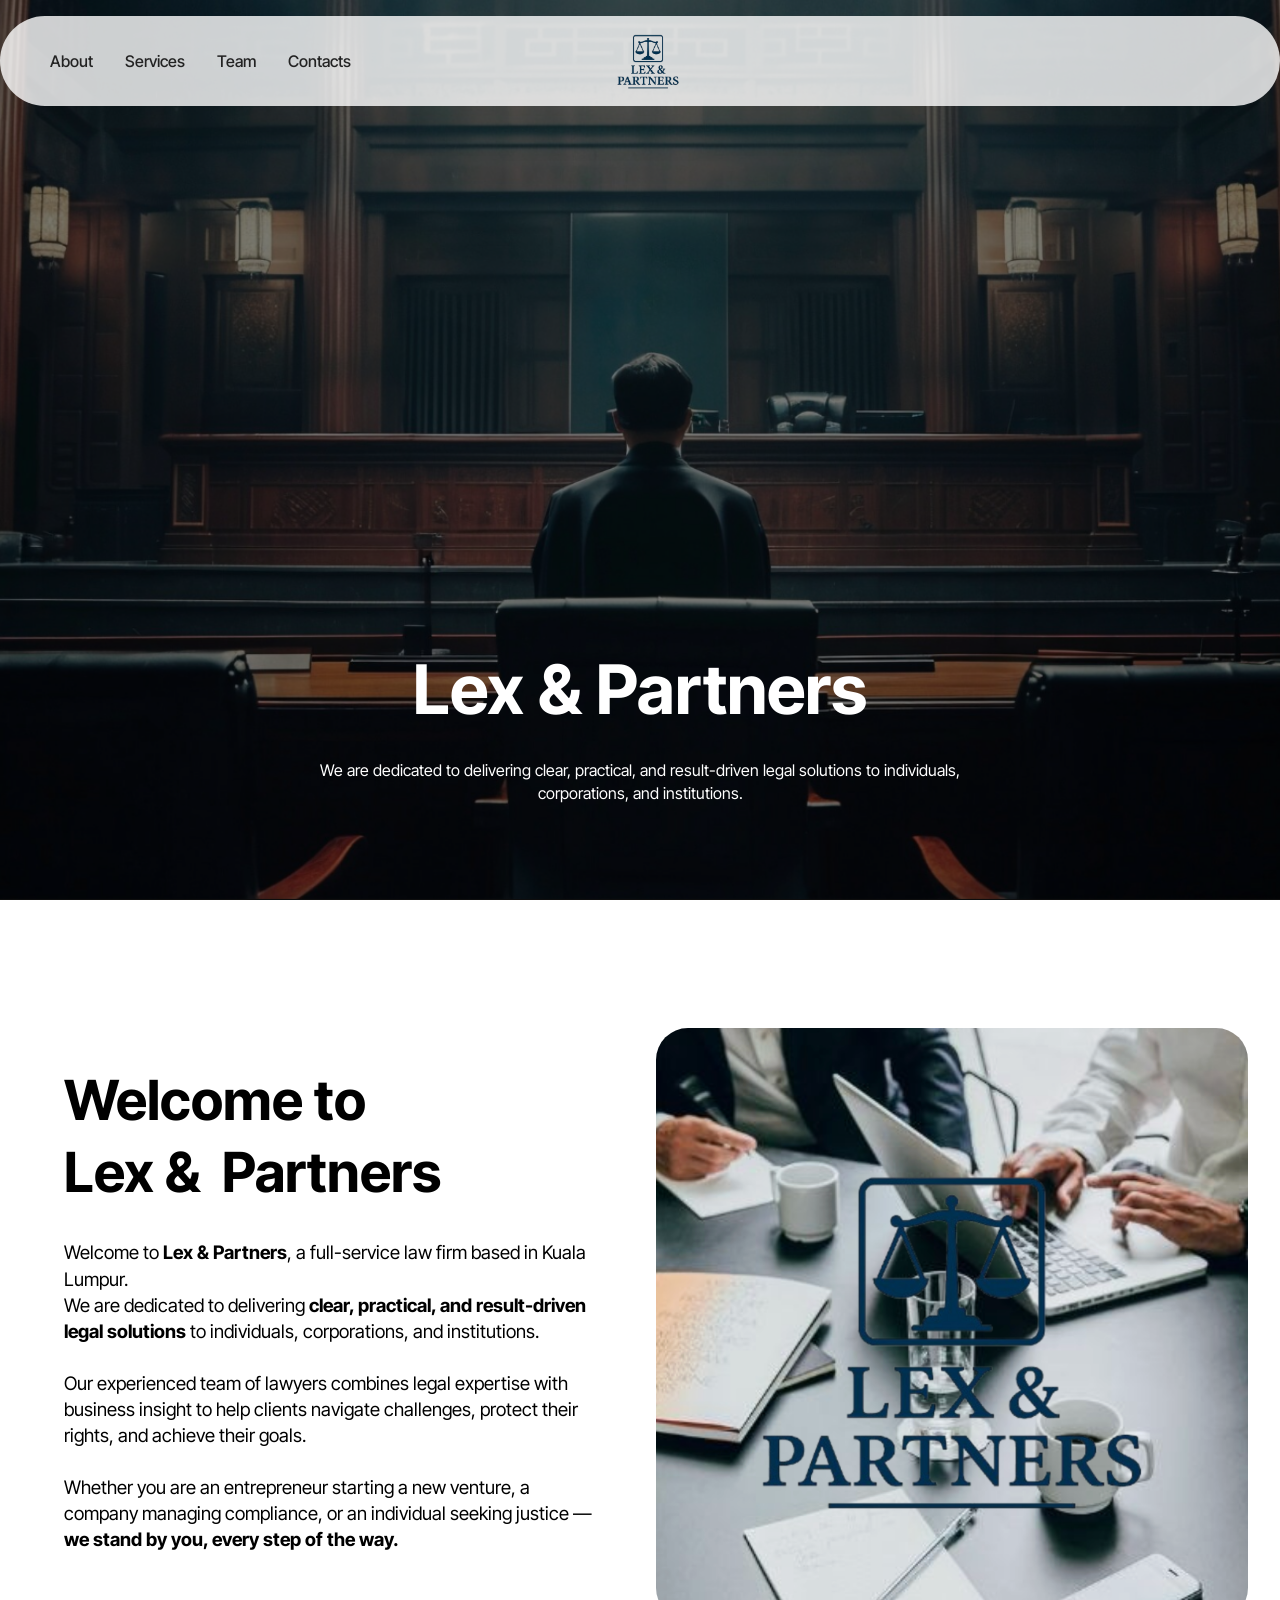
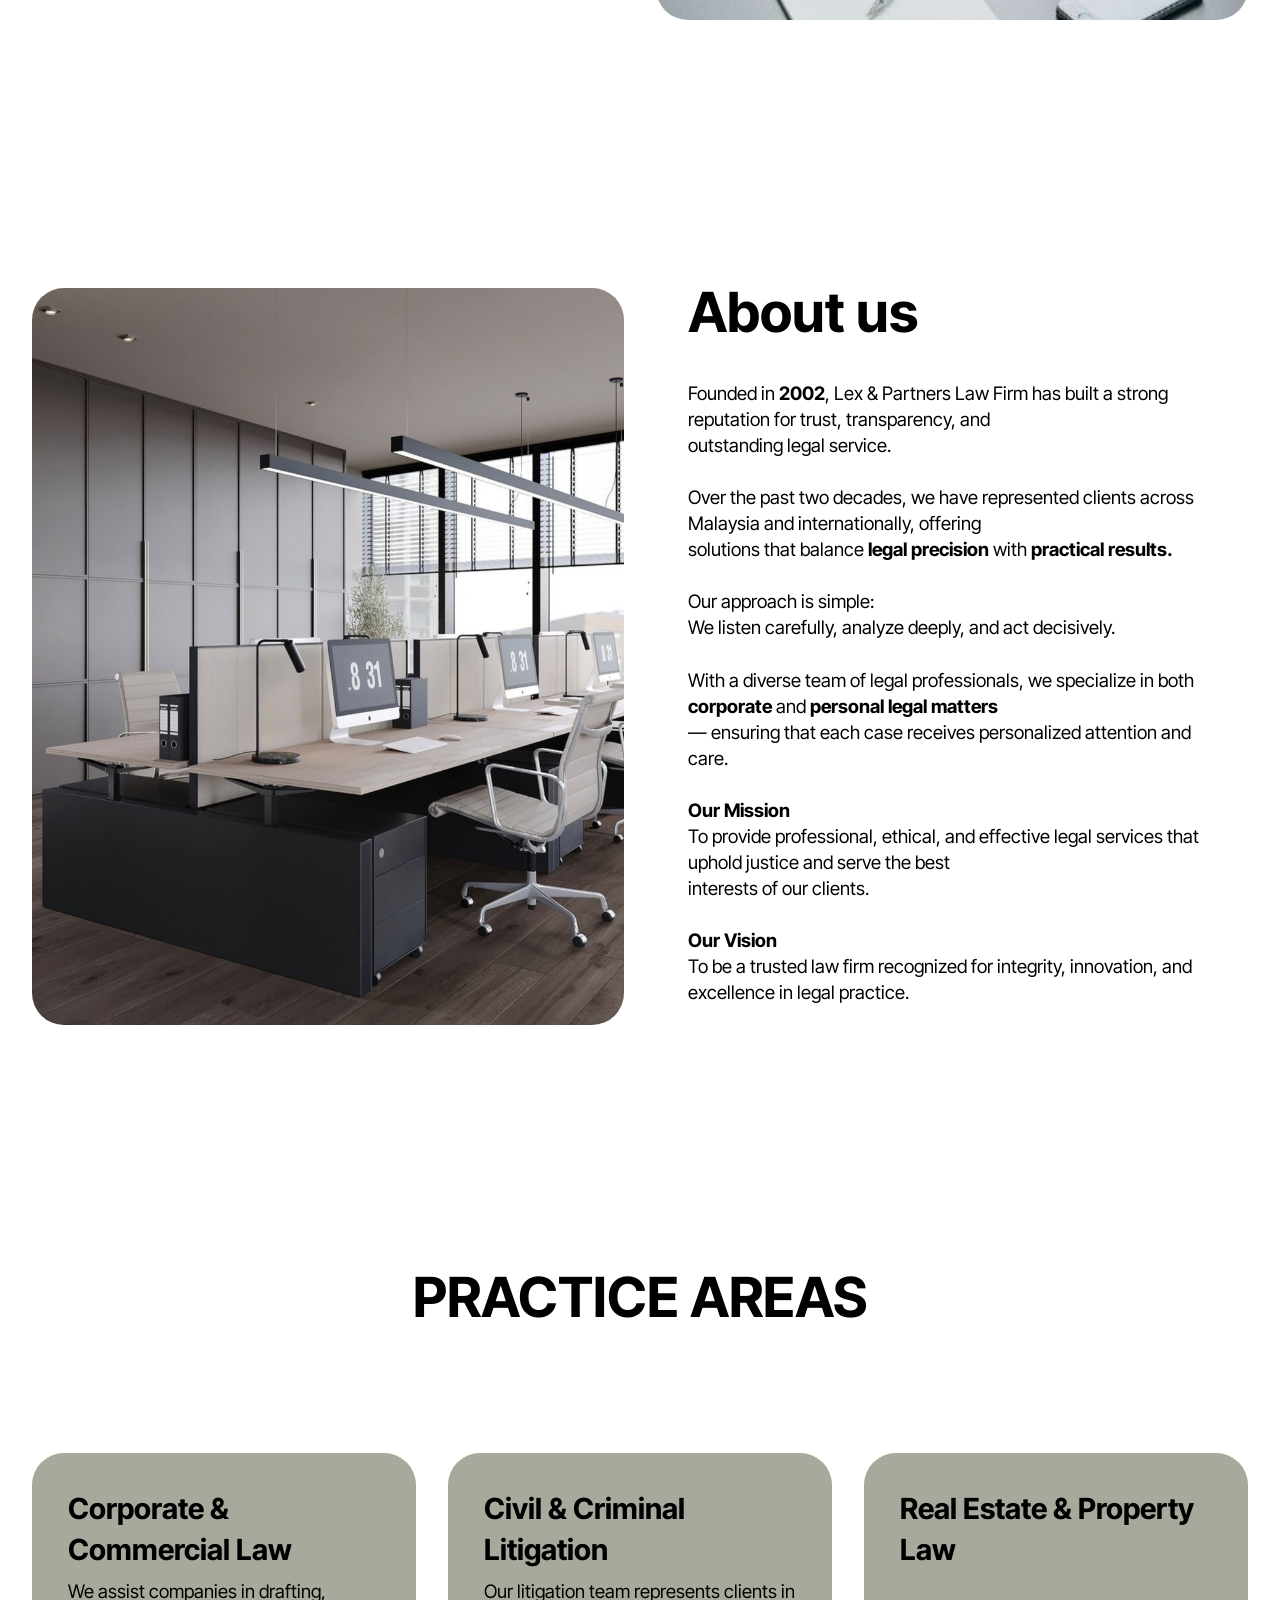
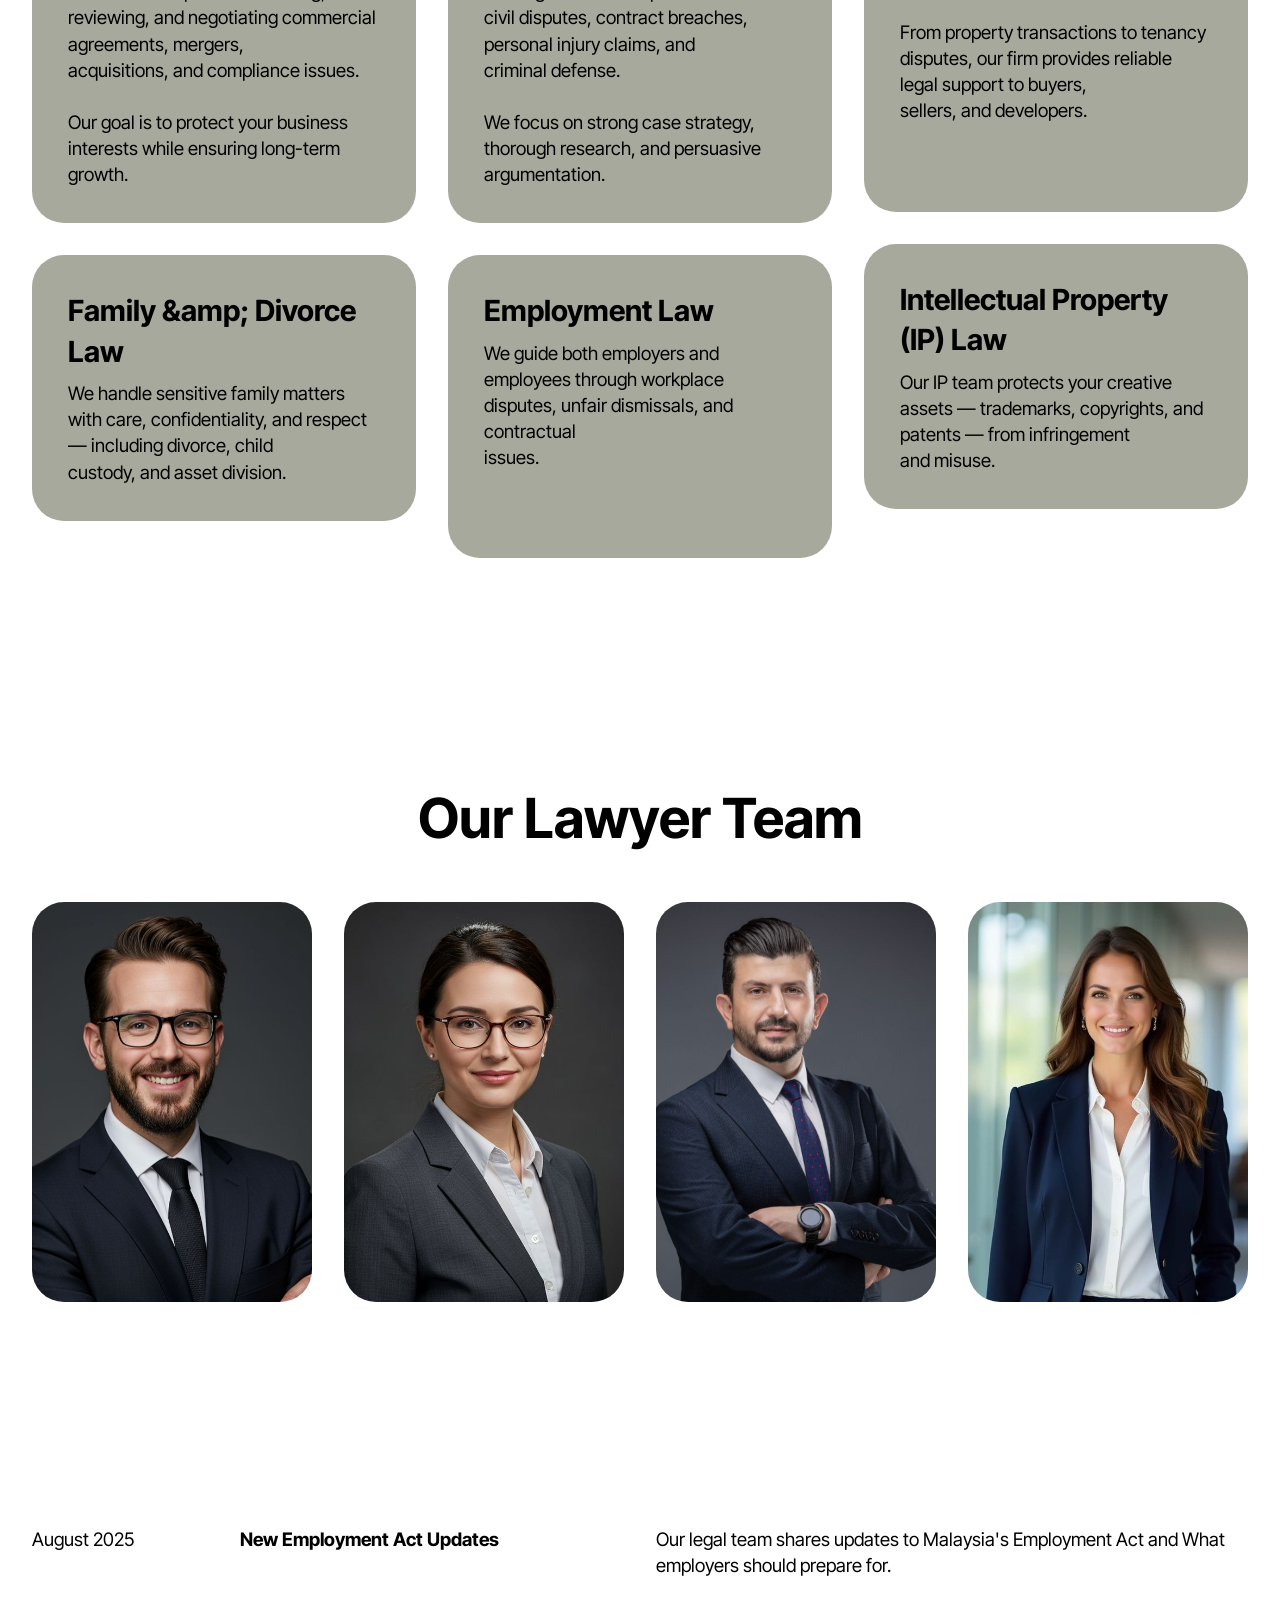
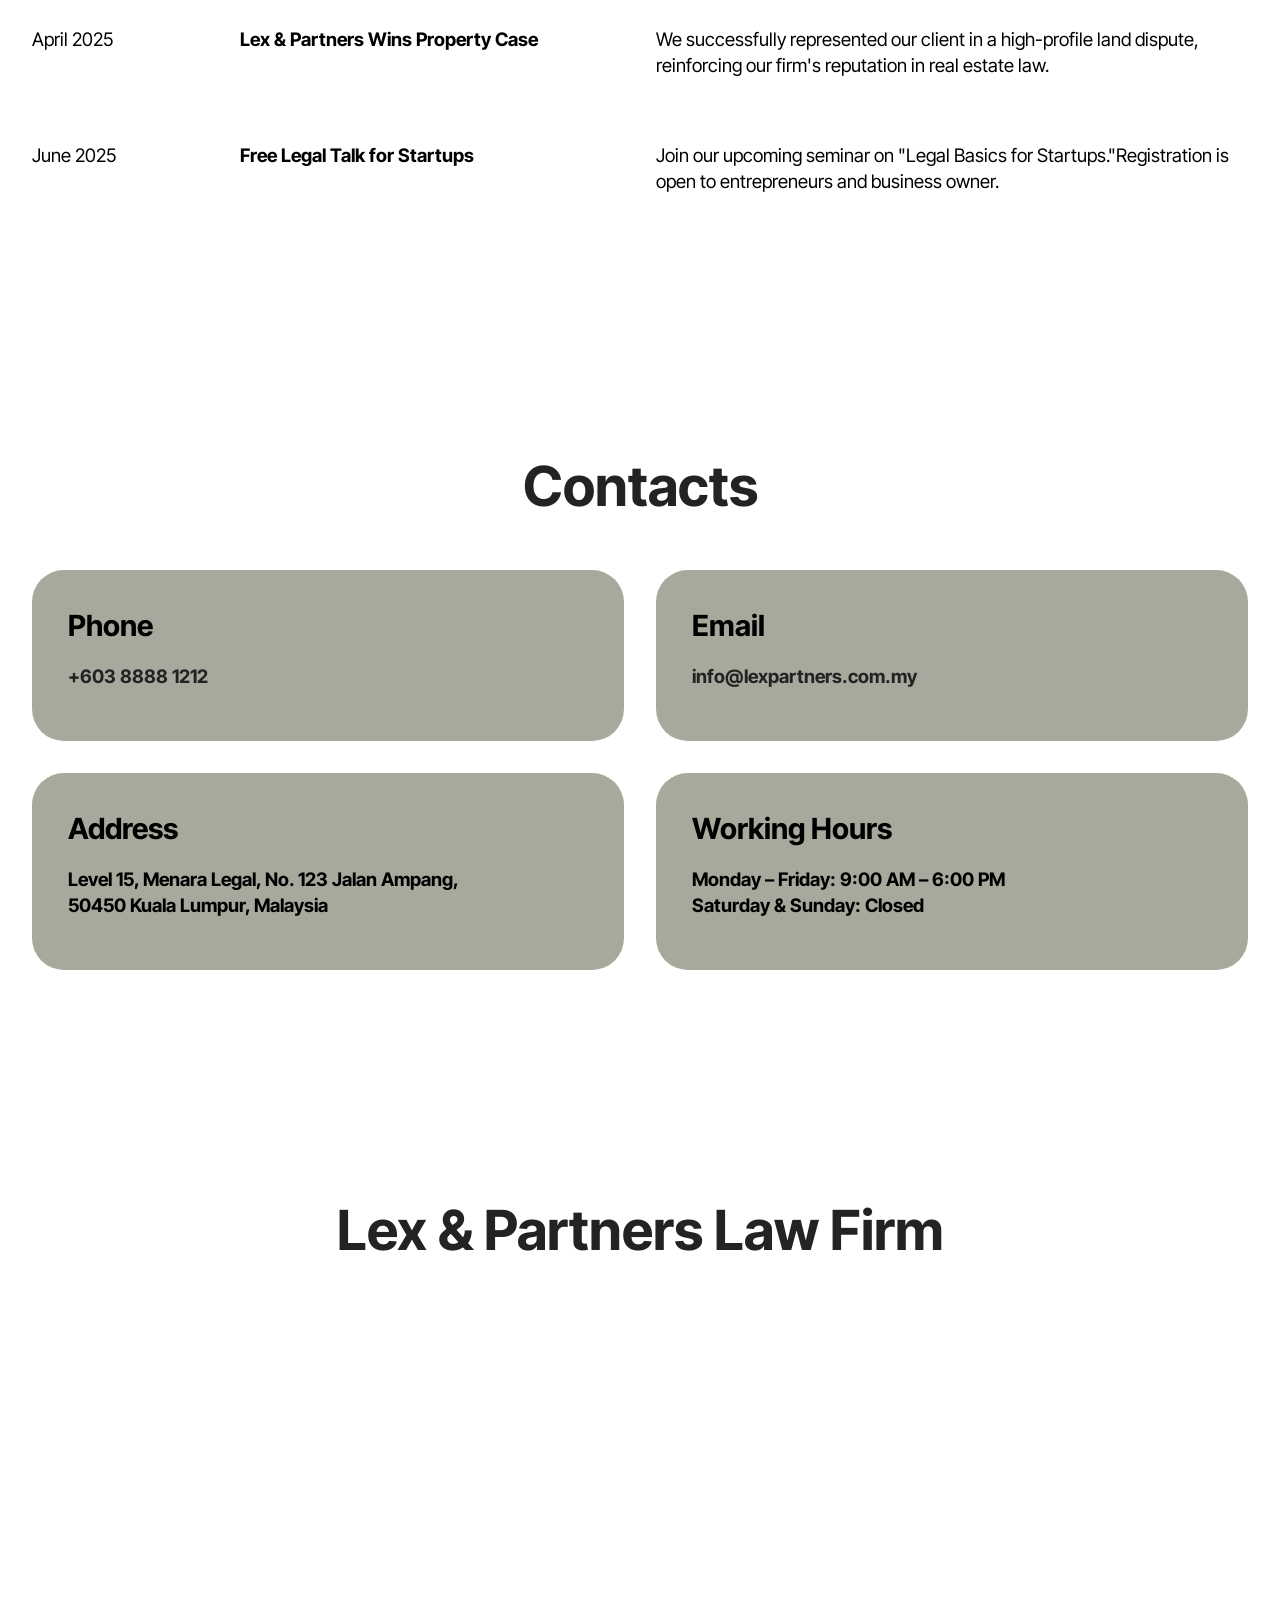
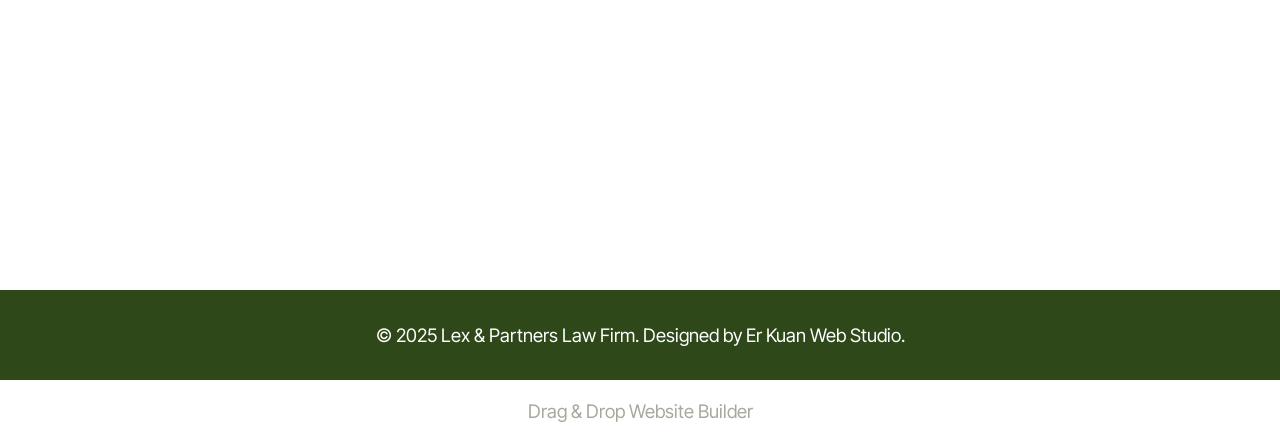
<file: index.html>
<!DOCTYPE html>
<html  >
<head>
  <!-- Site made with Mobirise Website Builder v6.1.4, https://mobirise.com -->
  <meta charset="UTF-8">
  <meta http-equiv="X-UA-Compatible" content="IE=edge">
  <meta name="generator" content="Mobirise v6.1.4, mobirise.com">
  <meta name="viewport" content="width=device-width, initial-scale=1, minimum-scale=1">
  <link rel="shortcut icon" href="assets/images/0.png" type="image/x-icon">
  <meta name="description" content="">
  
  
  <title>Home</title>
  <link rel="stylesheet" href="assets/web/assets/mobirise-icons2/mobirise2.css">
  <link rel="stylesheet" href="assets/bootstrap/css/bootstrap.min.css">
  <link rel="stylesheet" href="assets/parallax/jarallax.css">
  <link rel="stylesheet" href="assets/dropdown/css/style.css">
  <link rel="stylesheet" href="assets/theme/css/style.css">
  <link rel="preload" href="https://fonts.googleapis.com/css2?family=Inter+Tight:wght@400;700&display=swap&display=swap" as="style" onload="this.onload=null;this.rel='stylesheet'">
  <noscript><link rel="stylesheet" href="https://fonts.googleapis.com/css2?family=Inter+Tight:wght@400;700&display=swap&display=swap"></noscript>
  <link rel="preload" as="style" href="assets/mobirise/css/mbr-additional.css?v=men1fS"><link rel="stylesheet" href="assets/mobirise/css/mbr-additional.css?v=men1fS" type="text/css">

  
  
  
</head>
<body>
  
  <section data-bs-version="5.1" class="menu menu4 cid-v0eADQDVP5" once="menu" id="menu04-k">
	

	<nav class="navbar navbar-dropdown navbar-fixed-top navbar-expand-lg">
		<div class="container">
			<div class="navbar-brand">
				<span class="navbar-logo">
					<a href="https://mobiri.se">
						<img src="assets/images/0.png" alt="Mobirise Website Builder" style="height: 4rem;">
					</a>
				</span>
				
			</div>
			<button class="navbar-toggler" type="button" data-toggle="collapse" data-bs-toggle="collapse" data-target="#navbarSupportedContent" data-bs-target="#navbarSupportedContent" aria-controls="navbarNavAltMarkup" aria-expanded="false" aria-label="Toggle navigation">
				<div class="hamburger">
					<span></span>
					<span></span>
					<span></span>
					<span></span>
				</div>
			</button>
			<div class="collapse navbar-collapse" id="navbarSupportedContent">
				<ul class="navbar-nav nav-dropdown nav-right" data-app-modern-menu="true"><li class="nav-item">
						<a class="nav-link link text-black text-primary display-4" href="index.html#article02-2">About</a>
					</li>
					<li class="nav-item">
						<a class="nav-link link text-black show text-primary display-4" href="index.html#features021-5" aria-expanded="false">Services</a>
					</li>
					<li class="nav-item">
						<a class="nav-link link text-black text-primary display-4" href="index.html#clients02-8">Team</a>
					</li><li class="nav-item"><a class="nav-link link text-black text-primary display-4" href="index.html#contacts01-i">Contacts</a></li></ul>
				
				
			</div>
		</div>
	</nav>
</section>

<section data-bs-version="5.1" class="header16 cid-v0dEw3xGFT mbr-fullscreen mbr-parallax-background" id="header17-0">
  
  <div class="mbr-overlay" style="opacity: 0.5; background-color: rgb(0, 0, 0);"></div>
  <div class="container-fluid">
    <div class="row">
      <div class="content-wrap col-12 col-md-12">
        <h1 class="mbr-section-title mbr-fonts-style mbr-white mb-4 display-1"><strong>Lex &amp; Partners</strong></h1>
        
        <p class="mbr-fonts-style mbr-text mbr-white mb-4 display-4">We are dedicated to delivering clear, practical, and result-driven legal solutions to individuals,<br>corporations, and institutions.</p>
        
      </div>
    </div>
  </div>
</section>

<section data-bs-version="5.1" class="start article4 cid-v0eEzhraYW" id="article04-l">
	

	
	

	<div class="container">
		<div class="row justify-content-center">
			<div class="col-12 col-md-12 col-lg-6 image-wrapper">
				<img class="w-100" src="assets/images/2025-10-21-1.22.56.png" alt="Mobirise Website Builder">
			</div>
			<div class="col-12 col-md-12 col-lg">
				<div class="text-wrapper align-left">
					<h1 class="mbr-section-title mbr-fonts-style mb-4 display-2"><strong>Welcome to </strong><br><strong>Lex &amp;&nbsp; Partners</strong></h1>
					<p class="mbr-text mbr-fonts-style mb-4 display-7">Welcome to <strong>Lex &amp; Partners</strong>, a full-service law firm based in Kuala Lumpur.<br>We are dedicated to delivering <strong>clear, practical, and result-driven legal solutions </strong>to individuals, corporations, and institutions.<br><br>Our experienced team of lawyers combines legal expertise with business insight to help clients navigate challenges, protect their rights, and achieve their goals.<br><br>Whether you are an entrepreneur starting a new venture, a company managing compliance, or an individual seeking justice — <strong>we</strong> <strong>stand</strong> <strong>by you, every step of the way.</strong></p>
					
				</div>
			</div>
		</div>
	</div>
</section>

<section data-bs-version="5.1" class="start article2 cid-v0dEYKOuzs" id="article02-2">
	

	
	

	<div class="container">
		<div class="row justify-content-center">
			<div class="col-12 col-md-12 col-lg-6 image-wrapper">
				<img class="w-100" src="assets/images/1-1.jpeg" alt="Mobirise Website Builder">
			</div>
			<div class="col-12 col-md-12 col-lg">
				<div class="text-wrapper align-left">
					<h1 class="mbr-section-title mbr-fonts-style mb-4 display-2"><strong>About us</strong></h1>
					<p class="mbr-text align-left mbr-fonts-style mb-4 display-7">Founded in <strong>2002</strong>, Lex &amp; Partners Law Firm has built a strong reputation for trust, transparency, and<br>outstanding legal service.<br><br>Over the past two decades, we have represented clients across Malaysia and internationally, offering<br>solutions that balance <strong>legal precision</strong> with <strong>practical results.<br></strong><br>Our approach is simple:<br>We listen carefully, analyze deeply, and act decisively.<br><br>With a diverse team of legal professionals, we specialize in both <strong>corporate</strong> and <strong>personal legal matters</strong><br>— ensuring that each case receives personalized attention and care.<br><br><strong>Our Mission</strong><br>To provide professional, ethical, and effective legal services that uphold justice and serve the best<br>interests of our clients.<br><br><strong>Our Vision<br></strong>To be a trusted law firm recognized for integrity, innovation, and excellence in legal practice.<br></p>
					
				</div>
			</div>
		</div>
	</div>
</section>

<section data-bs-version="5.1" class="features21 cid-v0dVzW1MWW" id="features021-5">
  

  
  
  <div class="container">
    <div class="row mb-5 justify-content-center">
      <div class="col-12 mb-0 content-head">
        <h3 class="mbr-section-title mbr-fonts-style align-center mb-0 display-2"><strong>PRACTICE AREAS</strong><br><strong><br></strong></h3>
        
      </div>
    </div>
    <div class="row mbr-masonry" data-masonry="{&quot;percentPosition&quot;: true }">
      <div class="item features-without-image col-12 col-md-6 col-lg-4">
        <div class="item-wrapper">
          <div class="card-box align-left">
            
            <h5 class="card-title mbr-fonts-style display-5"><strong>Corporate &amp; Commercial Law</strong></h5>
            <p class="card-text mbr-fonts-style display-7">We assist companies in drafting, reviewing, and negotiating commercial agreements, mergers,<br>acquisitions, and compliance issues.<br><br>Our goal is to protect your business interests while ensuring long-term growth.</p>
          </div>
        </div>
      </div>
      <div class="item features-without-image col-12 col-md-6 col-lg-4">
        <div class="item-wrapper">
          <div class="card-box align-left">
            
            <h5 class="card-title mbr-fonts-style display-5"><strong>Civil &amp; Criminal Litigation</strong></h5>
            <p class="card-text mbr-fonts-style display-7">Our litigation team represents clients in civil disputes, contract breaches, personal injury claims, and<br>criminal defense.<br><br>We focus on strong case strategy, thorough research, and persuasive argumentation.</p>
          </div>
        </div>
      </div>
      <div class="item features-without-image col-12 col-md-6 col-lg-4">
        <div class="item-wrapper">
          <div class="card-box align-left">
            
            <h5 class="card-title mbr-fonts-style display-5"><strong>Real Estate &amp; Property Law</strong><br><strong><br></strong></h5>
            <p class="card-text mbr-fonts-style display-7">From property transactions to tenancy disputes, our firm provides reliable legal support to buyers,<br>sellers, and developers.<br><br><br></p>
          </div>
        </div>
      </div>
      <div class="item features-without-image col-12 col-md-6 col-lg-4">
        <div class="item-wrapper">
          <div class="card-box align-left">
            
            <h5 class="card-title mbr-fonts-style display-5"><strong>Intellectual Property (IP) Law</strong></h5>
            <p class="card-text mbr-fonts-style display-7">Our IP team protects your creative assets — trademarks, copyrights, and patents — from infringement<br>and misuse.</p>
          </div>
        </div>
      </div>
      <div class="item features-without-image col-12 col-md-6 col-lg-4">
        <div class="item-wrapper">
          <div class="card-box align-left">
            
            <h5 class="card-title mbr-fonts-style display-5"><strong>Family &amp;amp; Divorce Law</strong></h5>
            <p class="card-text mbr-fonts-style display-7">We handle sensitive family matters with care, confidentiality, and respect — including divorce, child<br>custody, and asset division.</p>
          </div>
        </div>
      </div>
      <div class="item features-without-image col-12 col-md-6 col-lg-4">
        <div class="item-wrapper">
          <div class="card-box align-left">
            
            <h5 class="card-title mbr-fonts-style display-5"><strong>Employment Law</strong></h5>
            <p class="card-text mbr-fonts-style display-7">We guide both employers and employees through workplace disputes, unfair dismissals, and contractual<br>issues.<br><br><br></p>
          </div>
        </div>
      </div>
    </div>
  </div>
</section>

<section data-bs-version="5.1" class="clients2 cid-v0dXlqnGaZ" id="clients02-8">
  

  
  
  <div class="container-fluid">
    <div class="row justify-content-center mb-5">
      <div class="col-12 content-head">
        <h3 class="mbr-section-title mbr-fonts-style align-center mb-0 display-2"><strong>Our Lawyer Team</strong></h3>
        
      </div>
    </div>
    <div class="row justify-content-center">
      <div class="col-sm-6 card col-lg-3">
        <div class="card-wrap card1">
          <div class="content-wrap">
            <div class="mbr-section-btn card-btn align-center"><a class="btn btn-white display-7" href="page1.html">Mr. Adrian Lim, Managing Partner</a></div>
          </div>
        </div>
      </div>

      <div class="col-sm-6 card col-lg-3">
        <div class="card-wrap card2">
          <div class="content-wrap">
            <div class="mbr-section-btn card-btn align-center"><a class="btn btn-white display-7" href="page2.html">Ms. Rachel Tan, Senior Associate</a></div>
          </div>
        </div>
      </div>

      <div class="col-sm-6 card col-lg-3">
        <div class="card-wrap card3">
          <div class="content-wrap">
            <div class="mbr-section-btn card-btn align-center"><a class="btn btn-white display-7" href="page3.html">Mr. Daniel Wong, Litigation Lawyer</a></div>
          </div>
        </div>
      </div>

      <div class="col-sm-6 card col-lg-3">
        <div class="card-wrap card4">
          <div class="content-wrap">
            <div class="mbr-section-btn card-btn align-center"><a class="btn btn-white display-7" href="page4.html">Ms. Alicia Lee, Real Estate Consultant</a></div>
          </div>
        </div>
      </div>
    </div>
  </div>
</section>

<section data-bs-version="5.1" class="timeline03 cid-v0eJBoiRsK" id="timeline03-m">
    
    <div class="container">
        <div class="row justify-content-center">
            
        </div>
        <div class="row justify-content-center item features-without-image mb-5">
            <div class="col-12 col-lg-2">
                <h5 class="mbr-card-title mbr-fonts-style mt-0 mb-3 display-7">August 2025</h5>

            </div>
            <div class="col-12 col-lg">

                <h6 class="mbr-card-subtitle mbr-fonts-style mt-0 mb-3 display-7"><strong>New Employment Act Updates</strong></h6>
            </div>
            <div class="col-md-12 col-lg-6 item-wrapper">
                <p class="mbr-text mbr-fonts-style mt-0 mb-0 display-7">Our legal team shares updates to Malaysia's Employment Act and What employers should prepare for.<br></p>
            </div>
        </div>
        <div class="row justify-content-center item features-without-image mb-5">
            <div class="col-12 col-lg-2">
                <h5 class="mbr-card-title mbr-fonts-style mt-0 mb-3 display-7">April 2025</h5>

            </div>
            <div class="col-12 col-lg">

                <h6 class="mbr-card-subtitle mbr-fonts-style mt-0 mb-3 display-7"><strong>Lex &amp; Partners Wins Property Case</strong><strong><br></strong><strong><br></strong></h6>
            </div>
            <div class="col-md-12 col-lg-6 item-wrapper">
                <p class="mbr-text mbr-fonts-style mt-0 mb-0 display-7">We successfully represented our client in a high-profile land dispute, reinforcing our firm's reputation in real estate law.</p>
            </div>
        </div>
        <div class="row justify-content-center item features-without-image mb-5">
            <div class="col-12 col-lg-2">
                <h5 class="mbr-card-title mbr-fonts-style mt-0 mb-3 display-7">June 2025</h5>
            </div>
            <div class="col-12 col-lg">
                <h6 class="mbr-card-subtitle mbr-fonts-style mt-0 mb-3 display-7">
                    <strong>Free Legal Talk for Startups</strong><br><strong><br></strong></h6>
            </div>
            <div class="col-md-12 col-lg-6 item-wrapper">
                <p class="mbr-text mbr-fonts-style mt-0 mb-0 display-7">Join our upcoming seminar on "Legal Basics for Startups."Registration is open to entrepreneurs and business owner.</p>
            </div>
        </div>
    </div>
</section>

<section data-bs-version="5.1" class="contacts01 cid-v0egdTq8IF" id="contacts01-i">
    

    
    
    <div class="container">
        <div class="row justify-content-center">
            <div class="col-12 content-head">
                <div class="mbr-section-head mb-5">
                    <h3 class="mbr-section-title mbr-fonts-style align-center mb-0 display-2">
                        <strong>Contacts</strong>
                    </h3>
                    
                </div>
            </div>
        </div>
        <div class="row">
            <div class="item features-without-image col-12 col-md-6 active">
                <div class="item-wrapper">
                    <div class="text-wrapper">
                        <h6 class="card-title mbr-fonts-style mb-3 display-5">
                            <strong>Phone</strong>
                        </h6>
                        <p class="mbr-text mbr-fonts-style display-7">
                            <a href="tel:+12345678910" class="text-black"><strong>+603 8888 1212</strong></a>
                        </p>
                    </div>
                </div>
            </div>
            <div class="item features-without-image col-12 col-md-6">
                <div class="item-wrapper">
                    <div class="text-wrapper">
                        <h6 class="card-title mbr-fonts-style mb-3 display-5">
                            <strong>Email</strong>
                        </h6>
                        <p class="mbr-text mbr-fonts-style display-7">
                            <a href="mailto:info@site.com" class="text-black"><strong>info@lexpartners.com.my</strong></a>
                        </p>
                    </div>
                </div>
            </div>
            <div class="item features-without-image col-12 col-md-6">
                <div class="item-wrapper">
                    <div class="text-wrapper">
                        <h6 class="card-title mbr-fonts-style mb-3 display-5">
                            <strong>Address</strong>
                        </h6>
                        <p class="mbr-text mbr-fonts-style display-7"><strong>Level 15, Menara Legal, No. 123 Jalan Ampang,<br>50450 Kuala Lumpur, Malaysia</strong></p>
                    </div>
                </div>
            </div>
            <div class="item features-without-image col-12 col-md-6">
                <div class="item-wrapper">
                    <div class="text-wrapper">
                        <h6 class="card-title mbr-fonts-style mb-3 display-5">
                            <strong>Working Hours</strong>
                        </h6>
                        <p class="mbr-text mbr-fonts-style display-7"><strong>Monday – Friday: 9:00 AM – 6:00 PM<br>Saturday &amp; Sunday: Closed</strong></p>
                    </div>
                </div>
            </div>
        </div>
    </div>
</section>

<section data-bs-version="5.1" class="map1 cid-v0egbuPb6e" id="map01-h">
	
	
	
	<div class="container">
		<div class="row justify-content-center">
			<div class="col-12 content-head">
				<div class="mbr-section-head mb-5">
					<h3 class="mbr-section-title mbr-fonts-style align-center mb-0 display-2"><strong>Lex &amp; Partners Law Firm</strong></h3>
					
				</div>
			</div>
		</div>
		<div class="google-map"><iframe frameborder="0" style="border:0" src="https://www.google.com/maps/embed/v1/place?key=AIzaSyB7QWkvlxV39ZsyKvhZRjPGVqlJFvxxNkw&amp;q=Level 15, Menara Legal, No. 123 Jalan Ampang,50450 Kuala Lumpur, Malaysia" allowfullscreen=""></iframe></div>
	</div>
</section>

<section data-bs-version="5.1" class="footer4 cid-v0eAeYJCTm" once="footers" id="footer04-j">

    

    

    <div class="container">
        <div class="media-container-row align-center mbr-white">
            <div class="col-12">
                <p class="mbr-text mb-0 mbr-fonts-style display-7">
                    © 2025 Lex &amp; Partners Law Firm. Designed by Er Kuan Web Studio.
                </p>
            </div>
        </div>
    </div>
</section><section class="display-7" style="padding: 0;align-items: center;justify-content: center;flex-wrap: wrap;    align-content: center;display: flex;position: relative;height: 4rem;"><a href="https://mobiri.se/4250572" style="flex: 1 1;height: 4rem;position: absolute;width: 100%;z-index: 1;"><img alt="" style="height: 4rem;" src="[data-uri]"></a><p style="margin: 0;text-align: center;" class="display-7">&#8204;</p><a style="z-index:1" href="https://mobirise.com/drag-drop-website-builder.html">Drag & Drop Website Builder</a></section><script src="assets/bootstrap/js/bootstrap.bundle.min.js"></script>  <script src="assets/parallax/jarallax.js"></script>  <script src="assets/smoothscroll/smooth-scroll.js"></script>  <script src="assets/ytplayer/index.js"></script>  <script src="assets/dropdown/js/navbar-dropdown.js"></script>  <script src="assets/masonry/masonry.pkgd.min.js"></script>  <script src="assets/imagesloaded/imagesloaded.pkgd.min.js"></script>  <script src="assets/theme/js/script.js"></script>  
  
  
</body>
</html>
</file>
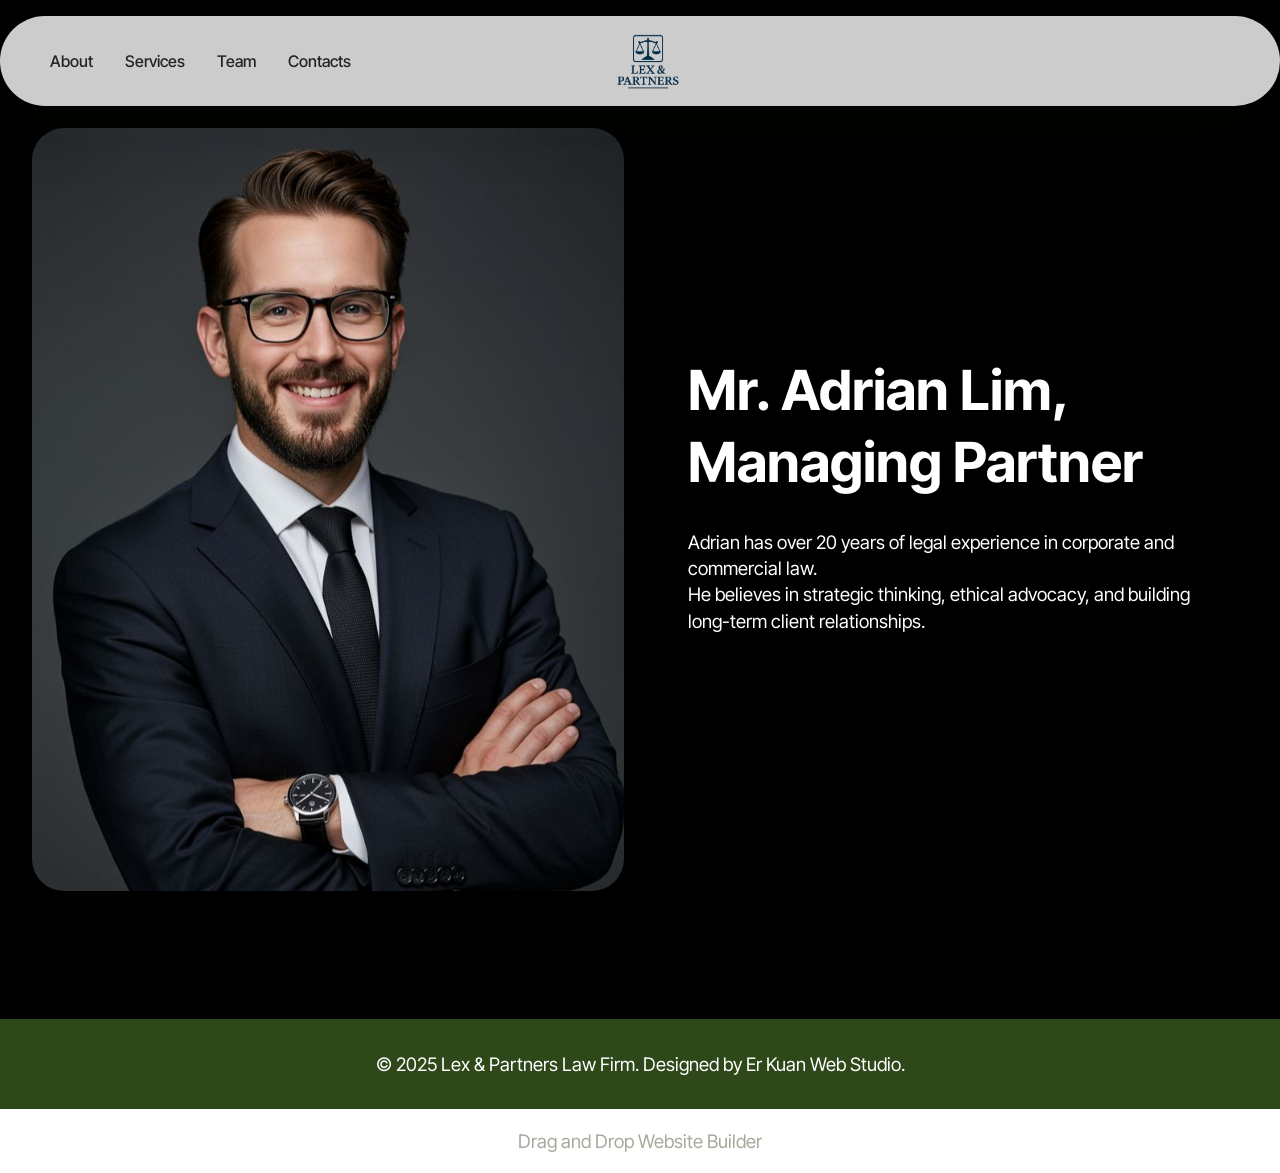
<file: page1.html>
<!DOCTYPE html>
<html  >
<head>
  <!-- Site made with Mobirise Website Builder v6.1.4, https://mobirise.com -->
  <meta charset="UTF-8">
  <meta http-equiv="X-UA-Compatible" content="IE=edge">
  <meta name="generator" content="Mobirise v6.1.4, mobirise.com">
  <meta name="viewport" content="width=device-width, initial-scale=1, minimum-scale=1">
  <link rel="shortcut icon" href="assets/images/0.png" type="image/x-icon">
  <meta name="description" content="">
  
  
  <title>Mr. Adrian Lim, Managing Partner</title>
  <link rel="stylesheet" href="assets/web/assets/mobirise-icons2/mobirise2.css">
  <link rel="stylesheet" href="assets/bootstrap/css/bootstrap.min.css">
  <link rel="stylesheet" href="assets/dropdown/css/style.css">
  <link rel="stylesheet" href="assets/theme/css/style.css">
  <link rel="preload" href="https://fonts.googleapis.com/css2?family=Inter+Tight:wght@400;700&display=swap&display=swap" as="style" onload="this.onload=null;this.rel='stylesheet'">
  <noscript><link rel="stylesheet" href="https://fonts.googleapis.com/css2?family=Inter+Tight:wght@400;700&display=swap&display=swap"></noscript>
  <link rel="preload" as="style" href="assets/mobirise/css/mbr-additional.css?v=YjSsgX"><link rel="stylesheet" href="assets/mobirise/css/mbr-additional.css?v=YjSsgX" type="text/css">

  
  
  
</head>
<body>
  
  <section data-bs-version="5.1" class="menu menu4 cid-v0eADQDVP5" once="menu" id="menu04-k">
	

	<nav class="navbar navbar-dropdown navbar-fixed-top navbar-expand-lg">
		<div class="container">
			<div class="navbar-brand">
				<span class="navbar-logo">
					<a href="https://mobiri.se">
						<img src="assets/images/0.png" alt="Mobirise Website Builder" style="height: 4rem;">
					</a>
				</span>
				
			</div>
			<button class="navbar-toggler" type="button" data-toggle="collapse" data-bs-toggle="collapse" data-target="#navbarSupportedContent" data-bs-target="#navbarSupportedContent" aria-controls="navbarNavAltMarkup" aria-expanded="false" aria-label="Toggle navigation">
				<div class="hamburger">
					<span></span>
					<span></span>
					<span></span>
					<span></span>
				</div>
			</button>
			<div class="collapse navbar-collapse" id="navbarSupportedContent">
				<ul class="navbar-nav nav-dropdown nav-right" data-app-modern-menu="true"><li class="nav-item">
						<a class="nav-link link text-black text-primary display-4" href="index.html#article02-2">About</a>
					</li>
					<li class="nav-item">
						<a class="nav-link link text-black show text-primary display-4" href="index.html#features021-5" aria-expanded="false">Services</a>
					</li>
					<li class="nav-item">
						<a class="nav-link link text-black text-primary display-4" href="index.html#clients02-8">Team</a>
					</li><li class="nav-item"><a class="nav-link link text-black text-primary display-4" href="index.html#contacts01-i">Contacts</a></li></ul>
				
				
			</div>
		</div>
	</nav>
</section>

<section data-bs-version="5.1" class="start article2 cid-v0dXUbr1k1" id="article02-b">
	

	
	

	<div class="container">
		<div class="row justify-content-center">
			<div class="col-12 col-md-12 col-lg-6 image-wrapper">
				<img class="w-100" src="assets/images/0.jpeg" alt="Mobirise Website Builder">
			</div>
			<div class="col-12 col-md-12 col-lg">
				<div class="text-wrapper align-left">
					<h1 class="mbr-section-title mbr-fonts-style mb-4 display-2"><strong>Mr. Adrian Lim, Managing Partner</strong></h1>
					<p class="mbr-text align-left mbr-fonts-style mb-4 display-7">Adrian has over 20 years of legal experience in corporate and commercial law.<br>He believes in strategic thinking, ethical advocacy, and building long-term client relationships.</p>
					
				</div>
			</div>
		</div>
	</div>
</section>

<section data-bs-version="5.1" class="footer4 cid-v0eAeYJCTm" once="footers" id="footer04-j">

    

    

    <div class="container">
        <div class="media-container-row align-center mbr-white">
            <div class="col-12">
                <p class="mbr-text mb-0 mbr-fonts-style display-7">
                    © 2025 Lex &amp; Partners Law Firm. Designed by Er Kuan Web Studio.
                </p>
            </div>
        </div>
    </div>
</section><section class="display-7" style="padding: 0;align-items: center;justify-content: center;flex-wrap: wrap;    align-content: center;display: flex;position: relative;height: 4rem;"><a href="https://mobiri.se/4250572" style="flex: 1 1;height: 4rem;position: absolute;width: 100%;z-index: 1;"><img alt="" style="height: 4rem;" src="[data-uri]"></a><p style="margin: 0;text-align: center;" class="display-7">&#8204;</p><a style="z-index:1" href="https://mobirise.com/drag-drop-website-builder.html">Drag and Drop Website Builder</a></section><script src="assets/bootstrap/js/bootstrap.bundle.min.js"></script>  <script src="assets/smoothscroll/smooth-scroll.js"></script>  <script src="assets/ytplayer/index.js"></script>  <script src="assets/dropdown/js/navbar-dropdown.js"></script>  <script src="assets/theme/js/script.js"></script>  
  
  
</body>
</html>
</file>
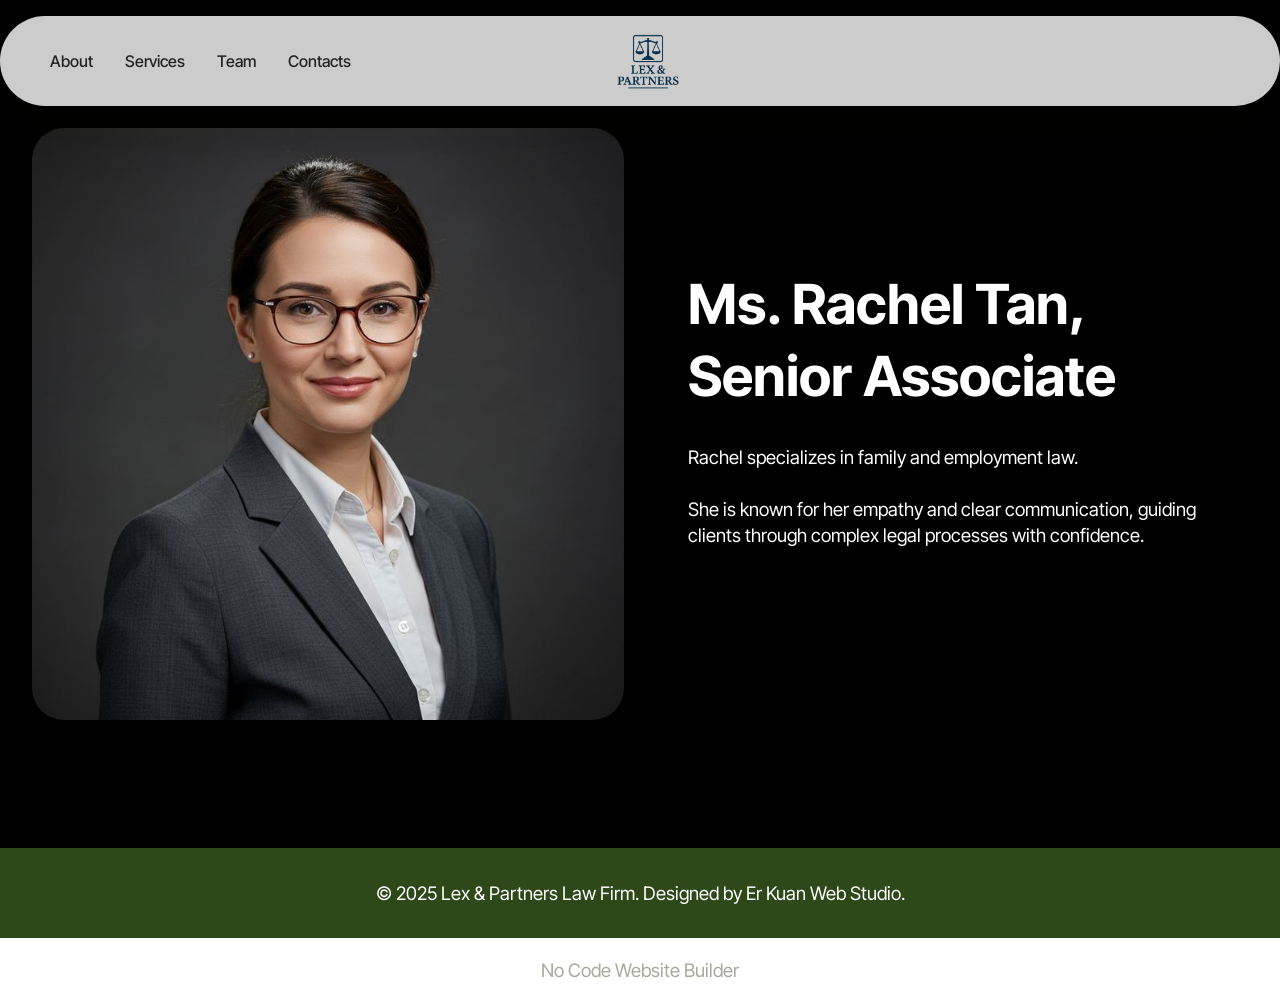
<file: page2.html>
<!DOCTYPE html>
<html  >
<head>
  <!-- Site made with Mobirise Website Builder v6.1.4, https://mobirise.com -->
  <meta charset="UTF-8">
  <meta http-equiv="X-UA-Compatible" content="IE=edge">
  <meta name="generator" content="Mobirise v6.1.4, mobirise.com">
  <meta name="viewport" content="width=device-width, initial-scale=1, minimum-scale=1">
  <link rel="shortcut icon" href="assets/images/0.png" type="image/x-icon">
  <meta name="description" content="">
  
  
  <title>Ms. Rachel Tan, Senior Associate</title>
  <link rel="stylesheet" href="assets/web/assets/mobirise-icons2/mobirise2.css">
  <link rel="stylesheet" href="assets/bootstrap/css/bootstrap.min.css">
  <link rel="stylesheet" href="assets/dropdown/css/style.css">
  <link rel="stylesheet" href="assets/theme/css/style.css">
  <link rel="preload" href="https://fonts.googleapis.com/css2?family=Inter+Tight:wght@400;700&display=swap&display=swap" as="style" onload="this.onload=null;this.rel='stylesheet'">
  <noscript><link rel="stylesheet" href="https://fonts.googleapis.com/css2?family=Inter+Tight:wght@400;700&display=swap&display=swap"></noscript>
  <link rel="preload" as="style" href="assets/mobirise/css/mbr-additional.css?v=QSIaEh"><link rel="stylesheet" href="assets/mobirise/css/mbr-additional.css?v=QSIaEh" type="text/css">

  
  
  
</head>
<body>
  
  <section data-bs-version="5.1" class="menu menu4 cid-v0eADQDVP5" once="menu" id="menu04-k">
	

	<nav class="navbar navbar-dropdown navbar-fixed-top navbar-expand-lg">
		<div class="container">
			<div class="navbar-brand">
				<span class="navbar-logo">
					<a href="https://mobiri.se">
						<img src="assets/images/0.png" alt="Mobirise Website Builder" style="height: 4rem;">
					</a>
				</span>
				
			</div>
			<button class="navbar-toggler" type="button" data-toggle="collapse" data-bs-toggle="collapse" data-target="#navbarSupportedContent" data-bs-target="#navbarSupportedContent" aria-controls="navbarNavAltMarkup" aria-expanded="false" aria-label="Toggle navigation">
				<div class="hamburger">
					<span></span>
					<span></span>
					<span></span>
					<span></span>
				</div>
			</button>
			<div class="collapse navbar-collapse" id="navbarSupportedContent">
				<ul class="navbar-nav nav-dropdown nav-right" data-app-modern-menu="true"><li class="nav-item">
						<a class="nav-link link text-black text-primary display-4" href="index.html#article02-2">About</a>
					</li>
					<li class="nav-item">
						<a class="nav-link link text-black show text-primary display-4" href="index.html#features021-5" aria-expanded="false">Services</a>
					</li>
					<li class="nav-item">
						<a class="nav-link link text-black text-primary display-4" href="index.html#clients02-8">Team</a>
					</li><li class="nav-item"><a class="nav-link link text-black text-primary display-4" href="index.html#contacts01-i">Contacts</a></li></ul>
				
				
			</div>
		</div>
	</nav>
</section>

<section data-bs-version="5.1" class="start article2 cid-v0dZ1b8cQO" id="article02-c">
	

	
	

	<div class="container">
		<div class="row justify-content-center">
			<div class="col-12 col-md-12 col-lg-6 image-wrapper">
				<img class="w-100" src="assets/images/2.jpeg" alt="Mobirise Website Builder">
			</div>
			<div class="col-12 col-md-12 col-lg">
				<div class="text-wrapper align-left">
					<h1 class="mbr-section-title mbr-fonts-style mb-4 display-2"><strong>Ms. Rachel Tan, Senior Associate</strong></h1>
					<p class="mbr-text align-left mbr-fonts-style mb-4 display-7">Rachel specializes in family and employment law. <br><br>She is known for her empathy and clear communication, guiding clients through complex legal processes with confidence.</p>
					
				</div>
			</div>
		</div>
	</div>
</section>

<section data-bs-version="5.1" class="footer4 cid-v0eAeYJCTm" once="footers" id="footer04-j">

    

    

    <div class="container">
        <div class="media-container-row align-center mbr-white">
            <div class="col-12">
                <p class="mbr-text mb-0 mbr-fonts-style display-7">
                    © 2025 Lex &amp; Partners Law Firm. Designed by Er Kuan Web Studio.
                </p>
            </div>
        </div>
    </div>
</section><section class="display-7" style="padding: 0;align-items: center;justify-content: center;flex-wrap: wrap;    align-content: center;display: flex;position: relative;height: 4rem;"><a href="https://mobiri.se/4250572" style="flex: 1 1;height: 4rem;position: absolute;width: 100%;z-index: 1;"><img alt="" style="height: 4rem;" src="[data-uri]"></a><p style="margin: 0;text-align: center;" class="display-7">&#8204;</p><a style="z-index:1" href="https://mobirise.com/builder/no-code-website-builder.html">No Code Website Builder</a></section><script src="assets/bootstrap/js/bootstrap.bundle.min.js"></script>  <script src="assets/smoothscroll/smooth-scroll.js"></script>  <script src="assets/ytplayer/index.js"></script>  <script src="assets/dropdown/js/navbar-dropdown.js"></script>  <script src="assets/theme/js/script.js"></script>  
  
  
</body>
</html>
</file>
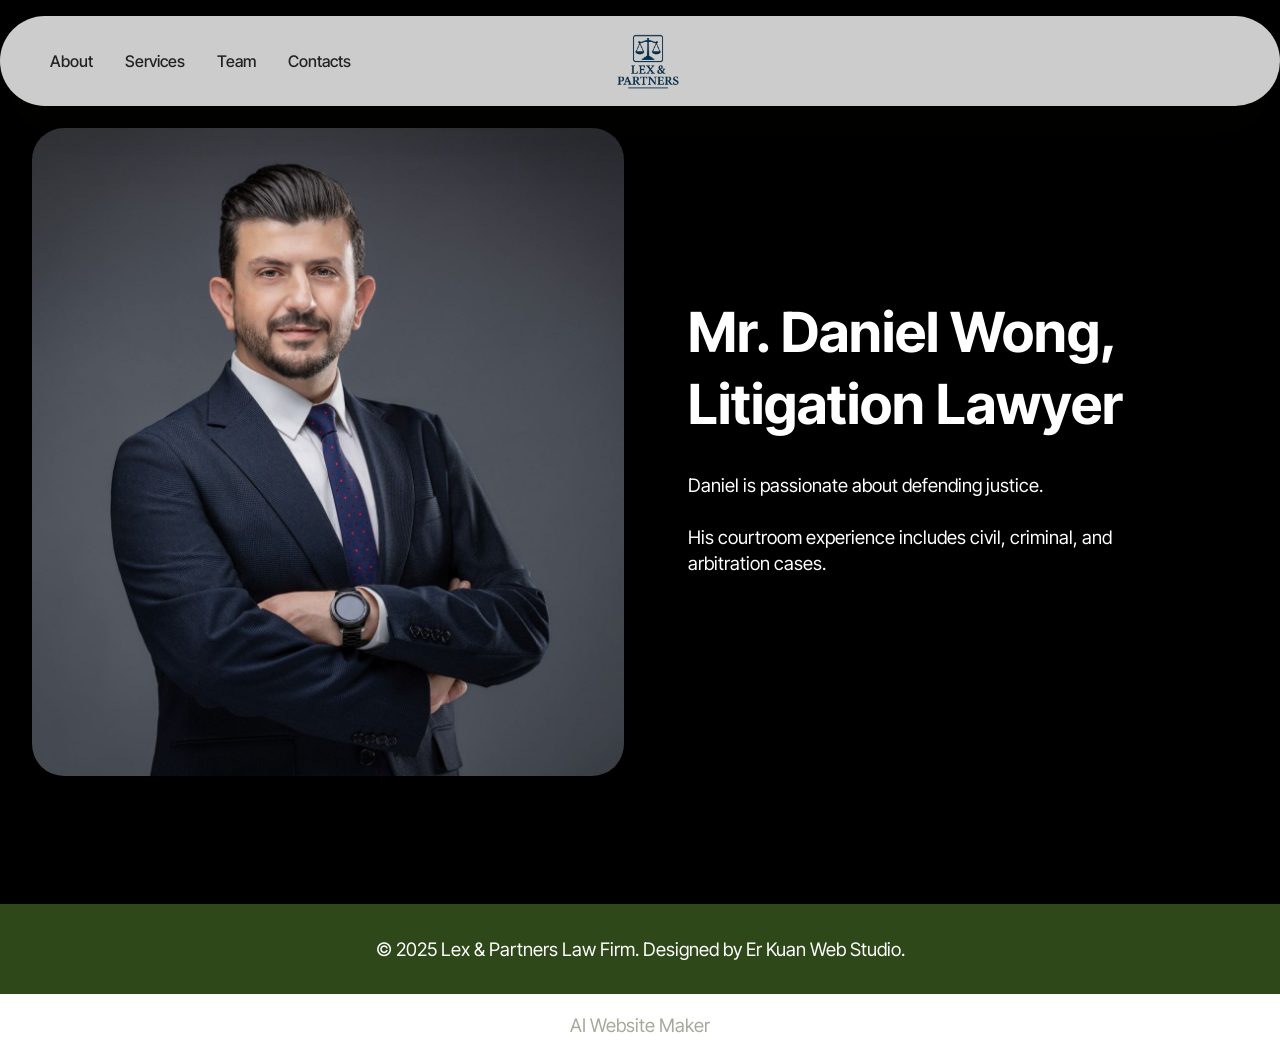
<file: page3.html>
<!DOCTYPE html>
<html  >
<head>
  <!-- Site made with Mobirise Website Builder v6.1.4, https://mobirise.com -->
  <meta charset="UTF-8">
  <meta http-equiv="X-UA-Compatible" content="IE=edge">
  <meta name="generator" content="Mobirise v6.1.4, mobirise.com">
  <meta name="viewport" content="width=device-width, initial-scale=1, minimum-scale=1">
  <link rel="shortcut icon" href="assets/images/0.png" type="image/x-icon">
  <meta name="description" content="">
  
  
  <title>Mr. Daniel Wong, Litigation Lawyer</title>
  <link rel="stylesheet" href="assets/web/assets/mobirise-icons2/mobirise2.css">
  <link rel="stylesheet" href="assets/bootstrap/css/bootstrap.min.css">
  <link rel="stylesheet" href="assets/dropdown/css/style.css">
  <link rel="stylesheet" href="assets/theme/css/style.css">
  <link rel="preload" href="https://fonts.googleapis.com/css2?family=Inter+Tight:wght@400;700&display=swap&display=swap" as="style" onload="this.onload=null;this.rel='stylesheet'">
  <noscript><link rel="stylesheet" href="https://fonts.googleapis.com/css2?family=Inter+Tight:wght@400;700&display=swap&display=swap"></noscript>
  <link rel="preload" as="style" href="assets/mobirise/css/mbr-additional.css?v=LL1qER"><link rel="stylesheet" href="assets/mobirise/css/mbr-additional.css?v=LL1qER" type="text/css">

  
  
  
</head>
<body>
  
  <section data-bs-version="5.1" class="menu menu4 cid-v0eADQDVP5" once="menu" id="menu04-k">
	

	<nav class="navbar navbar-dropdown navbar-fixed-top navbar-expand-lg">
		<div class="container">
			<div class="navbar-brand">
				<span class="navbar-logo">
					<a href="https://mobiri.se">
						<img src="assets/images/0.png" alt="Mobirise Website Builder" style="height: 4rem;">
					</a>
				</span>
				
			</div>
			<button class="navbar-toggler" type="button" data-toggle="collapse" data-bs-toggle="collapse" data-target="#navbarSupportedContent" data-bs-target="#navbarSupportedContent" aria-controls="navbarNavAltMarkup" aria-expanded="false" aria-label="Toggle navigation">
				<div class="hamburger">
					<span></span>
					<span></span>
					<span></span>
					<span></span>
				</div>
			</button>
			<div class="collapse navbar-collapse" id="navbarSupportedContent">
				<ul class="navbar-nav nav-dropdown nav-right" data-app-modern-menu="true"><li class="nav-item">
						<a class="nav-link link text-black text-primary display-4" href="index.html#article02-2">About</a>
					</li>
					<li class="nav-item">
						<a class="nav-link link text-black show text-primary display-4" href="index.html#features021-5" aria-expanded="false">Services</a>
					</li>
					<li class="nav-item">
						<a class="nav-link link text-black text-primary display-4" href="index.html#clients02-8">Team</a>
					</li><li class="nav-item"><a class="nav-link link text-black text-primary display-4" href="index.html#contacts01-i">Contacts</a></li></ul>
				
				
			</div>
		</div>
	</nav>
</section>

<section data-bs-version="5.1" class="start article2 cid-v0dZh30V41" id="article02-d">
	

	
	

	<div class="container">
		<div class="row justify-content-center">
			<div class="col-12 col-md-12 col-lg-6 image-wrapper">
				<img class="w-100" src="assets/images/1.jpeg" alt="Mobirise Website Builder">
			</div>
			<div class="col-12 col-md-12 col-lg">
				<div class="text-wrapper align-left">
					<h1 class="mbr-section-title mbr-fonts-style mb-4 display-2"><strong>Mr. Daniel Wong, Litigation Lawyer</strong></h1>
					<p class="mbr-text align-left mbr-fonts-style mb-4 display-7">Daniel is passionate about defending justice. <br><br>His courtroom experience includes civil, criminal, and<br>arbitration cases.</p>
					
				</div>
			</div>
		</div>
	</div>
</section>

<section data-bs-version="5.1" class="footer4 cid-v0eAeYJCTm" once="footers" id="footer04-j">

    

    

    <div class="container">
        <div class="media-container-row align-center mbr-white">
            <div class="col-12">
                <p class="mbr-text mb-0 mbr-fonts-style display-7">
                    © 2025 Lex &amp; Partners Law Firm. Designed by Er Kuan Web Studio.
                </p>
            </div>
        </div>
    </div>
</section><section class="display-7" style="padding: 0;align-items: center;justify-content: center;flex-wrap: wrap;    align-content: center;display: flex;position: relative;height: 4rem;"><a href="https://mobiri.se/4250572" style="flex: 1 1;height: 4rem;position: absolute;width: 100%;z-index: 1;"><img alt="" style="height: 4rem;" src="[data-uri]"></a><p style="margin: 0;text-align: center;" class="display-7">&#8204;</p><a style="z-index:1" href="https://mobirise.com/builder/ai-website-maker.html">AI Website Maker</a></section><script src="assets/bootstrap/js/bootstrap.bundle.min.js"></script>  <script src="assets/smoothscroll/smooth-scroll.js"></script>  <script src="assets/ytplayer/index.js"></script>  <script src="assets/dropdown/js/navbar-dropdown.js"></script>  <script src="assets/theme/js/script.js"></script>  
  
  
</body>
</html>
</file>
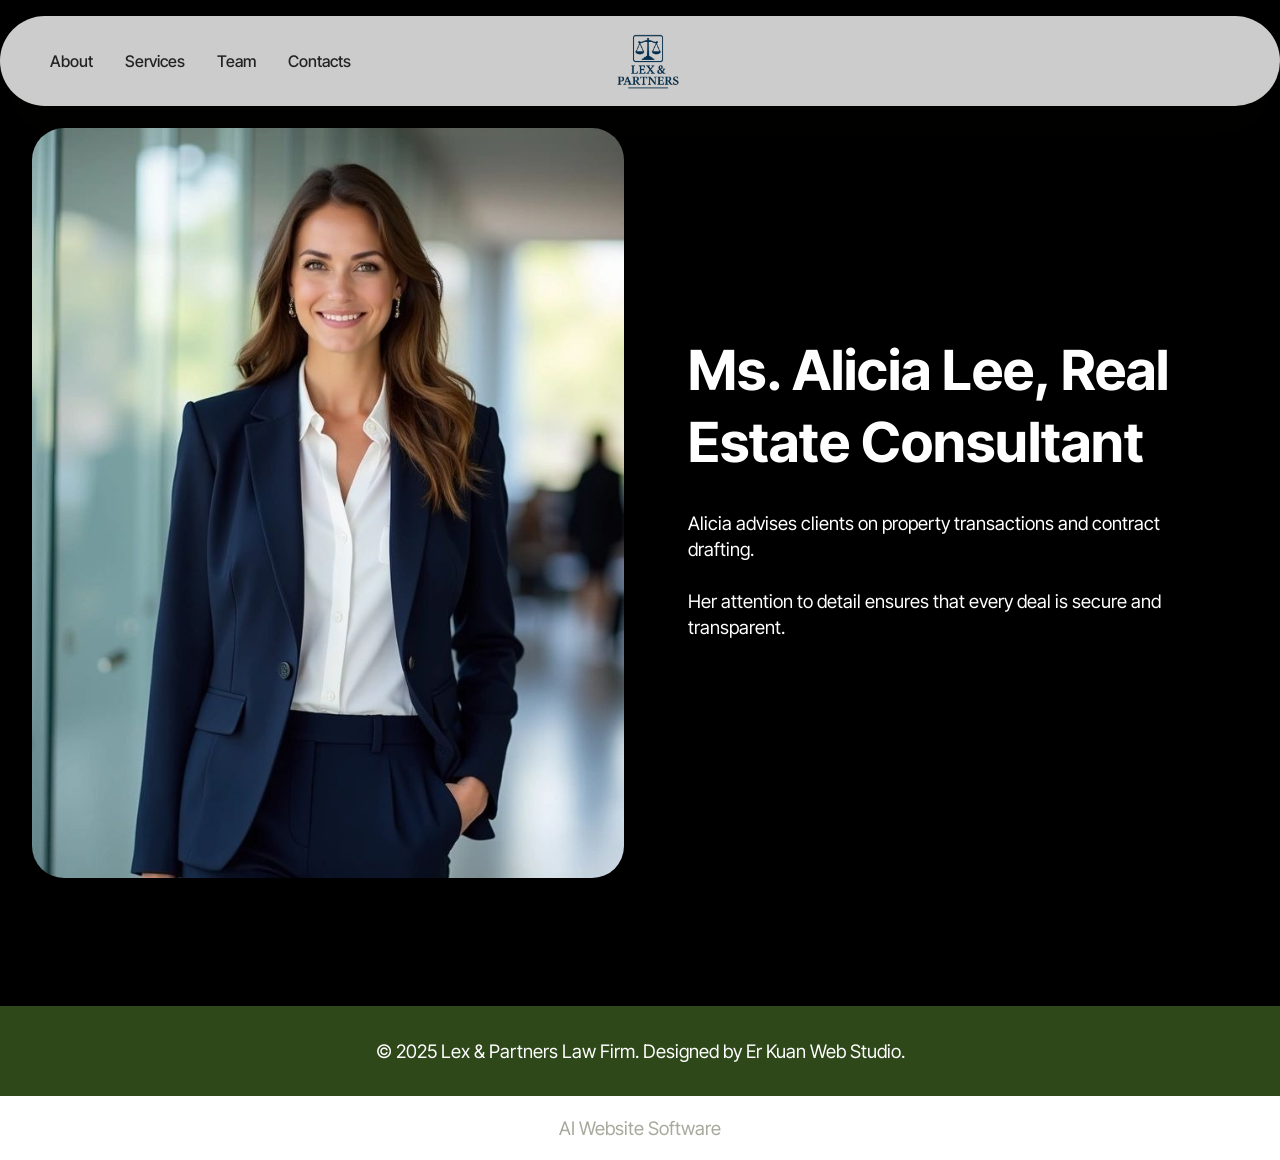
<file: page4.html>
<!DOCTYPE html>
<html  >
<head>
  <!-- Site made with Mobirise Website Builder v6.1.4, https://mobirise.com -->
  <meta charset="UTF-8">
  <meta http-equiv="X-UA-Compatible" content="IE=edge">
  <meta name="generator" content="Mobirise v6.1.4, mobirise.com">
  <meta name="viewport" content="width=device-width, initial-scale=1, minimum-scale=1">
  <link rel="shortcut icon" href="assets/images/0.png" type="image/x-icon">
  <meta name="description" content="">
  
  
  <title>Ms. Alicia Lee, Real Estate Consultant</title>
  <link rel="stylesheet" href="assets/web/assets/mobirise-icons2/mobirise2.css">
  <link rel="stylesheet" href="assets/bootstrap/css/bootstrap.min.css">
  <link rel="stylesheet" href="assets/dropdown/css/style.css">
  <link rel="stylesheet" href="assets/theme/css/style.css">
  <link rel="preload" href="https://fonts.googleapis.com/css2?family=Inter+Tight:wght@400;700&display=swap&display=swap" as="style" onload="this.onload=null;this.rel='stylesheet'">
  <noscript><link rel="stylesheet" href="https://fonts.googleapis.com/css2?family=Inter+Tight:wght@400;700&display=swap&display=swap"></noscript>
  <link rel="preload" as="style" href="assets/mobirise/css/mbr-additional.css?v=g5bn1j"><link rel="stylesheet" href="assets/mobirise/css/mbr-additional.css?v=g5bn1j" type="text/css">

  
  
  
</head>
<body>
  
  <section data-bs-version="5.1" class="menu menu4 cid-v0eADQDVP5" once="menu" id="menu04-k">
	

	<nav class="navbar navbar-dropdown navbar-fixed-top navbar-expand-lg">
		<div class="container">
			<div class="navbar-brand">
				<span class="navbar-logo">
					<a href="https://mobiri.se">
						<img src="assets/images/0.png" alt="Mobirise Website Builder" style="height: 4rem;">
					</a>
				</span>
				
			</div>
			<button class="navbar-toggler" type="button" data-toggle="collapse" data-bs-toggle="collapse" data-target="#navbarSupportedContent" data-bs-target="#navbarSupportedContent" aria-controls="navbarNavAltMarkup" aria-expanded="false" aria-label="Toggle navigation">
				<div class="hamburger">
					<span></span>
					<span></span>
					<span></span>
					<span></span>
				</div>
			</button>
			<div class="collapse navbar-collapse" id="navbarSupportedContent">
				<ul class="navbar-nav nav-dropdown nav-right" data-app-modern-menu="true"><li class="nav-item">
						<a class="nav-link link text-black text-primary display-4" href="index.html#article02-2">About</a>
					</li>
					<li class="nav-item">
						<a class="nav-link link text-black show text-primary display-4" href="index.html#features021-5" aria-expanded="false">Services</a>
					</li>
					<li class="nav-item">
						<a class="nav-link link text-black text-primary display-4" href="index.html#clients02-8">Team</a>
					</li><li class="nav-item"><a class="nav-link link text-black text-primary display-4" href="index.html#contacts01-i">Contacts</a></li></ul>
				
				
			</div>
		</div>
	</nav>
</section>

<section data-bs-version="5.1" class="start article2 cid-v0dZkwk9bs" id="article02-e">
	

	
	

	<div class="container">
		<div class="row justify-content-center">
			<div class="col-12 col-md-12 col-lg-6 image-wrapper">
				<img class="w-100" src="assets/images/3.jpeg" alt="Mobirise Website Builder">
			</div>
			<div class="col-12 col-md-12 col-lg">
				<div class="text-wrapper align-left">
					<h1 class="mbr-section-title mbr-fonts-style mb-4 display-2"><strong>Ms. Alicia Lee, Real Estate Consultant</strong></h1>
					<p class="mbr-text align-left mbr-fonts-style mb-4 display-7">Alicia advises clients on property transactions and contract drafting.<br><br> Her attention to detail ensures that every deal is secure and transparent.</p>
					
				</div>
			</div>
		</div>
	</div>
</section>

<section data-bs-version="5.1" class="footer4 cid-v0eAeYJCTm" once="footers" id="footer04-j">

    

    

    <div class="container">
        <div class="media-container-row align-center mbr-white">
            <div class="col-12">
                <p class="mbr-text mb-0 mbr-fonts-style display-7">
                    © 2025 Lex &amp; Partners Law Firm. Designed by Er Kuan Web Studio.
                </p>
            </div>
        </div>
    </div>
</section><section class="display-7" style="padding: 0;align-items: center;justify-content: center;flex-wrap: wrap;    align-content: center;display: flex;position: relative;height: 4rem;"><a href="https://mobiri.se/4250572" style="flex: 1 1;height: 4rem;position: absolute;width: 100%;z-index: 1;"><img alt="" style="height: 4rem;" src="[data-uri]"></a><p style="margin: 0;text-align: center;" class="display-7">&#8204;</p><a style="z-index:1" href="https://mobirise.com/builder/ai-website-builder.html">AI Website Software</a></section><script src="assets/bootstrap/js/bootstrap.bundle.min.js"></script>  <script src="assets/smoothscroll/smooth-scroll.js"></script>  <script src="assets/ytplayer/index.js"></script>  <script src="assets/dropdown/js/navbar-dropdown.js"></script>  <script src="assets/theme/js/script.js"></script>  
  
  
</body>
</html>
</file>
<file: assets/web/assets/mobirise-icons2/mobirise2.css>
@font-face {
  font-family: 'Moririse2';
  font-display: swap;
  src:  url('mobirise2.eot?f2bix4');
  src:  url('mobirise2.eot?f2bix4#iefix') format('embedded-opentype'),
    url('mobirise2.ttf?f2bix4') format('truetype'),
    url('mobirise2.woff?f2bix4') format('woff'),
    url('mobirise2.svg?f2bix4#mobirise2') format('svg');
  font-weight: normal;
  font-style: normal;
}

[class^="mobi-"], [class*=" mobi-"] {
  /* use !important to prevent issues with browser extensions that change fonts */
  font-family: 'Moririse2' !important;
  speak: none;
  font-style: normal;
  font-weight: normal;
  font-variant: normal;
  text-transform: none;
  line-height: 1;

  /* Better Font Rendering =========== */
  -webkit-font-smoothing: antialiased;
  -moz-osx-font-smoothing: grayscale;
}

.mobi-mbri-add-submenu:before {
  content: "\e900";
}
.mobi-mbri-alert:before {
  content: "\e901";
}
.mobi-mbri-align-center:before {
  content: "\e902";
}
.mobi-mbri-align-justify:before {
  content: "\e903";
}
.mobi-mbri-align-left:before {
  content: "\e904";
}
.mobi-mbri-align-right:before {
  content: "\e905";
}
.mobi-mbri-android:before {
  content: "\e906";
}
.mobi-mbri-apple:before {
  content: "\e907";
}
.mobi-mbri-arrow-down:before {
  content: "\e908";
}
.mobi-mbri-arrow-next:before {
  content: "\e909";
}
.mobi-mbri-arrow-prev:before {
  content: "\e90a";
}
.mobi-mbri-arrow-up:before {
  content: "\e90b";
}
.mobi-mbri-bold:before {
  content: "\e90c";
}
.mobi-mbri-bookmark:before {
  content: "\e90d";
}
.mobi-mbri-bootstrap:before {
  content: "\e90e";
}
.mobi-mbri-briefcase:before {
  content: "\e90f";
}
.mobi-mbri-browse:before {
  content: "\e910";
}
.mobi-mbri-bulleted-list:before {
  content: "\e911";
}
.mobi-mbri-calendar:before {
  content: "\e912";
}
.mobi-mbri-camera:before {
  content: "\e913";
}
.mobi-mbri-cart-add:before {
  content: "\e914";
}
.mobi-mbri-cart-full:before {
  content: "\e915";
}
.mobi-mbri-cash:before {
  content: "\e916";
}
.mobi-mbri-change-style:before {
  content: "\e917";
}
.mobi-mbri-chat:before {
  content: "\e918";
}
.mobi-mbri-clock:before {
  content: "\e919";
}
.mobi-mbri-close:before {
  content: "\e91a";
}
.mobi-mbri-cloud:before {
  content: "\e91b";
}
.mobi-mbri-code:before {
  content: "\e91c";
}
.mobi-mbri-contact-form:before {
  content: "\e91d";
}
.mobi-mbri-credit-card:before {
  content: "\e91e";
}
.mobi-mbri-cursor-click:before {
  content: "\e91f";
}
.mobi-mbri-cust-feedback:before {
  content: "\e920";
}
.mobi-mbri-database:before {
  content: "\e921";
}
.mobi-mbri-delivery:before {
  content: "\e922";
}
.mobi-mbri-desktop:before {
  content: "\e923";
}
.mobi-mbri-devices:before {
  content: "\e924";
}
.mobi-mbri-down:before {
  content: "\e925";
}
.mobi-mbri-download-2:before {
  content: "\e926";
}
.mobi-mbri-download:before {
  content: "\e927";
}
.mobi-mbri-drag-n-drop-2:before {
  content: "\e928";
}
.mobi-mbri-drag-n-drop:before {
  content: "\e929";
}
.mobi-mbri-edit-2:before {
  content: "\e92a";
}
.mobi-mbri-edit:before {
  content: "\e92b";
}
.mobi-mbri-error:before {
  content: "\e92c";
}
.mobi-mbri-extension:before {
  content: "\e92d";
}
.mobi-mbri-features:before {
  content: "\e92e";
}
.mobi-mbri-file:before {
  content: "\e92f";
}
.mobi-mbri-flag:before {
  content: "\e930";
}
.mobi-mbri-folder:before {
  content: "\e931";
}
.mobi-mbri-gift:before {
  content: "\e932";
}
.mobi-mbri-github:before {
  content: "\e933";
}
.mobi-mbri-globe-2:before {
  content: "\e934";
}
.mobi-mbri-globe:before {
  content: "\e935";
}
.mobi-mbri-growing-chart:before {
  content: "\e936";
}
.mobi-mbri-hearth:before {
  content: "\e937";
}
.mobi-mbri-help:before {
  content: "\e938";
}
.mobi-mbri-home:before {
  content: "\e939";
}
.mobi-mbri-hot-cup:before {
  content: "\e93a";
}
.mobi-mbri-idea:before {
  content: "\e93b";
}
.mobi-mbri-image-gallery:before {
  content: "\e93c";
}
.mobi-mbri-image-slider:before {
  content: "\e93d";
}
.mobi-mbri-info:before {
  content: "\e93e";
}
.mobi-mbri-italic:before {
  content: "\e93f";
}
.mobi-mbri-key:before {
  content: "\e940";
}
.mobi-mbri-laptop:before {
  content: "\e941";
}
.mobi-mbri-layers:before {
  content: "\e942";
}
.mobi-mbri-left-right:before {
  content: "\e943";
}
.mobi-mbri-left:before {
  content: "\e944";
}
.mobi-mbri-letter:before {
  content: "\e945";
}
.mobi-mbri-like:before {
  content: "\e946";
}
.mobi-mbri-link:before {
  content: "\e947";
}
.mobi-mbri-lock:before {
  content: "\e948";
}
.mobi-mbri-login:before {
  content: "\e949";
}
.mobi-mbri-logout:before {
  content: "\e94a";
}
.mobi-mbri-magic-stick:before {
  content: "\e94b";
}
.mobi-mbri-map-pin:before {
  content: "\e94c";
}
.mobi-mbri-menu:before {
  content: "\e94d";
}
.mobi-mbri-mobile-2:before {
  content: "\e94e";
}
.mobi-mbri-mobile-horizontal:before {
  content: "\e94f";
}
.mobi-mbri-mobile:before {
  content: "\e950";
}
.mobi-mbri-mobirise:before {
  content: "\e951";
}
.mobi-mbri-more-horizontal:before {
  content: "\e952";
}
.mobi-mbri-more-vertical:before {
  content: "\e953";
}
.mobi-mbri-music:before {
  content: "\e954";
}
.mobi-mbri-new-file:before {
  content: "\e955";
}
.mobi-mbri-numbered-list:before {
  content: "\e956";
}
.mobi-mbri-opened-folder:before {
  content: "\e957";
}
.mobi-mbri-pages:before {
  content: "\e958";
}
.mobi-mbri-paper-plane:before {
  content: "\e959";
}
.mobi-mbri-paperclip:before {
  content: "\e95a";
}
.mobi-mbri-phone:before {
  content: "\e95b";
}
.mobi-mbri-photo:before {
  content: "\e95c";
}
.mobi-mbri-photos:before {
  content: "\e95d";
}
.mobi-mbri-pin:before {
  content: "\e95e";
}
.mobi-mbri-play:before {
  content: "\e95f";
}
.mobi-mbri-plus:before {
  content: "\e960";
}
.mobi-mbri-preview:before {
  content: "\e961";
}
.mobi-mbri-print:before {
  content: "\e962";
}
.mobi-mbri-protect:before {
  content: "\e963";
}
.mobi-mbri-question:before {
  content: "\e964";
}
.mobi-mbri-quote-left:before {
  content: "\e965";
}
.mobi-mbri-quote-right:before {
  content: "\e966";
}
.mobi-mbri-redo:before {
  content: "\e967";
}
.mobi-mbri-refresh:before {
  content: "\e968";
}
.mobi-mbri-responsive-2:before {
  content: "\e969";
}
.mobi-mbri-responsive:before {
  content: "\e96a";
}
.mobi-mbri-right:before {
  content: "\e96b";
}
.mobi-mbri-rocket:before {
  content: "\e96c";
}
.mobi-mbri-sad-face:before {
  content: "\e96d";
}
.mobi-mbri-sale:before {
  content: "\e96e";
}
.mobi-mbri-save:before {
  content: "\e96f";
}
.mobi-mbri-search:before {
  content: "\e970";
}
.mobi-mbri-setting-2:before {
  content: "\e971";
}
.mobi-mbri-setting-3:before {
  content: "\e972";
}
.mobi-mbri-setting:before {
  content: "\e973";
}
.mobi-mbri-share:before {
  content: "\e974";
}
.mobi-mbri-shopping-bag:before {
  content: "\e975";
}
.mobi-mbri-shopping-basket:before {
  content: "\e976";
}
.mobi-mbri-shopping-cart:before {
  content: "\e977";
}
.mobi-mbri-sites:before {
  content: "\e978";
}
.mobi-mbri-smile-face:before {
  content: "\e979";
}
.mobi-mbri-speed:before {
  content: "\e97a";
}
.mobi-mbri-star:before {
  content: "\e97b";
}
.mobi-mbri-success:before {
  content: "\e97c";
}
.mobi-mbri-sun:before {
  content: "\e97d";
}
.mobi-mbri-sun2:before {
  content: "\e97e";
}
.mobi-mbri-tablet-vertical:before {
  content: "\e97f";
}
.mobi-mbri-tablet:before {
  content: "\e980";
}
.mobi-mbri-target:before {
  content: "\e981";
}
.mobi-mbri-timer:before {
  content: "\e982";
}
.mobi-mbri-to-ftp:before {
  content: "\e983";
}
.mobi-mbri-to-local-drive:before {
  content: "\e984";
}
.mobi-mbri-touch-swipe:before {
  content: "\e985";
}
.mobi-mbri-touch:before {
  content: "\e986";
}
.mobi-mbri-trash:before {
  content: "\e987";
}
.mobi-mbri-underline:before {
  content: "\e988";
}
.mobi-mbri-undo:before {
  content: "\e989";
}
.mobi-mbri-unlink:before {
  content: "\e98a";
}
.mobi-mbri-unlock:before {
  content: "\e98b";
}
.mobi-mbri-up-down:before {
  content: "\e98c";
}
.mobi-mbri-up:before {
  content: "\e98d";
}
.mobi-mbri-update:before {
  content: "\e98e";
}
.mobi-mbri-upload-2:before {
  content: "\e98f";
}
.mobi-mbri-upload:before {
  content: "\e990";
}
.mobi-mbri-user-2:before {
  content: "\e991";
}
.mobi-mbri-user:before {
  content: "\e992";
}
.mobi-mbri-users:before {
  content: "\e993";
}
.mobi-mbri-video-play:before {
  content: "\e994";
}
.mobi-mbri-video:before {
  content: "\e995";
}
.mobi-mbri-watch:before {
  content: "\e996";
}
.mobi-mbri-website-theme-2:before {
  content: "\e997";
}
.mobi-mbri-website-theme:before {
  content: "\e998";
}
.mobi-mbri-wifi:before {
  content: "\e999";
}
.mobi-mbri-windows:before {
  content: "\e99a";
}
.mobi-mbri-zoom-in:before {
  content: "\e99b";
}
.mobi-mbri-zoom-out:before {
  content: "\e99c";
}
</file>
<file: assets/parallax/jarallax.css>
.jarallax {
    position: relative;
    z-index: 0;
}
.jarallax > .jarallax-img {
    position: absolute;
    object-fit: cover;
    /* support for plugin https://github.com/bfred-it/object-fit-images */
    font-family: 'object-fit: cover;';
    top: 0;
    left: 0;
    width: 100%;
    height: 100%;
    z-index: -1;
}
</file>
<file: assets/dropdown/css/style.css>
.navbar-dropdown {
  left: 0;
  padding: 0;
  position: absolute;
  right: 0;
  top: 0;
  transition: all 0.45s ease;
  z-index: 1030;
  background: #282828; }
  .navbar-dropdown .navbar-logo {
    margin-right: 0.8rem;
    transition: margin 0.3s ease-in-out;
    vertical-align: middle; }
    .navbar-dropdown .navbar-logo img {
      height: 3.125rem;
      transition: all 0.3s ease-in-out; }
    .navbar-dropdown .navbar-logo.mbr-iconfont {
      font-size: 3.125rem;
      line-height: 3.125rem; }
  .navbar-dropdown .navbar-caption {
    font-weight: 700;
    white-space: normal;
    vertical-align: -4px;
    line-height: 3.125rem !important; }
    .navbar-dropdown .navbar-caption, .navbar-dropdown .navbar-caption:hover {
      color: inherit;
      text-decoration: none; }
  .navbar-dropdown .mbr-iconfont + .navbar-caption {
    vertical-align: -1px; }
  .navbar-dropdown.navbar-fixed-top {
    position: fixed; }
  .navbar-dropdown .navbar-brand span {
    vertical-align: -4px; }
  .navbar-dropdown.bg-color.transparent {
    background: none; }
  .navbar-dropdown.navbar-short .navbar-brand {
    padding: 0.625rem 0; }
    .navbar-dropdown.navbar-short .navbar-brand span {
      vertical-align: -1px; }
  .navbar-dropdown.navbar-short .navbar-caption {
    line-height: 2.375rem !important;
    vertical-align: -2px; }
  .navbar-dropdown.navbar-short .navbar-logo {
    margin-right: 0.5rem; }
    .navbar-dropdown.navbar-short .navbar-logo img {
      height: 2.375rem; }
    .navbar-dropdown.navbar-short .navbar-logo.mbr-iconfont {
      font-size: 2.375rem;
      line-height: 2.375rem; }
  .navbar-dropdown.navbar-short .mbr-table-cell {
    height: 3.625rem; }
  .navbar-dropdown .navbar-close {
    left: 0.6875rem;
    position: fixed;
    top: 0.75rem;
    z-index: 1000; }
  .navbar-dropdown .hamburger-icon {
    content: "";
    display: inline-block;
    vertical-align: middle;
    width: 16px;
    -webkit-box-shadow: 0 -6px 0 1px #282828,0 0 0 1px #282828,0 6px 0 1px #282828;
    -moz-box-shadow: 0 -6px 0 1px #282828,0 0 0 1px #282828,0 6px 0 1px #282828;
    box-shadow: 0 -6px 0 1px #282828,0 0 0 1px #282828,0 6px 0 1px #282828; }

.dropdown-menu .dropdown-toggle[data-toggle="dropdown-submenu"]::after {
  border-bottom: 0.35em solid transparent;
  border-left: 0.35em solid;
  border-right: 0;
  border-top: 0.35em solid transparent;
  margin-left: 0.3rem; }

.dropdown-menu .dropdown-item:focus {
  outline: 0; }

.nav-dropdown {
  font-size: 0.75rem;
  font-weight: 500;
  height: auto !important; }
  .nav-dropdown .nav-btn {
    padding-left: 1rem; }
  .nav-dropdown .link {
    margin: .667em 1.667em;
    font-weight: 500;
    padding: 0;
    transition: color .2s ease-in-out; }
    .nav-dropdown .link.dropdown-toggle {
      margin-right: 2.583em; }
      .nav-dropdown .link.dropdown-toggle::after {
        margin-left: .25rem;
        border-top: 0.35em solid;
        border-right: 0.35em solid transparent;
        border-left: 0.35em solid transparent;
        border-bottom: 0; }
      .nav-dropdown .link.dropdown-toggle[aria-expanded="true"] {
        margin: 0;
        padding: 0.667em 3.263em  0.667em 1.667em; }
  .nav-dropdown .link::after,
  .nav-dropdown .dropdown-item::after {
    color: inherit; }
  .nav-dropdown .btn {
    font-size: 0.75rem;
    font-weight: 700;
    letter-spacing: 0;
    margin-bottom: 0;
    padding-left: 1.25rem;
    padding-right: 1.25rem; }
  .nav-dropdown .dropdown-menu {
    border-radius: 0;
    border: 0;
    left: 0;
    margin: 0;
    padding-bottom: 1.25rem;
    padding-top: 1.25rem;
    position: relative; }
  .nav-dropdown .dropdown-submenu {
    margin-left: 0.125rem;
    top: 0; }
  .nav-dropdown .dropdown-item {
    font-weight: 500;
    line-height: 2;
    padding: 0.3846em 4.615em 0.3846em 1.5385em;
    position: relative;
    transition: color .2s ease-in-out, background-color .2s ease-in-out; }
    .nav-dropdown .dropdown-item::after {
      margin-top: -0.3077em;
      position: absolute;
      right: 1.1538em;
      top: 50%; }
    .nav-dropdown .dropdown-item:focus, .nav-dropdown .dropdown-item:hover {
      background: none; }

@media (max-width: 767px) {
  .nav-dropdown.navbar-toggleable-sm {
    bottom: 0;
    display: none;
    left: 0;
    overflow-x: hidden;
    position: fixed;
    top: 0;
    transform: translateX(-100%);
    -ms-transform: translateX(-100%);
    -webkit-transform: translateX(-100%);
    width: 18.75rem;
    z-index: 999; } }
.nav-dropdown.navbar-toggleable-xl {
  bottom: 0;
  display: none;
  left: 0;
  overflow-x: hidden;
  position: fixed;
  top: 0;
  transform: translateX(-100%);
  -ms-transform: translateX(-100%);
  -webkit-transform: translateX(-100%);
  width: 18.75rem;
  z-index: 999; }

.nav-dropdown-sm {
  display: block !important;
  overflow-x: hidden;
  overflow: auto;
  padding-top: 3.875rem; }
  .nav-dropdown-sm::after {
    content: "";
    display: block;
    height: 3rem;
    width: 100%; }
  .nav-dropdown-sm.collapse.in ~ .navbar-close {
    display: block !important; }
  .nav-dropdown-sm.collapsing, .nav-dropdown-sm.collapse.in {
    transform: translateX(0);
    -ms-transform: translateX(0);
    -webkit-transform: translateX(0);
    transition: all 0.25s ease-out;
    -webkit-transition: all 0.25s ease-out;
    background: #282828; }
  .nav-dropdown-sm.collapsing[aria-expanded="false"] {
    transform: translateX(-100%);
    -ms-transform: translateX(-100%);
    -webkit-transform: translateX(-100%); }
  .nav-dropdown-sm .nav-item {
    display: block;
    margin-left: 0 !important;
    padding-left: 0; }
  .nav-dropdown-sm .link,
  .nav-dropdown-sm .dropdown-item {
    border-top: 1px dotted rgba(255, 255, 255, 0.1);
    font-size: 0.8125rem;
    line-height: 1.6;
    margin: 0 !important;
    padding: 0.875rem 2.4rem 0.875rem 1.5625rem !important;
    position: relative;
    white-space: normal; }
    .nav-dropdown-sm .link:focus, .nav-dropdown-sm .link:hover,
    .nav-dropdown-sm .dropdown-item:focus,
    .nav-dropdown-sm .dropdown-item:hover {
      background: rgba(0, 0, 0, 0.2) !important;
      color: #c0a375; }
  .nav-dropdown-sm .nav-btn {
    position: relative;
    padding: 1.5625rem 1.5625rem 0 1.5625rem; }
    .nav-dropdown-sm .nav-btn::before {
      border-top: 1px dotted rgba(255, 255, 255, 0.1);
      content: "";
      left: 0;
      position: absolute;
      top: 0;
      width: 100%; }
    .nav-dropdown-sm .nav-btn + .nav-btn {
      padding-top: 0.625rem; }
      .nav-dropdown-sm .nav-btn + .nav-btn::before {
        display: none; }
  .nav-dropdown-sm .btn {
    padding: 0.625rem 0; }
  .nav-dropdown-sm .dropdown-toggle[data-toggle="dropdown-submenu"]::after {
    margin-left: .25rem;
    border-top: 0.35em solid;
    border-right: 0.35em solid transparent;
    border-left: 0.35em solid transparent;
    border-bottom: 0; }
  .nav-dropdown-sm .dropdown-toggle[data-toggle="dropdown-submenu"][aria-expanded="true"]::after {
    border-top: 0;
    border-right: 0.35em solid transparent;
    border-left: 0.35em solid transparent;
    border-bottom: 0.35em solid; }
  .nav-dropdown-sm .dropdown-menu {
    margin: 0;
    padding: 0;
    position: relative;
    top: 0;
    left: 0;
    width: 100%;
    border: 0;
    float: none;
    border-radius: 0;
    background: none; }
  .nav-dropdown-sm .dropdown-submenu {
    left: 100%;
    margin-left: 0.125rem;
    margin-top: -1.25rem;
    top: 0; }

.navbar-toggleable-sm .nav-dropdown .dropdown-menu {
  position: absolute; }

.navbar-toggleable-sm .nav-dropdown .dropdown-submenu {
  left: 100%;
  margin-left: 0.125rem;
  margin-top: -1.25rem;
  top: 0; }

.navbar-toggleable-sm.opened .nav-dropdown .dropdown-menu {
  position: relative; }

.navbar-toggleable-sm.opened .nav-dropdown .dropdown-submenu {
  left: 0;
  margin-left: 00rem;
  margin-top: 0rem;
  top: 0; }

.is-builder .nav-dropdown.collapsing {
  transition: none !important; }
</file>
<file: assets/theme/css/style.css>
@charset "UTF-8";
section {
  background-color: #ffffff;
}

body {
  font-style: normal;
  line-height: 1.5;
  font-weight: 400;
  color: #232323;
  position: relative;
}

button {
  background-color: transparent;
  border-color: transparent;
}

.embla__button,
.carousel-control {
  background-color: #edefea !important;
  opacity: 0.8 !important;
  color: #464845 !important;
  border-color: #edefea !important;
}

.carousel .close,
.modalWindow .close {
  background-color: #edefea !important;
  color: #464845 !important;
  border-color: #edefea !important;
  opacity: 0.8 !important;
}

.carousel .close:hover,
.modalWindow .close:hover {
  opacity: 1 !important;
}

.carousel-indicators li {
  background-color: #edefea !important;
  border: 2px solid #464845 !important;
}

.carousel-indicators li:hover,
.carousel-indicators li:active {
  opacity: 0.8 !important;
}

.embla__button:hover,
.carousel-control:hover {
  background-color: #edefea !important;
  opacity: 1 !important;
}

.modalWindow-video-container {
  height: 80%;
}

section,
.container,
.container-fluid {
  position: relative;
  word-wrap: break-word;
}

a.mbr-iconfont:hover {
  text-decoration: none;
}

.article .lead p,
.article .lead ul,
.article .lead ol,
.article .lead pre,
.article .lead blockquote {
  margin-bottom: 0;
}

a {
  font-style: normal;
  font-weight: 400;
  cursor: pointer;
}
a, a:hover {
  text-decoration: none;
}

.mbr-section-title {
  font-style: normal;
  line-height: 1.3;
}

.mbr-section-subtitle {
  line-height: 1.3;
}

.mbr-text {
  font-style: normal;
  line-height: 1.7;
}

h1,
h2,
h3,
h4,
h5,
h6,
.display-1,
.display-2,
.display-4,
.display-5,
.display-7,
span,
p,
a {
  line-height: 1;
  word-break: break-word;
  word-wrap: break-word;
  font-weight: 400;
}

b,
strong {
  font-weight: bold;
}

input:-webkit-autofill, input:-webkit-autofill:hover, input:-webkit-autofill:focus, input:-webkit-autofill:active {
  transition-delay: 9999s;
  -webkit-transition-property: background-color, color;
  transition-property: background-color, color;
}

textarea[type=hidden] {
  display: none;
}

section {
  background-position: 50% 50%;
  background-repeat: no-repeat;
  background-size: cover;
}
section .mbr-background-video,
section .mbr-background-video-preview {
  position: absolute;
  bottom: 0;
  left: 0;
  right: 0;
  top: 0;
}

.hidden {
  visibility: hidden;
}

.mbr-z-index20 {
  z-index: 20;
}

/*! Base colors */
.mbr-white {
  color: #ffffff;
}

.mbr-black {
  color: #111111;
}

.mbr-bg-white {
  background-color: #ffffff;
}

.mbr-bg-black {
  background-color: #000000;
}

/*! Text-aligns */
.align-left {
  text-align: left;
}

.align-center {
  text-align: center;
}

.align-right {
  text-align: right;
}

/*! Font-weight  */
.mbr-light {
  font-weight: 300;
}

.mbr-regular {
  font-weight: 400;
}

.mbr-semibold {
  font-weight: 500;
}

.mbr-bold {
  font-weight: 700;
}

/*! Media  */
.media-content {
  flex-basis: 100%;
}

.media-container-row {
  display: flex;
  flex-direction: row;
  flex-wrap: wrap;
  justify-content: center;
  align-content: center;
  align-items: start;
}
.media-container-row .media-size-item {
  width: 400px;
}

.media-container-column {
  display: flex;
  flex-direction: column;
  flex-wrap: wrap;
  justify-content: center;
  align-content: center;
  align-items: stretch;
}
.media-container-column > * {
  width: 100%;
}

@media (min-width: 992px) {
  .media-container-row {
    flex-wrap: nowrap;
  }
}
figure {
  margin-bottom: 0;
  overflow: hidden;
}

figure[mbr-media-size] {
  transition: width 0.1s;
}

img,
iframe {
  display: block;
  width: 100%;
}

.card {
  background-color: transparent;
  border: none;
}

.card-box {
  width: 100%;
}

.card-img {
  text-align: center;
  flex-shrink: 0;
  -webkit-flex-shrink: 0;
}

.media {
  max-width: 100%;
  margin: 0 auto;
}

.mbr-figure {
  align-self: center;
}

.media-container > div {
  max-width: 100%;
}

.mbr-figure img,
.card-img img {
  width: 100%;
}

@media (max-width: 991px) {
  .media-size-item {
    width: auto !important;
  }
  .media {
    width: auto;
  }
  .mbr-figure {
    width: 100% !important;
  }
}
/*! Buttons */
.mbr-section-btn {
  margin-left: -0.6rem;
  margin-right: -0.6rem;
  font-size: 0;
}

.btn {
  font-weight: 600;
  border-width: 1px;
  font-style: normal;
  margin: 0.6rem 0.6rem;
  white-space: normal;
  transition: all 0.2s ease-in-out;
  display: inline-flex;
  align-items: center;
  justify-content: center;
  word-break: break-word;
}

.btn-sm {
  font-weight: 600;
  letter-spacing: 0px;
  transition: all 0.3s ease-in-out;
}

.btn-md {
  font-weight: 600;
  letter-spacing: 0px;
  transition: all 0.3s ease-in-out;
}

.btn-lg {
  font-weight: 600;
  letter-spacing: 0px;
  transition: all 0.3s ease-in-out;
}

.btn-form {
  margin: 0;
}
.btn-form:hover {
  cursor: pointer;
}

nav .mbr-section-btn {
  margin-left: 0rem;
  margin-right: 0rem;
}

/*! Btn icon margin */
.btn .mbr-iconfont,
.btn.btn-sm .mbr-iconfont {
  order: 1;
  cursor: pointer;
  margin-left: 0.5rem;
  vertical-align: sub;
}

.btn.btn-md .mbr-iconfont,
.btn.btn-md .mbr-iconfont {
  margin-left: 0.8rem;
}

.mbr-regular {
  font-weight: 400;
}

.mbr-semibold {
  font-weight: 500;
}

.mbr-bold {
  font-weight: 700;
}

[type=submit] {
  -webkit-appearance: none;
}

/*! Full-screen */
.mbr-fullscreen .mbr-overlay {
  min-height: 100vh;
}

.mbr-fullscreen {
  display: flex;
  display: -moz-flex;
  display: -ms-flex;
  display: -o-flex;
  align-items: center;
  min-height: 100vh;
  padding-top: 3rem;
  padding-bottom: 3rem;
}

/*! Map */
.map {
  height: 25rem;
  position: relative;
}
.map iframe {
  width: 100%;
  height: 100%;
}

/*! Scroll to top arrow */
.mbr-arrow-up {
  bottom: 25px;
  right: 90px;
  position: fixed;
  text-align: right;
  z-index: 5000;
  color: #ffffff;
  font-size: 22px;
}

.mbr-arrow-up a {
  background: rgba(0, 0, 0, 0.2);
  border-radius: 50%;
  color: #fff;
  display: inline-block;
  height: 60px;
  width: 60px;
  border: 2px solid #fff;
  outline-style: none !important;
  position: relative;
  text-decoration: none;
  transition: all 0.3s ease-in-out;
  cursor: pointer;
  text-align: center;
}
.mbr-arrow-up a:hover {
  background-color: rgba(0, 0, 0, 0.4);
}
.mbr-arrow-up a i {
  line-height: 60px;
}

.mbr-arrow-up-icon {
  display: block;
  color: #fff;
}

.mbr-arrow-up-icon::before {
  content: "›";
  display: inline-block;
  font-family: serif;
  font-size: 22px;
  line-height: 1;
  font-style: normal;
  position: relative;
  top: 6px;
  left: -4px;
  transform: rotate(-90deg);
}

/*! Arrow Down */
.mbr-arrow {
  position: absolute;
  bottom: 45px;
  left: 50%;
  width: 60px;
  height: 60px;
  cursor: pointer;
  background-color: rgba(80, 80, 80, 0.5);
  border-radius: 50%;
  transform: translateX(-50%);
}
@media (max-width: 767px) {
  .mbr-arrow {
    display: none;
  }
}
.mbr-arrow > a {
  display: inline-block;
  text-decoration: none;
  outline-style: none;
  animation: arrowdown 1.7s ease-in-out infinite;
  color: #ffffff;
}
.mbr-arrow > a > i {
  position: absolute;
  top: -2px;
  left: 15px;
  font-size: 2rem;
}

#scrollToTop a i::before {
  content: "";
  position: absolute;
  display: block;
  border-bottom: 2.5px solid #fff;
  border-left: 2.5px solid #fff;
  width: 27.8%;
  height: 27.8%;
  left: 50%;
  top: 51%;
  transform: translateY(-30%) translateX(-50%) rotate(135deg);
}

@keyframes arrowdown {
  0% {
    transform: translateY(0px);
  }
  50% {
    transform: translateY(-5px);
  }
  100% {
    transform: translateY(0px);
  }
}
@media (max-width: 500px) {
  .mbr-arrow-up {
    left: 0;
    right: 0;
    text-align: center;
  }
}
/*Gradients animation*/
@keyframes gradient-animation {
  from {
    background-position: 0% 100%;
    animation-timing-function: ease-in-out;
  }
  to {
    background-position: 100% 0%;
    animation-timing-function: ease-in-out;
  }
}
.bg-gradient {
  background-size: 200% 200%;
  animation: gradient-animation 5s infinite alternate;
  -webkit-animation: gradient-animation 5s infinite alternate;
}

.menu .navbar-brand {
  display: -webkit-flex;
}
.menu .navbar-brand span {
  display: flex;
  display: -webkit-flex;
}
.menu .navbar-brand .navbar-caption-wrap {
  display: -webkit-flex;
}
.menu .navbar-brand .navbar-logo img {
  display: -webkit-flex;
  width: auto;
}
@media (min-width: 768px) and (max-width: 991px) {
  .menu .navbar-toggleable-sm .navbar-nav {
    display: -ms-flexbox;
  }
}
@media (max-width: 991px) {
  .menu .navbar-collapse {
    max-height: 93.5vh;
  }
  .menu .navbar-collapse.show {
    overflow: auto;
  }
}
@media (min-width: 992px) {
  .menu .navbar-nav.nav-dropdown {
    display: -webkit-flex;
  }
  .menu .navbar-toggleable-sm .navbar-collapse {
    display: -webkit-flex !important;
  }
  .menu .collapsed .navbar-collapse {
    max-height: 93.5vh;
  }
  .menu .collapsed .navbar-collapse.show {
    overflow: auto;
  }
}
@media (max-width: 767px) {
  .menu .navbar-collapse {
    max-height: 80vh;
  }
}

.nav-link .mbr-iconfont {
  margin-right: 0.5rem;
}

.navbar {
  display: -webkit-flex;
  -webkit-flex-wrap: wrap;
  -webkit-align-items: center;
  -webkit-justify-content: space-between;
}

.navbar-collapse {
  -webkit-flex-basis: 100%;
  -webkit-flex-grow: 1;
  -webkit-align-items: center;
}

.nav-dropdown .link {
  padding: 0.667em 1.667em !important;
  margin: 0 !important;
}

.nav {
  display: -webkit-flex;
  -webkit-flex-wrap: wrap;
}

.row {
  display: -webkit-flex;
  -webkit-flex-wrap: wrap;
}

.justify-content-center {
  -webkit-justify-content: center;
}

.form-inline {
  display: -webkit-flex;
}

.card-wrapper {
  -webkit-flex: 1;
}

.carousel-control {
  z-index: 10;
  display: -webkit-flex;
}

.carousel-controls {
  display: -webkit-flex;
}

.media {
  display: -webkit-flex;
}

.form-group:focus {
  outline: none;
}

.jq-selectbox__select {
  padding: 7px 0;
  position: relative;
}

.jq-selectbox__dropdown {
  overflow: hidden;
  border-radius: 10px;
  position: absolute;
  top: 100%;
  left: 0 !important;
  width: 100% !important;
}

.jq-selectbox__trigger-arrow {
  right: 0;
  transform: translateY(-50%);
}

.jq-selectbox li {
  padding: 1.07em 0.5em;
}

input[type=range] {
  padding-left: 0 !important;
  padding-right: 0 !important;
}

.modal-dialog,
.modal-content {
  height: 100%;
}

.modal-dialog .carousel-inner {
  height: calc(100vh - 1.75rem);
}
@media (max-width: 575px) {
  .modal-dialog .carousel-inner {
    height: calc(100vh - 1rem);
  }
}

.carousel-item {
  text-align: center;
}

.carousel-item img {
  margin: auto;
}

.navbar-toggler {
  align-self: flex-start;
  padding: 0.25rem 0.75rem;
  font-size: 1.25rem;
  line-height: 1;
  background: transparent;
  border: 1px solid transparent;
  border-radius: 0.25rem;
}

.navbar-toggler:focus,
.navbar-toggler:hover {
  text-decoration: none;
  box-shadow: none;
}

.navbar-toggler-icon {
  display: inline-block;
  width: 1.5em;
  height: 1.5em;
  vertical-align: middle;
  content: "";
  background: no-repeat center center;
  background-size: 100% 100%;
}

.navbar-toggler-left {
  position: absolute;
  left: 1rem;
}

.navbar-toggler-right {
  position: absolute;
  right: 1rem;
}

.card-img {
  width: auto;
}

.menu .navbar.collapsed:not(.beta-menu) {
  flex-direction: column;
}

.carousel-item.active,
.carousel-item-next,
.carousel-item-prev {
  display: flex;
}

.note-air-layout .dropup .dropdown-menu,
.note-air-layout .navbar-fixed-bottom .dropdown .dropdown-menu {
  bottom: initial !important;
}

html,
body {
  height: auto;
  min-height: 100vh;
}

.dropup .dropdown-toggle::after {
  display: none;
}

.form-asterisk {
  font-family: initial;
  position: absolute;
  top: -2px;
  font-weight: normal;
}

.form-control-label {
  position: relative;
  cursor: pointer;
  margin-bottom: 0.357em;
  padding: 0;
}

.alert {
  color: #ffffff;
  border-radius: 0;
  border: 0;
  font-size: 1.1rem;
  line-height: 1.5;
  margin-bottom: 1.875rem;
  padding: 1.25rem;
  position: relative;
  text-align: center;
}
.alert.alert-form::after {
  background-color: inherit;
  bottom: -7px;
  content: "";
  display: block;
  height: 14px;
  left: 50%;
  margin-left: -7px;
  position: absolute;
  transform: rotate(45deg);
  width: 14px;
}

.form-control {
  background-color: #ffffff;
  background-clip: border-box;
  color: #232323;
  line-height: 1rem !important;
  height: auto;
  padding: 1.2rem 2rem;
  transition: border-color 0.25s ease 0s;
  border: 1px solid transparent !important;
  border-radius: 4px;
  box-shadow: rgba(0, 0, 0, 0.07) 0px 1px 1px 0px, rgba(0, 0, 0, 0.07) 0px 1px 3px 0px, rgba(0, 0, 0, 0.03) 0px 0px 0px 1px;
}
.form-active .form-control:invalid {
  border-color: red;
}

.row > * {
  padding-right: 1rem;
  padding-left: 1rem;
}

form .row {
  margin-left: -0.6rem;
  margin-right: -0.6rem;
}
form .row [class*=col] {
  padding-left: 0.6rem;
  padding-right: 0.6rem;
}

form .mbr-section-btn {
  padding-left: 0.6rem;
  padding-right: 0.6rem;
}

form .form-check-input {
  margin-top: 0.5;
}

textarea.form-control {
  line-height: 1.5rem !important;
}

.form-group {
  margin-bottom: 1.2rem;
}

.form-control,
form .btn {
  min-height: 48px;
}

.gdpr-block label span.textGDPR input[name=gdpr] {
  top: 7px;
}

.form-control:focus {
  box-shadow: none;
}

:focus {
  outline: none;
}

.mbr-overlay {
  background-color: #000;
  bottom: 0;
  left: 0;
  opacity: 0.5;
  position: absolute;
  right: 0;
  top: 0;
  z-index: 0;
  pointer-events: none;
}

blockquote {
  font-style: italic;
  padding: 3rem;
  font-size: 1.09rem;
  position: relative;
  border-left: 3px solid;
}

ul,
ol,
pre,
blockquote {
  margin-bottom: 2.3125rem;
}

.mt-4 {
  margin-top: 2rem !important;
}

.mb-4 {
  margin-bottom: 2rem !important;
}

.container,
.container-fluid {
  padding-left: 16px;
  padding-right: 16px;
}

.row {
  margin-left: -16px;
  margin-right: -16px;
}
.row > [class*=col] {
  padding-left: 16px;
  padding-right: 16px;
}

@media (min-width: 992px) {
  .container-fluid {
    padding-left: 32px;
    padding-right: 32px;
  }
}
@media (max-width: 991px) {
  .mbr-container {
    padding-left: 16px;
    padding-right: 16px;
  }
}
.app-video-wrapper > img {
  opacity: 1;
}

.app-video-wrapper {
  background: transparent;
}

.item {
  position: relative;
}

.dropdown-menu .dropdown-menu {
  left: 100%;
}

.dropdown-item + .dropdown-menu {
  display: none;
}

.dropdown-item:hover + .dropdown-menu,
.dropdown-menu:hover {
  display: block;
}

@media (min-aspect-ratio: 16/9) {
  .mbr-video-foreground {
    height: 300% !important;
    top: -100% !important;
  }
}
@media (max-aspect-ratio: 16/9) {
  .mbr-video-foreground {
    width: 300% !important;
    left: -100% !important;
  }
}.engine {
	position: absolute;
	text-indent: -2400px;
	text-align: center;
	padding: 0;
	top: 0;
	left: -2400px;
}
</file>
<file: assets/mobirise/css/mbr-additional.css>
.btn {
  border-width: 2px;
}
img,
.card-wrap,
.card-wrapper,
.video-wrapper,
.mbr-figure iframe,
.google-map iframe,
.slide-content,
.plan,
.card,
.item-wrapper {
  border-radius: 2rem !important;
}
.video-wrapper {
  overflow: hidden;
}
body {
  font-family: Inter Tight;
}
.display-1 {
  font-family: 'Inter Tight', sans-serif;
  font-size: 5rem;
  line-height: 1;
}
.display-1 > .mbr-iconfont {
  font-size: 6.25rem;
}
.display-2 {
  font-family: 'Inter Tight', sans-serif;
  font-size: 4rem;
  line-height: 1;
}
.display-2 > .mbr-iconfont {
  font-size: 5rem;
}
.display-4 {
  font-family: 'Inter Tight', sans-serif;
  font-size: 1rem;
  line-height: 1.5;
}
.display-4 > .mbr-iconfont {
  font-size: 1.25rem;
}
.display-5 {
  font-family: 'Inter Tight', sans-serif;
  font-size: 2rem;
  line-height: 1.5;
}
.display-5 > .mbr-iconfont {
  font-size: 2.5rem;
}
.display-7 {
  font-family: 'Inter Tight', sans-serif;
  font-size: 1.2rem;
  line-height: 1.3;
}
.display-7 > .mbr-iconfont {
  font-size: 1.5rem;
}
/* ---- Fluid typography for mobile devices ---- */
/* 1.4 - font scale ratio ( bootstrap == 1.42857 ) */
/* 100vw - current viewport width */
/* (48 - 20)  48 == 48rem == 768px, 20 == 20rem == 320px(minimal supported viewport) */
/* 0.65 - min scale variable, may vary */
@media (max-width: 992px) {
  .display-1 {
    font-size: 4rem;
  }
}
@media (max-width: 768px) {
  .display-1 {
    font-size: 3.5rem;
    font-size: calc( 2.4rem + (5 - 2.4) * ((100vw - 20rem) / (48 - 20)));
    line-height: calc( 1.1 * (2.4rem + (5 - 2.4) * ((100vw - 20rem) / (48 - 20))));
  }
  .display-2 {
    font-size: 3.2rem;
    font-size: calc( 2.05rem + (4 - 2.05) * ((100vw - 20rem) / (48 - 20)));
    line-height: calc( 1.3 * (2.05rem + (4 - 2.05) * ((100vw - 20rem) / (48 - 20))));
  }
  .display-4 {
    font-size: 0.8rem;
    font-size: calc( 1rem + (1 - 1) * ((100vw - 20rem) / (48 - 20)));
    line-height: calc( 1.4 * (1rem + (1 - 1) * ((100vw - 20rem) / (48 - 20))));
  }
  .display-5 {
    font-size: 1.6rem;
    font-size: calc( 1.35rem + (2 - 1.35) * ((100vw - 20rem) / (48 - 20)));
    line-height: calc( 1.4 * (1.35rem + (2 - 1.35) * ((100vw - 20rem) / (48 - 20))));
  }
  .display-7 {
    font-size: 0.96rem;
    font-size: calc( 1.07rem + (1.2 - 1.07) * ((100vw - 20rem) / (48 - 20)));
    line-height: calc( 1.4 * (1.07rem + (1.2 - 1.07) * ((100vw - 20rem) / (48 - 20))));
  }
}
@media (min-width: 992px) and (max-width: 1400px) {
  .display-1 {
    font-size: 3.5rem;
    font-size: calc( 2.4rem + (5 - 2.4) * ((100vw - 62rem) / (87 - 62)));
    line-height: calc( 1.1 * (2.4rem + (5 - 2.4) * ((100vw - 62rem) / (87 - 62))));
  }
  .display-2 {
    font-size: 3.2rem;
    font-size: calc( 2.05rem + (4 - 2.05) * ((100vw - 62rem) / (87 - 62)));
    line-height: calc( 1.3 * (2.05rem + (4 - 2.05) * ((100vw - 62rem) / (87 - 62))));
  }
  .display-4 {
    font-size: 0.8rem;
    font-size: calc( 1rem + (1 - 1) * ((100vw - 62rem) / (87 - 62)));
    line-height: calc( 1.4 * (1rem + (1 - 1) * ((100vw - 62rem) / (87 - 62))));
  }
  .display-5 {
    font-size: 1.6rem;
    font-size: calc( 1.35rem + (2 - 1.35) * ((100vw - 62rem) / (87 - 62)));
    line-height: calc( 1.4 * (1.35rem + (2 - 1.35) * ((100vw - 62rem) / (87 - 62))));
  }
  .display-7 {
    font-size: 0.96rem;
    font-size: calc( 1.07rem + (1.2 - 1.07) * ((100vw - 62rem) / (87 - 62)));
    line-height: calc( 1.4 * (1.07rem + (1.2 - 1.07) * ((100vw - 62rem) / (87 - 62))));
  }
}
/* Buttons */
.btn {
  padding: 1.25rem 2rem;
  border-radius: 4px;
}
@media (max-width: 767px) {
  .btn {
    padding: 0.75rem 1.5rem;
  }
}
.btn-sm {
  padding: 0.6rem 1.2rem;
  border-radius: 4px;
}
.btn-md {
  padding: 0.6rem 1.2rem;
  border-radius: 4px;
}
.btn-lg {
  padding: 1.25rem 2rem;
  border-radius: 4px;
}
.bg-primary {
  background-color: #a6a99c !important;
}
.bg-success {
  background-color: #3a341c !important;
}
.bg-info {
  background-color: #320707 !important;
}
.bg-warning {
  background-color: #a0e2e1 !important;
}
.bg-danger {
  background-color: #ffea64 !important;
}
.btn-primary,
.btn-primary:active {
  background-color: #a6a99c !important;
  border-color: #a6a99c !important;
  color: #ffffff !important;
  box-shadow: none;
}
.btn-primary:hover,
.btn-primary:focus,
.btn-primary.focus,
.btn-primary.active {
  color: inherit;
  background-color: #bfc1b7 !important;
  border-color: #bfc1b7 !important;
  box-shadow: none;
}
.btn-primary.disabled,
.btn-primary:disabled {
  color: #ffffff !important;
  background-color: #bfc1b7 !important;
  border-color: #bfc1b7 !important;
}
.btn-secondary,
.btn-secondary:active {
  background-color: #ffd7ef !important;
  border-color: #ffd7ef !important;
  color: #d70081 !important;
  box-shadow: none;
}
.btn-secondary:hover,
.btn-secondary:focus,
.btn-secondary.focus,
.btn-secondary.active {
  color: inherit;
  background-color: #ffffff !important;
  border-color: #ffffff !important;
  box-shadow: none;
}
.btn-secondary.disabled,
.btn-secondary:disabled {
  color: #d70081 !important;
  background-color: #ffffff !important;
  border-color: #ffffff !important;
}
.btn-info,
.btn-info:active {
  background-color: #320707 !important;
  border-color: #320707 !important;
  color: #ffffff !important;
  box-shadow: none;
}
.btn-info:hover,
.btn-info:focus,
.btn-info.focus,
.btn-info.active {
  color: inherit;
  background-color: #5f0d0d !important;
  border-color: #5f0d0d !important;
  box-shadow: none;
}
.btn-info.disabled,
.btn-info:disabled {
  color: #ffffff !important;
  background-color: #5f0d0d !important;
  border-color: #5f0d0d !important;
}
.btn-success,
.btn-success:active {
  background-color: #3a341c !important;
  border-color: #3a341c !important;
  color: #ffffff !important;
  box-shadow: none;
}
.btn-success:hover,
.btn-success:focus,
.btn-success.focus,
.btn-success.active {
  color: inherit;
  background-color: #5c532d !important;
  border-color: #5c532d !important;
  box-shadow: none;
}
.btn-success.disabled,
.btn-success:disabled {
  color: #ffffff !important;
  background-color: #5c532d !important;
  border-color: #5c532d !important;
}
.btn-warning,
.btn-warning:active {
  background-color: #a0e2e1 !important;
  border-color: #a0e2e1 !important;
  color: #1f6463 !important;
  box-shadow: none;
}
.btn-warning:hover,
.btn-warning:focus,
.btn-warning.focus,
.btn-warning.active {
  color: inherit;
  background-color: #c7eeed !important;
  border-color: #c7eeed !important;
  box-shadow: none;
}
.btn-warning.disabled,
.btn-warning:disabled {
  color: #1f6463 !important;
  background-color: #c7eeed !important;
  border-color: #c7eeed !important;
}
.btn-danger,
.btn-danger:active {
  background-color: #ffea64 !important;
  border-color: #ffea64 !important;
  color: #645600 !important;
  box-shadow: none;
}
.btn-danger:hover,
.btn-danger:focus,
.btn-danger.focus,
.btn-danger.active {
  color: inherit;
  background-color: #fff197 !important;
  border-color: #fff197 !important;
  box-shadow: none;
}
.btn-danger.disabled,
.btn-danger:disabled {
  color: #645600 !important;
  background-color: #fff197 !important;
  border-color: #fff197 !important;
}
.btn-white,
.btn-white:active {
  background-color: #eff0ec !important;
  border-color: #eff0ec !important;
  color: #757b62 !important;
  box-shadow: none;
}
.btn-white:hover,
.btn-white:focus,
.btn-white.focus,
.btn-white.active {
  color: inherit;
  background-color: #ffffff !important;
  border-color: #ffffff !important;
  box-shadow: none;
}
.btn-white.disabled,
.btn-white:disabled {
  color: #757b62 !important;
  background-color: #ffffff !important;
  border-color: #ffffff !important;
}
.btn-black,
.btn-black:active {
  background-color: #232323 !important;
  border-color: #232323 !important;
  color: #ffffff !important;
  box-shadow: none;
}
.btn-black:hover,
.btn-black:focus,
.btn-black.focus,
.btn-black.active {
  color: inherit;
  background-color: #3d3d3d !important;
  border-color: #3d3d3d !important;
  box-shadow: none;
}
.btn-black.disabled,
.btn-black:disabled {
  color: #ffffff !important;
  background-color: #3d3d3d !important;
  border-color: #3d3d3d !important;
}
.btn-primary-outline,
.btn-primary-outline:active {
  background-color: transparent !important;
  border-color: #a6a99c;
  color: #a6a99c;
}
.btn-primary-outline:hover,
.btn-primary-outline:focus,
.btn-primary-outline.focus,
.btn-primary-outline.active {
  color: #7c806f !important;
  background-color: transparent !important;
  border-color: #7c806f !important;
  box-shadow: none !important;
}
.btn-primary-outline.disabled,
.btn-primary-outline:disabled {
  color: #ffffff !important;
  background-color: #a6a99c !important;
  border-color: #a6a99c !important;
}
.btn-secondary-outline,
.btn-secondary-outline:active {
  background-color: transparent !important;
  border-color: #ffd7ef;
  color: #ffd7ef;
}
.btn-secondary-outline:hover,
.btn-secondary-outline:focus,
.btn-secondary-outline.focus,
.btn-secondary-outline.active {
  color: #ff80cc !important;
  background-color: transparent !important;
  border-color: #ff80cc !important;
  box-shadow: none !important;
}
.btn-secondary-outline.disabled,
.btn-secondary-outline:disabled {
  color: #d70081 !important;
  background-color: #ffd7ef !important;
  border-color: #ffd7ef !important;
}
.btn-info-outline,
.btn-info-outline:active {
  background-color: transparent !important;
  border-color: #320707;
  color: #320707;
}
.btn-info-outline:hover,
.btn-info-outline:focus,
.btn-info-outline.focus,
.btn-info-outline.active {
  color: #000000 !important;
  background-color: transparent !important;
  border-color: #000000 !important;
  box-shadow: none !important;
}
.btn-info-outline.disabled,
.btn-info-outline:disabled {
  color: #ffffff !important;
  background-color: #320707 !important;
  border-color: #320707 !important;
}
.btn-success-outline,
.btn-success-outline:active {
  background-color: transparent !important;
  border-color: #3a341c;
  color: #3a341c;
}
.btn-success-outline:hover,
.btn-success-outline:focus,
.btn-success-outline.focus,
.btn-success-outline.active {
  color: #000000 !important;
  background-color: transparent !important;
  border-color: #000000 !important;
  box-shadow: none !important;
}
.btn-success-outline.disabled,
.btn-success-outline:disabled {
  color: #ffffff !important;
  background-color: #3a341c !important;
  border-color: #3a341c !important;
}
.btn-warning-outline,
.btn-warning-outline:active {
  background-color: transparent !important;
  border-color: #a0e2e1;
  color: #a0e2e1;
}
.btn-warning-outline:hover,
.btn-warning-outline:focus,
.btn-warning-outline.focus,
.btn-warning-outline.active {
  color: #5ececc !important;
  background-color: transparent !important;
  border-color: #5ececc !important;
  box-shadow: none !important;
}
.btn-warning-outline.disabled,
.btn-warning-outline:disabled {
  color: #1f6463 !important;
  background-color: #a0e2e1 !important;
  border-color: #a0e2e1 !important;
}
.btn-danger-outline,
.btn-danger-outline:active {
  background-color: transparent !important;
  border-color: #ffea64;
  color: #ffea64;
}
.btn-danger-outline:hover,
.btn-danger-outline:focus,
.btn-danger-outline.focus,
.btn-danger-outline.active {
  color: #ffde0d !important;
  background-color: transparent !important;
  border-color: #ffde0d !important;
  box-shadow: none !important;
}
.btn-danger-outline.disabled,
.btn-danger-outline:disabled {
  color: #645600 !important;
  background-color: #ffea64 !important;
  border-color: #ffea64 !important;
}
.btn-black-outline,
.btn-black-outline:active {
  background-color: transparent !important;
  border-color: #232323;
  color: #232323;
}
.btn-black-outline:hover,
.btn-black-outline:focus,
.btn-black-outline.focus,
.btn-black-outline.active {
  color: #000000 !important;
  background-color: transparent !important;
  border-color: #000000 !important;
  box-shadow: none !important;
}
.btn-black-outline.disabled,
.btn-black-outline:disabled {
  color: #ffffff !important;
  background-color: #232323 !important;
  border-color: #232323 !important;
}
.btn-white-outline,
.btn-white-outline:active {
  background-color: transparent !important;
  border-color: #fafafa;
  color: #fafafa;
}
.btn-white-outline:hover,
.btn-white-outline:focus,
.btn-white-outline.focus,
.btn-white-outline.active {
  color: #cfcfcf !important;
  background-color: transparent !important;
  border-color: #cfcfcf !important;
  box-shadow: none !important;
}
.btn-white-outline.disabled,
.btn-white-outline:disabled {
  color: #7a7a7a !important;
  background-color: #fafafa !important;
  border-color: #fafafa !important;
}
.text-primary {
  color: #a6a99c !important;
}
.text-secondary {
  color: #ffd7ef !important;
}
.text-success {
  color: #3a341c !important;
}
.text-info {
  color: #320707 !important;
}
.text-warning {
  color: #a0e2e1 !important;
}
.text-danger {
  color: #ffea64 !important;
}
.text-white {
  color: #fafafa !important;
}
.text-black {
  color: #232323 !important;
}
a.text-primary:hover,
a.text-primary:focus,
a.text-primary.active {
  color: #747768 !important;
}
a.text-secondary:hover,
a.text-secondary:focus,
a.text-secondary.active {
  color: #ff71c6 !important;
}
a.text-success:hover,
a.text-success:focus,
a.text-success.active {
  color: #000000 !important;
}
a.text-info:hover,
a.text-info:focus,
a.text-info.active {
  color: #000000 !important;
}
a.text-warning:hover,
a.text-warning:focus,
a.text-warning.active {
  color: #52cac8 !important;
}
a.text-danger:hover,
a.text-danger:focus,
a.text-danger.active {
  color: #fddb00 !important;
}
a.text-white:hover,
a.text-white:focus,
a.text-white.active {
  color: #c7c7c7 !important;
}
a.text-black:hover,
a.text-black:focus,
a.text-black.active {
  color: #000000 !important;
}
a[class*="text-"]:not(.nav-link):not(.dropdown-item):not([role]):not(.navbar-caption) {
  position: relative;
  background-image: transparent;
  background-size: 10000px 2px;
  background-repeat: no-repeat;
  background-position: 0px 1.2em;
  background-position: -10000px 1.2em;
}
a[class*="text-"]:not(.nav-link):not(.dropdown-item):not([role]):not(.navbar-caption):hover {
  transition: background-position 2s ease-in-out;
  background-image: linear-gradient(currentColor 50%, currentColor 50%);
  background-position: 0px 1.2em;
}
.nav-tabs .nav-link.active {
  color: #a6a99c;
}
.nav-tabs .nav-link:not(.active) {
  color: #232323;
}
.alert-success {
  background-color: #70c770;
}
.alert-info {
  background-color: #320707;
}
.alert-warning {
  background-color: #a0e2e1;
}
.alert-danger {
  background-color: #ffea64;
}
.mbr-section-btn .btn:not(.btn-form) {
  border-radius: 100px;
}
.mbr-gallery-filter li a {
  border-radius: 100px !important;
}
.mbr-gallery-filter li.active .btn {
  background-color: #a6a99c;
  border-color: #a6a99c;
  color: #ffffff;
}
.mbr-gallery-filter li.active .btn:focus {
  box-shadow: none;
}
.nav-tabs .nav-link {
  border-radius: 100px !important;
}
a,
a:hover {
  color: #a6a99c;
}
.mbr-plan-header.bg-primary .mbr-plan-subtitle,
.mbr-plan-header.bg-primary .mbr-plan-price-desc {
  color: #e3e4e0;
}
.mbr-plan-header.bg-success .mbr-plan-subtitle,
.mbr-plan-header.bg-success .mbr-plan-price-desc {
  color: #c0b27c;
}
.mbr-plan-header.bg-info .mbr-plan-subtitle,
.mbr-plan-header.bg-info .mbr-plan-price-desc {
  color: #f3abab;
}
.mbr-plan-header.bg-warning .mbr-plan-subtitle,
.mbr-plan-header.bg-warning .mbr-plan-price-desc {
  color: #ffffff;
}
.mbr-plan-header.bg-danger .mbr-plan-subtitle,
.mbr-plan-header.bg-danger .mbr-plan-price-desc {
  color: #ffffff;
}
/* Scroll to top button*/
.scrollToTop_wraper {
  display: none;
}
.form-control {
  font-family: 'Inter Tight', sans-serif;
  font-size: 1.2rem;
  line-height: 1.3;
  font-weight: 400;
  border-radius: 40px !important;
}
.form-control > .mbr-iconfont {
  font-size: 1.5rem;
}
.form-control:hover,
.form-control:focus {
  box-shadow: rgba(0, 0, 0, 0.07) 0px 1px 1px 0px, rgba(0, 0, 0, 0.07) 0px 1px 3px 0px, rgba(0, 0, 0, 0.03) 0px 0px 0px 1px;
  border-color: #a6a99c !important;
}
.form-control:-webkit-input-placeholder {
  font-family: 'Inter Tight', sans-serif;
  font-size: 1.2rem;
  line-height: 1.3;
  font-weight: 400;
}
.form-control:-webkit-input-placeholder > .mbr-iconfont {
  font-size: 1.5rem;
}
blockquote {
  border-color: #a6a99c;
}
/* Forms */
.mbr-form .input-group-btn .btn {
  border-radius: 100px !important;
}
.mbr-form .input-group-btn .btn:hover {
  box-shadow: 0 10px 40px 0 rgba(0, 0, 0, 0.2);
}
.mbr-form .input-group-btn button[type="submit"] {
  border-radius: 100px !important;
  padding: 1rem 3rem;
}
.mbr-form .input-group-btn button[type="submit"]:hover {
  box-shadow: 0 10px 40px 0 rgba(0, 0, 0, 0.2);
}
.jq-selectbox li:hover,
.jq-selectbox li.selected {
  background-color: #a6a99c;
  color: #ffffff;
}
.jq-number__spin {
  transition: 0.25s ease;
}
.jq-number__spin:hover {
  border-color: #a6a99c;
}
.jq-selectbox .jq-selectbox__trigger-arrow,
.jq-number__spin.minus:after,
.jq-number__spin.plus:after {
  transition: 0.4s;
  border-top-color: #232323;
  border-bottom-color: #232323;
}
.jq-selectbox:hover .jq-selectbox__trigger-arrow,
.jq-number__spin.minus:hover:after,
.jq-number__spin.plus:hover:after {
  border-top-color: #a6a99c;
  border-bottom-color: #a6a99c;
}
.xdsoft_datetimepicker .xdsoft_calendar td.xdsoft_default,
.xdsoft_datetimepicker .xdsoft_calendar td.xdsoft_current,
.xdsoft_datetimepicker .xdsoft_timepicker .xdsoft_time_box > div > div.xdsoft_current {
  color: #000000 !important;
  background-color: #a6a99c !important;
  box-shadow: none !important;
}
.xdsoft_datetimepicker .xdsoft_calendar td:hover,
.xdsoft_datetimepicker .xdsoft_timepicker .xdsoft_time_box > div > div:hover {
  color: #000000 !important;
  background: #ffd7ef !important;
  box-shadow: none !important;
}
.lazy-bg {
  background-image: none !important;
}
.lazy-placeholder:not(section),
.lazy-none {
  display: block;
  position: relative;
  padding-bottom: 56.25%;
  width: 100%;
  height: auto;
}
iframe.lazy-placeholder,
.lazy-placeholder:after {
  content: '';
  position: absolute;
  width: 200px;
  height: 200px;
  background: transparent no-repeat center;
  background-size: contain;
  top: 50%;
  left: 50%;
  transform: translateX(-50%) translateY(-50%);
  background-image: url("data:image/svg+xml;charset=UTF-8,%3csvg width='32' height='32' viewBox='0 0 64 64' xmlns='http://www.w3.org/2000/svg' stroke='%23a6a99c' %3e%3cg fill='none' fill-rule='evenodd'%3e%3cg transform='translate(16 16)' stroke-width='2'%3e%3ccircle stroke-opacity='.5' cx='16' cy='16' r='16'/%3e%3cpath d='M32 16c0-9.94-8.06-16-16-16'%3e%3canimateTransform attributeName='transform' type='rotate' from='0 16 16' to='360 16 16' dur='1s' repeatCount='indefinite'/%3e%3c/path%3e%3c/g%3e%3c/g%3e%3c/svg%3e");
}
section.lazy-placeholder:after {
  opacity: 0.5;
}
body {
  overflow-x: hidden;
}
a {
  transition: color 0.6s;
}
@media (max-width: 1400px) {
  .container {
    max-width: 100%;
  }
}
@media (max-width: 1400px) and (min-width: 768px) {
  .container {
    padding-left: 32px;
    padding-right: 32px;
  }
}
@media (max-width: 1400px) and (min-width: 768px) {
  .container-fluid {
    padding-left: 32px;
    padding-right: 32px;
  }
}
@media (max-width: 767px) {
  .container-fluid {
    padding-left: 16px;
    padding-right: 16px;
  }
}
*:focus-visible {
  outline: red solid 2px !important;
  outline-offset: 2px !important;
  transition: outline 0.2s ease-in-out;
}
.cid-v0eADQDVP5 {
  z-index: 1000;
  width: 100%;
}
.cid-v0eADQDVP5 .dropdown-item:before {
  font-family: Moririse2 !important;
  content: "\e966";
  display: inline-block;
  width: 0;
  position: absolute;
  left: 1rem;
  top: 0.5rem;
  margin-right: 0.5rem;
  line-height: 1;
  font-size: inherit;
  vertical-align: middle;
  text-align: center;
  overflow: hidden;
  transform: scale(0, 1);
  transition: all 0.25s ease-in-out;
}
@media (max-width: 767px) {
  .cid-v0eADQDVP5 .navbar-toggler {
    transform: scale(0.8);
  }
}
.cid-v0eADQDVP5 .navbar-nav {
  margin: auto;
  margin-left: 0;
}
@media (min-width: 992px) {
  .cid-v0eADQDVP5 .navbar-nav {
    max-width: 45%;
  }
}
.cid-v0eADQDVP5 .navbar-nav .nav-item {
  padding: 0 !important;
  transition: .3s all !important;
}
.cid-v0eADQDVP5 .navbar-nav .nav-item .nav-link {
  padding: 16px !important;
  margin: 0 !important;
  border-radius: 1rem !important;
  transition: .3s all !important;
}
.cid-v0eADQDVP5 .navbar-nav .nav-item .nav-link:hover {
  background-color: rgba(27, 31, 10, 0.06);
}
.cid-v0eADQDVP5 .navbar-nav .open .nav-link::after {
  transform: rotate(180deg);
}
@media (min-width: 992px) {
  .cid-v0eADQDVP5 .navbar-nav .open .nav-link::before {
    content: "";
    width: 100%;
    height: 20px;
    top: 100%;
    background: transparent;
    position: absolute;
  }
}
.cid-v0eADQDVP5 .navbar-nav .dropdown-item {
  padding: 12px !important;
  border-radius: 0.5rem !important;
  margin: 0 8px !important;
  transition: .3s all !important;
}
.cid-v0eADQDVP5 .navbar-nav .dropdown-item:hover {
  background-color: rgba(27, 31, 10, 0.06);
}
@media (min-width: 992px) {
  .cid-v0eADQDVP5 .navbar-nav {
    padding-left: 1.5rem;
  }
}
.cid-v0eADQDVP5 .navbar-logo {
  padding-left: 1rem;
  margin: 0 !important;
}
@media (min-width: 992px) {
  .cid-v0eADQDVP5 .navbar-logo {
    position: absolute;
    left: 50%;
    top: 50%;
    transform: translate(-50%, -50%);
  }
}
@media (max-width: 767px) {
  .cid-v0eADQDVP5 .navbar-logo {
    padding-left: 1rem;
  }
}
.cid-v0eADQDVP5 .navbar-brand {
  flex-shrink: 0;
  align-items: center;
  margin-right: 0;
  padding: 10px 0;
  transition: all 0.3s;
  word-break: break-word;
  z-index: 1;
}
.cid-v0eADQDVP5 .navbar-brand img {
  max-width: 100%;
  max-height: 100%;
  border-radius: 0px !important;
}
.cid-v0eADQDVP5 .navbar-brand .navbar-caption {
  line-height: inherit !important;
}
.cid-v0eADQDVP5 .navbar-brand .navbar-logo a {
  outline: none;
}
.cid-v0eADQDVP5 .nav-link {
  width: fit-content;
  position: relative;
}
.cid-v0eADQDVP5 .navbar-caption {
  padding-left: 2rem;
  padding-right: .5rem;
}
@media (max-width: 767px) {
  .cid-v0eADQDVP5 .navbar-caption {
    padding-left: 1rem;
  }
}
@media (max-width: 767px) {
  .cid-v0eADQDVP5 .nav-dropdown {
    padding-bottom: 0.5rem;
  }
}
.cid-v0eADQDVP5 .nav-dropdown .link.dropdown-toggle::after {
  margin-left: 0.5rem;
  margin-top: 0.2rem;
  transition: .3s all;
}
.cid-v0eADQDVP5 .container {
  display: flex;
  height: 90px;
  position: relative;
  padding: 0.5rem 0.6rem;
  flex-wrap: nowrap;
  background: rgba(255, 255, 255, 0.8) !important;
  left: 0;
  right: 0;
  -webkit-box-pack: justify;
  -ms-flex-pack: justify;
  justify-content: flex-end;
  -webkit-box-align: center;
  -webkit-align-items: center;
  -ms-flex-align: center;
  align-items: center;
  border-radius: 100vw;
  margin-top: 1rem;
  background-color: #ffffff;
  box-shadow: 0 30px 60px 0 rgba(27, 31, 10, 0.08);
}
@media (max-width: 992px) {
  .cid-v0eADQDVP5 .container {
    padding-right: 2rem;
  }
}
@media (max-width: 767px) {
  .cid-v0eADQDVP5 .container {
    width: 95%;
    height: 56px !important;
    padding-right: 1rem;
    margin-top: 0rem;
  }
}
.cid-v0eADQDVP5 .iconfont-wrapper {
  color: #000000 !important;
  font-size: 1.5rem;
  padding-right: 0.5rem;
}
.cid-v0eADQDVP5 .dropdown-menu {
  flex-wrap: wrap;
  flex-direction: column;
  max-width: 100%;
  padding: 12px 4px !important;
  border-radius: 1.5rem;
  transition: .3s all !important;
  min-width: auto;
  background: #ffffff;
  background: rgba(255, 255, 255, 0.8) !important;
}
.cid-v0eADQDVP5 .nav-item:focus,
.cid-v0eADQDVP5 .nav-link:focus {
  outline: none;
}
.cid-v0eADQDVP5 .dropdown .dropdown-menu .dropdown-item {
  width: auto;
  transition: all 0.25s ease-in-out;
}
.cid-v0eADQDVP5 .dropdown .dropdown-menu .dropdown-item::after {
  right: 0.5rem;
}
.cid-v0eADQDVP5 .dropdown .dropdown-menu .dropdown-item .mbr-iconfont {
  margin-right: 0.5rem;
  vertical-align: sub;
}
.cid-v0eADQDVP5 .dropdown .dropdown-menu .dropdown-item .mbr-iconfont:before {
  display: inline-block;
  transform: scale(1, 1);
  transition: all 0.25s ease-in-out;
}
.cid-v0eADQDVP5 .collapsed .dropdown-menu .dropdown-item:before {
  display: none;
}
.cid-v0eADQDVP5 .collapsed .dropdown .dropdown-menu .dropdown-item {
  padding: 0.235em 1.5em 0.235em 1.5em !important;
  transition: none;
  margin: 0 !important;
}
.cid-v0eADQDVP5 .navbar {
  min-height: 90px;
  transition: all 0.3s;
  border-bottom: 1px solid transparent;
  background: transparent !important;
  padding: 0 !important;
  border: none !important;
  box-shadow: none !important;
  border-radius: 0 !important;
}
.cid-v0eADQDVP5 .navbar.opened {
  transition: all 0.3s;
}
.cid-v0eADQDVP5 .navbar .dropdown-item {
  padding: 0.5rem 1.8rem;
}
.cid-v0eADQDVP5 .navbar .navbar-logo img {
  width: auto;
}
.cid-v0eADQDVP5 .navbar .navbar-collapse {
  justify-content: flex-end;
}
.cid-v0eADQDVP5 .navbar.collapsed {
  justify-content: center;
}
.cid-v0eADQDVP5 .navbar.collapsed .nav-item .nav-link::before {
  display: none;
}
.cid-v0eADQDVP5 .navbar.collapsed.opened .dropdown-menu {
  top: 0;
}
@media (min-width: 992px) {
  .cid-v0eADQDVP5 .navbar.collapsed.opened:not(.navbar-short) .navbar-collapse {
    max-height: calc(98.5vh - 4rem);
  }
}
.cid-v0eADQDVP5 .navbar.collapsed .dropdown-menu .dropdown-submenu {
  left: 0 !important;
}
.cid-v0eADQDVP5 .navbar.collapsed .dropdown-menu .dropdown-item:after {
  right: auto;
}
.cid-v0eADQDVP5 .navbar.collapsed .dropdown-menu .dropdown-toggle[data-toggle="dropdown-submenu"]:after {
  margin-left: 0.5rem;
  margin-top: 0.2rem;
  border-top: 0.35em solid;
  border-right: 0.35em solid transparent;
  border-left: 0.35em solid transparent;
  border-bottom: 0;
  top: 41%;
}
.cid-v0eADQDVP5 .navbar.collapsed ul.navbar-nav li {
  margin: auto;
}
.cid-v0eADQDVP5 .navbar.collapsed .dropdown-menu .dropdown-item {
  padding: 0.25rem 1.5rem;
  text-align: center;
}
.cid-v0eADQDVP5 .navbar.collapsed .icons-menu {
  padding-left: 0;
  padding-right: 0;
  padding-top: 0.5rem;
  padding-bottom: 0.5rem;
}
@media (max-width: 767px) {
  .cid-v0eADQDVP5 .navbar {
    min-height: 72px;
  }
  .cid-v0eADQDVP5 .navbar .navbar-logo img {
    height: 2rem !important;
  }
}
@media (max-width: 991px) {
  .cid-v0eADQDVP5 .navbar .nav-item .nav-link::before {
    display: none;
  }
  .cid-v0eADQDVP5 .navbar.opened .dropdown-menu {
    top: 0;
  }
  .cid-v0eADQDVP5 .navbar .dropdown-menu .dropdown-submenu {
    left: 0 !important;
  }
  .cid-v0eADQDVP5 .navbar .dropdown-menu .dropdown-item:after {
    right: auto;
  }
  .cid-v0eADQDVP5 .navbar .dropdown-menu .dropdown-toggle[data-toggle="dropdown-submenu"]:after {
    margin-left: 0.5rem;
    margin-top: 0.2rem;
    border-top: 0.35em solid;
    border-right: 0.35em solid transparent;
    border-left: 0.35em solid transparent;
    border-bottom: 0;
    top: 40%;
  }
  .cid-v0eADQDVP5 .navbar .dropdown-menu .dropdown-item {
    padding: 0.25rem 1.5rem !important;
    text-align: center;
  }
  .cid-v0eADQDVP5 .navbar .navbar-brand {
    flex-shrink: initial;
    flex-basis: auto;
    word-break: break-word;
    padding-right: 10px;
  }
  .cid-v0eADQDVP5 .navbar .navbar-toggler {
    flex-basis: auto;
  }
  .cid-v0eADQDVP5 .navbar .icons-menu {
    padding-left: 0;
    padding-top: 0.5rem;
    padding-bottom: 0.5rem;
  }
}
.cid-v0eADQDVP5 .navbar.navbar-short .navbar-logo img {
  height: 2rem;
}
.cid-v0eADQDVP5 .dropdown-item.active,
.cid-v0eADQDVP5 .dropdown-item:active {
  background-color: transparent;
}
.cid-v0eADQDVP5 .navbar-expand-lg .navbar-nav .nav-link {
  padding: 0;
}
.cid-v0eADQDVP5 .nav-dropdown .link.dropdown-toggle {
  margin-right: 1.667em;
}
.cid-v0eADQDVP5 .nav-dropdown .link.dropdown-toggle[aria-expanded="true"] {
  margin-right: 0;
  padding: 0.667em 1.667em;
}
.cid-v0eADQDVP5 .navbar.navbar-expand-lg .dropdown .dropdown-menu {
  background: #ffffff;
}
.cid-v0eADQDVP5 .navbar.navbar-expand-lg .dropdown .dropdown-menu .dropdown-submenu {
  margin: 0;
  left: 105%;
  transform: none;
  top: -12px;
}
.cid-v0eADQDVP5 .navbar .dropdown.open > .dropdown-menu {
  display: flex;
}
.cid-v0eADQDVP5 ul.navbar-nav {
  flex-wrap: wrap;
}
.cid-v0eADQDVP5 .navbar-buttons {
  text-align: center;
  min-width: 140px;
}
@media (max-width: 992px) {
  .cid-v0eADQDVP5 .navbar-buttons {
    text-align: left;
  }
}
.cid-v0eADQDVP5 button.navbar-toggler {
  outline: none;
  width: 31px;
  height: 20px;
  cursor: pointer;
  transition: all 0.2s;
  position: relative;
  align-self: center;
}
.cid-v0eADQDVP5 button.navbar-toggler .hamburger span {
  position: absolute;
  right: 0;
  width: 30px;
  height: 2px;
  border-right: 5px;
  background-color: #000000;
}
.cid-v0eADQDVP5 button.navbar-toggler .hamburger span:nth-child(1) {
  top: 0;
  transition: all 0.2s;
}
.cid-v0eADQDVP5 button.navbar-toggler .hamburger span:nth-child(2) {
  top: 8px;
  transition: all 0.15s;
}
.cid-v0eADQDVP5 button.navbar-toggler .hamburger span:nth-child(3) {
  top: 8px;
  transition: all 0.15s;
}
.cid-v0eADQDVP5 button.navbar-toggler .hamburger span:nth-child(4) {
  top: 16px;
  transition: all 0.2s;
}
.cid-v0eADQDVP5 nav.opened .hamburger span:nth-child(1) {
  top: 8px;
  width: 0;
  opacity: 0;
  right: 50%;
  transition: all 0.2s;
}
.cid-v0eADQDVP5 nav.opened .hamburger span:nth-child(2) {
  transform: rotate(45deg);
  transition: all 0.25s;
}
.cid-v0eADQDVP5 nav.opened .hamburger span:nth-child(3) {
  transform: rotate(-45deg);
  transition: all 0.25s;
}
.cid-v0eADQDVP5 nav.opened .hamburger span:nth-child(4) {
  top: 8px;
  width: 0;
  opacity: 0;
  right: 50%;
  transition: all 0.2s;
}
.cid-v0eADQDVP5 .navbar-dropdown {
  padding: 0 1rem;
}
.cid-v0eADQDVP5 a.nav-link {
  display: flex;
  align-items: center;
  justify-content: center;
}
.cid-v0eADQDVP5 .icons-menu {
  flex-wrap: nowrap;
  display: flex;
  justify-content: center;
  padding-left: 1rem;
  padding-right: 1rem;
  padding-top: 0.3rem;
  text-align: center;
}
@media (max-width: 992px) {
  .cid-v0eADQDVP5 .icons-menu {
    justify-content: flex-start;
    margin-bottom: .5rem;
  }
}
@media screen and (-ms-high-contrast: active), (-ms-high-contrast: none) {
  .cid-v0eADQDVP5 .navbar {
    height: 70px;
  }
  .cid-v0eADQDVP5 .navbar.opened {
    height: auto;
  }
  .cid-v0eADQDVP5 .nav-item .nav-link:hover::before {
    width: 175%;
    max-width: calc(100% + 2rem);
    left: -1rem;
  }
}
.cid-v0eADQDVP5 .navbar .dropdown > .dropdown-menu {
  display: none;
  width: max-content;
  max-width: 500px !important;
  transform: translateX(-50%);
  top: calc(100% + 20px);
  left: 50%;
}
.cid-v0eADQDVP5 .navbar .dropdown > .dropdown-menu .dropdown-item {
  line-height: 1 !important;
}
.cid-v0eADQDVP5 .navbar .dropdown > .dropdown-menu .dropdown .dropdown-item {
  align-items: center;
  display: flex;
  height: max-content !important;
  min-height: max-content !important;
}
.cid-v0eADQDVP5 .navbar .dropdown > .dropdown-menu .dropdown .dropdown-item::after {
  display: inline-block;
  position: static;
  margin-left: 0.5rem;
  margin-top: 0;
  margin-right: 0;
  margin-bottom: 0;
  transition: .3s all;
  transform: rotate(-90deg);
}
.cid-v0eADQDVP5 .navbar .dropdown > .dropdown-menu .dropdown.open .dropdown-item::after {
  transform: rotate(0deg);
}
.cid-v0eADQDVP5 .mbr-section-btn {
  margin: -0.6rem -0.6rem;
}
.cid-v0eADQDVP5 .navbar-toggler {
  margin-left: 12px;
  margin-right: 8px;
  order: 1000;
}
@media (max-width: 991px) {
  .cid-v0eADQDVP5 .navbar-brand {
    margin-right: auto;
  }
  .cid-v0eADQDVP5 .navbar-collapse {
    z-index: -1 !important;
    position: absolute;
    top: 110%;
    left: 0;
    width: 100%;
    padding: 1rem;
    border-radius: 1.5rem;
    background: #ffffff;
    opacity: 1;
    border-color: rgba(255, 255, 255, 0.8) !important;
    background: rgba(255, 255, 255, 0.8) !important;
    backdrop-filter: blur(8px);
  }
  .cid-v0eADQDVP5 .navbar-nav .nav-item .nav-link::after {
    margin-left: 10px;
  }
  .cid-v0eADQDVP5 .navbar-nav .dropdown-item:hover {
    background-color: rgba(27, 31, 10, 0.06);
  }
  .cid-v0eADQDVP5 .navbar .dropdown > .dropdown-menu {
    max-width: 100% !important;
    transform: translateX(0);
    top: 10px;
    left: 0;
    padding: 8px !important;
    border-radius: 1rem;
    background-color: rgba(27, 31, 10, 0.04) !important;
  }
  .cid-v0eADQDVP5 .navbar .dropdown > .dropdown-menu .dropdown-item {
    padding: 8px !important;
    line-height: 1 !important;
    margin-bottom: 4px !important;
  }
  .cid-v0eADQDVP5 .navbar .dropdown > .dropdown-menu .dropdown .dropdown-item {
    align-items: center;
    display: flex;
    height: max-content !important;
    min-height: max-content !important;
  }
  .cid-v0eADQDVP5 .navbar .dropdown > .dropdown-menu .dropdown .dropdown-item::after {
    display: inline-block;
    position: static;
    margin-left: 0.5rem;
    margin-top: 0;
    margin-right: 0;
    margin-bottom: 0;
    transition: .3s all;
    transform: rotate(0deg);
  }
  .cid-v0eADQDVP5 .navbar .dropdown > .dropdown-menu .dropdown.open .dropdown-item::after {
    transform: rotate(180deg);
  }
  .cid-v0eADQDVP5 .navbar .dropdown > .dropdown-menu .dropdown-submenu {
    position: static;
    width: 100%;
    max-width: 100% !important;
    transform: translateX(0) !important;
    top: 0;
    left: 0;
    padding: 8px !important;
    border-radius: 1rem;
    background-color: rgba(27, 31, 10, 0.04) !important;
  }
  .cid-v0eADQDVP5 .navbar .dropdown.open > .dropdown-menu {
    display: flex !important;
    flex-direction: column;
    align-items: flex-start;
  }
}
@media (max-width: 575px) {
  .cid-v0eADQDVP5 .navbar-collapse {
    padding: 1rem;
  }
}
.cid-v0dEw3xGFT {
  display: flex;
  background-image: url("../../../assets/images/2025-10-21-9.44.49.png");
}
.cid-v0dEw3xGFT .mbr-overlay {
  background-color: #000000;
  opacity: 0.5;
}
@media (min-width: 768px) {
  .cid-v0dEw3xGFT {
    align-items: flex-end;
  }
  .cid-v0dEw3xGFT .row {
    justify-content: center;
  }
  .cid-v0dEw3xGFT .content-wrap {
    padding: 1rem 3rem;
  }
}
@media (max-width: 991px) and (min-width: 768px) {
  .cid-v0dEw3xGFT .content-wrap {
    min-width: 50%;
  }
}
@media (max-width: 767px) {
  .cid-v0dEw3xGFT {
    -webkit-align-items: center;
    align-items: flex-end;
  }
  .cid-v0dEw3xGFT .mbr-row {
    -webkit-justify-content: center;
    justify-content: center;
  }
  .cid-v0dEw3xGFT .content-wrap {
    width: 100%;
  }
}
.cid-v0dEw3xGFT .mbr-section-title,
.cid-v0dEw3xGFT .mbr-section-subtitle {
  text-align: center;
}
.cid-v0dEw3xGFT .mbr-text,
.cid-v0dEw3xGFT .mbr-section-btn {
  text-align: center;
}
.cid-v0dEw3xGFT .mbr-section-title {
  color: #ffffff;
}
.cid-v0eEzhraYW {
  padding-top: 8rem;
  padding-bottom: 8rem;
  background-color: #ffffff;
}
.cid-v0eEzhraYW .mbr-fallback-image.disabled {
  display: none;
}
.cid-v0eEzhraYW .mbr-fallback-image {
  display: block;
  background-size: cover;
  background-position: center center;
  width: 100%;
  height: 100%;
  position: absolute;
  top: 0;
}
@media (max-width: 991px) {
  .cid-v0eEzhraYW .image-wrapper {
    margin-bottom: 1rem;
  }
}
.cid-v0eEzhraYW .row {
  flex-direction: row-reverse;
}
.cid-v0eEzhraYW .row {
  align-items: center;
}
@media (max-width: 991px) {
  .cid-v0eEzhraYW .image-wrapper {
    padding: 1rem;
  }
}
@media (min-width: 992px) {
  .cid-v0eEzhraYW .text-wrapper {
    padding: 0 2rem;
  }
}
.cid-v0eEzhraYW .mbr-section-title {
  color: #000000;
}
.cid-v0eEzhraYW .mbr-text,
.cid-v0eEzhraYW .mbr-section-btn {
  color: #000000;
}
.cid-v0dEYKOuzs {
  padding-top: 8rem;
  padding-bottom: 8rem;
  background-color: #ffffff;
}
.cid-v0dEYKOuzs .mbr-fallback-image.disabled {
  display: none;
}
.cid-v0dEYKOuzs .mbr-fallback-image {
  display: block;
  background-size: cover;
  background-position: center center;
  width: 100%;
  height: 100%;
  position: absolute;
  top: 0;
}
@media (max-width: 991px) {
  .cid-v0dEYKOuzs .image-wrapper {
    margin-bottom: 1rem;
  }
}
.cid-v0dEYKOuzs .row {
  align-items: center;
}
@media (max-width: 991px) {
  .cid-v0dEYKOuzs .image-wrapper {
    padding: 1rem;
  }
}
@media (min-width: 992px) {
  .cid-v0dEYKOuzs .text-wrapper {
    padding: 0 2rem;
  }
}
.cid-v0dEYKOuzs .mbr-section-title {
  color: #000000;
}
.cid-v0dEYKOuzs .mbr-text,
.cid-v0dEYKOuzs .mbr-section-btn {
  color: #000000;
}
.cid-v0dVzW1MWW {
  padding-top: 6rem;
  padding-bottom: 6rem;
  background-color: #ffffff;
}
.cid-v0dVzW1MWW .mbr-fallback-image.disabled {
  display: none;
}
.cid-v0dVzW1MWW .item-wrapper img {
  width: 80px;
  height: 80px;
  object-fit: cover;
  border-radius: 50% !important;
}
.cid-v0dVzW1MWW .mbr-fallback-image {
  display: block;
  background-size: cover;
  background-position: center center;
  width: 100%;
  height: 100%;
  position: absolute;
  top: 0;
}
.cid-v0dVzW1MWW .item-wrapper {
  background: #a6a99c;
  margin-bottom: 2rem;
  padding: 2.25rem;
}
@media (min-width: 992px) and (max-width: 1200px) {
  .cid-v0dVzW1MWW .item-wrapper {
    padding: 2rem 1.5rem;
    margin-bottom: 2rem;
  }
}
@media (max-width: 767px) {
  .cid-v0dVzW1MWW .item-wrapper {
    padding: 2rem 1.5rem;
    margin-bottom: 1rem;
  }
}
.cid-v0dVzW1MWW .card-title,
.cid-v0dVzW1MWW .iconfont-wrapper {
  color: #000000;
}
.cid-v0dVzW1MWW .card-text {
  color: #000000;
}
.cid-v0dVzW1MWW .content-head {
  max-width: 800px;
}
.cid-v0dVzW1MWW .mbr-section-title {
  color: #000000;
}
.cid-v0dVzW1MWW .card-title,
.cid-v0dVzW1MWW .img-wrapper {
  color: #000000;
}
.cid-v0dXlqnGaZ {
  padding-top: 6rem;
  padding-bottom: 6rem;
  background: #ffffff;
}
.cid-v0dXlqnGaZ .mbr-fallback-image.disabled {
  display: none;
}
.cid-v0dXlqnGaZ .mbr-fallback-image {
  display: block;
  background-size: cover;
  background-position: center center;
  width: 100%;
  height: 100%;
  position: absolute;
  top: 0;
}
.cid-v0dXlqnGaZ .mbr-section-btn {
  opacity: 0;
  transition-delay: 0.1s;
  z-index: 1;
  position: relative;
  margin: auto;
}
.cid-v0dXlqnGaZ .content-head {
  max-width: 800px;
}
.cid-v0dXlqnGaZ .card1 {
  background-image: url("../../../assets/images/4.jpeg");
  background-size: cover;
  background-position: center center;
}
.cid-v0dXlqnGaZ .card1:before {
  background: #a6a99c;
}
.cid-v0dXlqnGaZ .card2 {
  background-image: url("../../../assets/images/2.jpeg");
  background-size: cover;
  background-position: center center;
}
.cid-v0dXlqnGaZ .card2:before {
  background: #a6a99c;
}
.cid-v0dXlqnGaZ .card3 {
  background-image: url("../../../assets/images/5.jpeg");
  background-size: cover;
  background-position: center center;
}
.cid-v0dXlqnGaZ .card3:before {
  background: #a6a99c;
}
.cid-v0dXlqnGaZ .card4 {
  background-image: url("../../../assets/images/6.jpeg");
  background-size: cover;
  background-position: center center;
}
.cid-v0dXlqnGaZ .card4:before {
  background: #a6a99c;
}
.cid-v0dXlqnGaZ .content-wrap {
  margin: auto;
  display: flex;
  height: 100%;
}
.cid-v0dXlqnGaZ .card-wrap {
  border-radius: inherit;
  height: 400px;
  position: relative;
  transition: all 0.3s;
  margin-bottom: 2rem;
}
@media (max-width: 767px) {
  .cid-v0dXlqnGaZ .card-wrap {
    margin-bottom: 1rem;
  }
}
.cid-v0dXlqnGaZ .card-wrap:before {
  content: "";
  position: absolute;
  border-radius: inherit;
  left: 0;
  top: 0;
  width: 100%;
  height: 100%;
  z-index: 1;
  transition-delay: 0.1s;
  opacity: 0;
}
.cid-v0dXlqnGaZ .card {
  transition: transform 0.6s;
}
.cid-v0dXlqnGaZ .card:hover .card-wrap,
.cid-v0dXlqnGaZ .card:focus-within .card-wrap {
  transform: rotateY(180deg);
}
.cid-v0dXlqnGaZ .card:hover .card-wrap:before,
.cid-v0dXlqnGaZ .card:focus-within .card-wrap:before {
  opacity: 1;
}
.cid-v0dXlqnGaZ .card:hover .mbr-section-btn,
.cid-v0dXlqnGaZ .card:focus-within .mbr-section-btn {
  opacity: 1;
  transform: rotateY(180deg);
}
@media (max-width: 767px) {
  .cid-v0dXlqnGaZ .card:hover .card-wrap {
    transform: none;
  }
  .cid-v0dXlqnGaZ .card:hover .card-wrap:before {
    opacity: 0.8;
  }
  .cid-v0dXlqnGaZ .card-wrap:before {
    opacity: 0.8;
  }
  .cid-v0dXlqnGaZ .card-wrap:hover {
    transform: none;
  }
  .cid-v0dXlqnGaZ .card-wrap:hover .mbr-section-btn {
    transform: none;
  }
  .cid-v0dXlqnGaZ .mbr-section-btn {
    opacity: 1;
  }
}
.cid-v0dXlqnGaZ .mbr-section-title {
  color: #000000;
}
.cid-v0eJBoiRsK {
  padding-top: 6rem;
  padding-bottom: 6rem;
  background-color: #ffffff;
}
.cid-v0eJBoiRsK .mbr-text {
  color: #000000;
  text-align: left;
}
.cid-v0eJBoiRsK .mbr-section-subtitle {
  color: #000000;
  text-align: center;
}
.cid-v0eJBoiRsK .mbr-section-title {
  text-align: center;
  color: #000000;
}
.cid-v0eJBoiRsK .content-head {
  max-width: 800px;
}
.cid-v0eJBoiRsK .mbr-card-subtitle {
  color: #000000;
  text-align: left;
}
.cid-v0eJBoiRsK .mbr-card-title {
  text-align: left;
  color: #000000;
}
.cid-v0egdTq8IF {
  padding-top: 6rem;
  padding-bottom: 6rem;
  background-color: #ffffff;
}
.cid-v0egdTq8IF .mbr-fallback-image.disabled {
  display: none;
}
.cid-v0egdTq8IF .mbr-fallback-image {
  display: block;
  background-size: cover;
  background-position: center center;
  width: 100%;
  height: 100%;
  position: absolute;
  top: 0;
}
.cid-v0egdTq8IF .row {
  justify-content: center;
}
.cid-v0egdTq8IF .item {
  margin-bottom: 2rem;
}
@media (max-width: 767px) {
  .cid-v0egdTq8IF .item {
    margin-bottom: 1rem;
  }
}
.cid-v0egdTq8IF .item .item-wrapper {
  display: flex;
  flex-direction: column;
  height: 100%;
  background: #a6a99c;
  padding: 2.25rem;
}
@media (min-width: 992px) and (max-width: 1200px) {
  .cid-v0egdTq8IF .item .item-wrapper {
    padding: 2rem 1.5rem;
  }
}
@media (max-width: 767px) {
  .cid-v0egdTq8IF .item .item-wrapper {
    padding: 2rem 1.5rem;
  }
}
.cid-v0egdTq8IF .content-head {
  max-width: 800px;
}
.cid-v0egdTq8IF .card-title {
  color: #000000;
}
.cid-v0egdTq8IF P {
  color: #000000;
}
.cid-v0egbuPb6e {
  padding-top: 6rem;
  padding-bottom: 6rem;
  background: #ffffff;
}
.cid-v0egbuPb6e .mbr-fallback-image.disabled {
  display: none;
}
.cid-v0egbuPb6e .mbr-fallback-image {
  display: block;
  background-size: cover;
  background-position: center center;
  width: 100%;
  height: 100%;
  position: absolute;
  top: 0;
}
.cid-v0egbuPb6e .google-map {
  height: 30rem;
  position: relative;
  border-radius: 2rem;
}
.cid-v0egbuPb6e .google-map iframe {
  height: 100%;
  width: 100%;
  border-radius: 2rem;
}
.cid-v0egbuPb6e .google-map [data-state-details] {
  color: #6b6763;
  height: 1.5em;
  margin-top: -0.75em;
  padding-left: 1.25rem;
  padding-right: 1.25rem;
  position: absolute;
  text-align: center;
  top: 50%;
  width: 100%;
}
.cid-v0egbuPb6e .google-map[data-state] {
  background: #e9e5dc;
}
.cid-v0egbuPb6e .google-map[data-state="loading"] [data-state-details] {
  display: none;
}
.cid-v0egbuPb6e .content-head {
  max-width: 800px;
}
.cid-v0eAeYJCTm {
  padding-top: 2rem;
  padding-bottom: 2rem;
  background-color: #2e481a;
  overflow: hidden;
}
.cid-v0dXUbr1k1 {
  padding-top: 8rem;
  padding-bottom: 8rem;
  background-color: #000000;
}
.cid-v0dXUbr1k1 .mbr-fallback-image.disabled {
  display: none;
}
.cid-v0dXUbr1k1 .mbr-fallback-image {
  display: block;
  background-size: cover;
  background-position: center center;
  width: 100%;
  height: 100%;
  position: absolute;
  top: 0;
}
@media (max-width: 991px) {
  .cid-v0dXUbr1k1 .image-wrapper {
    margin-bottom: 1rem;
  }
}
.cid-v0dXUbr1k1 .row {
  align-items: center;
}
@media (max-width: 991px) {
  .cid-v0dXUbr1k1 .image-wrapper {
    padding: 1rem;
  }
}
@media (min-width: 992px) {
  .cid-v0dXUbr1k1 .text-wrapper {
    padding: 0 2rem;
  }
}
.cid-v0dXUbr1k1 .mbr-section-title {
  color: #ffffff;
}
.cid-v0dXUbr1k1 .mbr-text,
.cid-v0dXUbr1k1 .mbr-section-btn {
  color: #ffffff;
}
.cid-v0eAeYJCTm {
  padding-top: 2rem;
  padding-bottom: 2rem;
  background-color: #2e481a;
  overflow: hidden;
}
.cid-v0eADQDVP5 {
  z-index: 1000;
  width: 100%;
}
.cid-v0eADQDVP5 .dropdown-item:before {
  font-family: Moririse2 !important;
  content: "\e966";
  display: inline-block;
  width: 0;
  position: absolute;
  left: 1rem;
  top: 0.5rem;
  margin-right: 0.5rem;
  line-height: 1;
  font-size: inherit;
  vertical-align: middle;
  text-align: center;
  overflow: hidden;
  transform: scale(0, 1);
  transition: all 0.25s ease-in-out;
}
@media (max-width: 767px) {
  .cid-v0eADQDVP5 .navbar-toggler {
    transform: scale(0.8);
  }
}
.cid-v0eADQDVP5 .navbar-nav {
  margin: auto;
  margin-left: 0;
}
@media (min-width: 992px) {
  .cid-v0eADQDVP5 .navbar-nav {
    max-width: 45%;
  }
}
.cid-v0eADQDVP5 .navbar-nav .nav-item {
  padding: 0 !important;
  transition: .3s all !important;
}
.cid-v0eADQDVP5 .navbar-nav .nav-item .nav-link {
  padding: 16px !important;
  margin: 0 !important;
  border-radius: 1rem !important;
  transition: .3s all !important;
}
.cid-v0eADQDVP5 .navbar-nav .nav-item .nav-link:hover {
  background-color: rgba(27, 31, 10, 0.06);
}
.cid-v0eADQDVP5 .navbar-nav .open .nav-link::after {
  transform: rotate(180deg);
}
@media (min-width: 992px) {
  .cid-v0eADQDVP5 .navbar-nav .open .nav-link::before {
    content: "";
    width: 100%;
    height: 20px;
    top: 100%;
    background: transparent;
    position: absolute;
  }
}
.cid-v0eADQDVP5 .navbar-nav .dropdown-item {
  padding: 12px !important;
  border-radius: 0.5rem !important;
  margin: 0 8px !important;
  transition: .3s all !important;
}
.cid-v0eADQDVP5 .navbar-nav .dropdown-item:hover {
  background-color: rgba(27, 31, 10, 0.06);
}
@media (min-width: 992px) {
  .cid-v0eADQDVP5 .navbar-nav {
    padding-left: 1.5rem;
  }
}
.cid-v0eADQDVP5 .navbar-logo {
  padding-left: 1rem;
  margin: 0 !important;
}
@media (min-width: 992px) {
  .cid-v0eADQDVP5 .navbar-logo {
    position: absolute;
    left: 50%;
    top: 50%;
    transform: translate(-50%, -50%);
  }
}
@media (max-width: 767px) {
  .cid-v0eADQDVP5 .navbar-logo {
    padding-left: 1rem;
  }
}
.cid-v0eADQDVP5 .navbar-brand {
  flex-shrink: 0;
  align-items: center;
  margin-right: 0;
  padding: 10px 0;
  transition: all 0.3s;
  word-break: break-word;
  z-index: 1;
}
.cid-v0eADQDVP5 .navbar-brand img {
  max-width: 100%;
  max-height: 100%;
  border-radius: 0px !important;
}
.cid-v0eADQDVP5 .navbar-brand .navbar-caption {
  line-height: inherit !important;
}
.cid-v0eADQDVP5 .navbar-brand .navbar-logo a {
  outline: none;
}
.cid-v0eADQDVP5 .nav-link {
  width: fit-content;
  position: relative;
}
.cid-v0eADQDVP5 .navbar-caption {
  padding-left: 2rem;
  padding-right: .5rem;
}
@media (max-width: 767px) {
  .cid-v0eADQDVP5 .navbar-caption {
    padding-left: 1rem;
  }
}
@media (max-width: 767px) {
  .cid-v0eADQDVP5 .nav-dropdown {
    padding-bottom: 0.5rem;
  }
}
.cid-v0eADQDVP5 .nav-dropdown .link.dropdown-toggle::after {
  margin-left: 0.5rem;
  margin-top: 0.2rem;
  transition: .3s all;
}
.cid-v0eADQDVP5 .container {
  display: flex;
  height: 90px;
  position: relative;
  padding: 0.5rem 0.6rem;
  flex-wrap: nowrap;
  background: rgba(255, 255, 255, 0.8) !important;
  left: 0;
  right: 0;
  -webkit-box-pack: justify;
  -ms-flex-pack: justify;
  justify-content: flex-end;
  -webkit-box-align: center;
  -webkit-align-items: center;
  -ms-flex-align: center;
  align-items: center;
  border-radius: 100vw;
  margin-top: 1rem;
  background-color: #ffffff;
  box-shadow: 0 30px 60px 0 rgba(27, 31, 10, 0.08);
}
@media (max-width: 992px) {
  .cid-v0eADQDVP5 .container {
    padding-right: 2rem;
  }
}
@media (max-width: 767px) {
  .cid-v0eADQDVP5 .container {
    width: 95%;
    height: 56px !important;
    padding-right: 1rem;
    margin-top: 0rem;
  }
}
.cid-v0eADQDVP5 .iconfont-wrapper {
  color: #000000 !important;
  font-size: 1.5rem;
  padding-right: 0.5rem;
}
.cid-v0eADQDVP5 .dropdown-menu {
  flex-wrap: wrap;
  flex-direction: column;
  max-width: 100%;
  padding: 12px 4px !important;
  border-radius: 1.5rem;
  transition: .3s all !important;
  min-width: auto;
  background: #ffffff;
  background: rgba(255, 255, 255, 0.8) !important;
}
.cid-v0eADQDVP5 .nav-item:focus,
.cid-v0eADQDVP5 .nav-link:focus {
  outline: none;
}
.cid-v0eADQDVP5 .dropdown .dropdown-menu .dropdown-item {
  width: auto;
  transition: all 0.25s ease-in-out;
}
.cid-v0eADQDVP5 .dropdown .dropdown-menu .dropdown-item::after {
  right: 0.5rem;
}
.cid-v0eADQDVP5 .dropdown .dropdown-menu .dropdown-item .mbr-iconfont {
  margin-right: 0.5rem;
  vertical-align: sub;
}
.cid-v0eADQDVP5 .dropdown .dropdown-menu .dropdown-item .mbr-iconfont:before {
  display: inline-block;
  transform: scale(1, 1);
  transition: all 0.25s ease-in-out;
}
.cid-v0eADQDVP5 .collapsed .dropdown-menu .dropdown-item:before {
  display: none;
}
.cid-v0eADQDVP5 .collapsed .dropdown .dropdown-menu .dropdown-item {
  padding: 0.235em 1.5em 0.235em 1.5em !important;
  transition: none;
  margin: 0 !important;
}
.cid-v0eADQDVP5 .navbar {
  min-height: 90px;
  transition: all 0.3s;
  border-bottom: 1px solid transparent;
  background: transparent !important;
  padding: 0 !important;
  border: none !important;
  box-shadow: none !important;
  border-radius: 0 !important;
}
.cid-v0eADQDVP5 .navbar.opened {
  transition: all 0.3s;
}
.cid-v0eADQDVP5 .navbar .dropdown-item {
  padding: 0.5rem 1.8rem;
}
.cid-v0eADQDVP5 .navbar .navbar-logo img {
  width: auto;
}
.cid-v0eADQDVP5 .navbar .navbar-collapse {
  justify-content: flex-end;
}
.cid-v0eADQDVP5 .navbar.collapsed {
  justify-content: center;
}
.cid-v0eADQDVP5 .navbar.collapsed .nav-item .nav-link::before {
  display: none;
}
.cid-v0eADQDVP5 .navbar.collapsed.opened .dropdown-menu {
  top: 0;
}
@media (min-width: 992px) {
  .cid-v0eADQDVP5 .navbar.collapsed.opened:not(.navbar-short) .navbar-collapse {
    max-height: calc(98.5vh - 4rem);
  }
}
.cid-v0eADQDVP5 .navbar.collapsed .dropdown-menu .dropdown-submenu {
  left: 0 !important;
}
.cid-v0eADQDVP5 .navbar.collapsed .dropdown-menu .dropdown-item:after {
  right: auto;
}
.cid-v0eADQDVP5 .navbar.collapsed .dropdown-menu .dropdown-toggle[data-toggle="dropdown-submenu"]:after {
  margin-left: 0.5rem;
  margin-top: 0.2rem;
  border-top: 0.35em solid;
  border-right: 0.35em solid transparent;
  border-left: 0.35em solid transparent;
  border-bottom: 0;
  top: 41%;
}
.cid-v0eADQDVP5 .navbar.collapsed ul.navbar-nav li {
  margin: auto;
}
.cid-v0eADQDVP5 .navbar.collapsed .dropdown-menu .dropdown-item {
  padding: 0.25rem 1.5rem;
  text-align: center;
}
.cid-v0eADQDVP5 .navbar.collapsed .icons-menu {
  padding-left: 0;
  padding-right: 0;
  padding-top: 0.5rem;
  padding-bottom: 0.5rem;
}
@media (max-width: 767px) {
  .cid-v0eADQDVP5 .navbar {
    min-height: 72px;
  }
  .cid-v0eADQDVP5 .navbar .navbar-logo img {
    height: 2rem !important;
  }
}
@media (max-width: 991px) {
  .cid-v0eADQDVP5 .navbar .nav-item .nav-link::before {
    display: none;
  }
  .cid-v0eADQDVP5 .navbar.opened .dropdown-menu {
    top: 0;
  }
  .cid-v0eADQDVP5 .navbar .dropdown-menu .dropdown-submenu {
    left: 0 !important;
  }
  .cid-v0eADQDVP5 .navbar .dropdown-menu .dropdown-item:after {
    right: auto;
  }
  .cid-v0eADQDVP5 .navbar .dropdown-menu .dropdown-toggle[data-toggle="dropdown-submenu"]:after {
    margin-left: 0.5rem;
    margin-top: 0.2rem;
    border-top: 0.35em solid;
    border-right: 0.35em solid transparent;
    border-left: 0.35em solid transparent;
    border-bottom: 0;
    top: 40%;
  }
  .cid-v0eADQDVP5 .navbar .dropdown-menu .dropdown-item {
    padding: 0.25rem 1.5rem !important;
    text-align: center;
  }
  .cid-v0eADQDVP5 .navbar .navbar-brand {
    flex-shrink: initial;
    flex-basis: auto;
    word-break: break-word;
    padding-right: 10px;
  }
  .cid-v0eADQDVP5 .navbar .navbar-toggler {
    flex-basis: auto;
  }
  .cid-v0eADQDVP5 .navbar .icons-menu {
    padding-left: 0;
    padding-top: 0.5rem;
    padding-bottom: 0.5rem;
  }
}
.cid-v0eADQDVP5 .navbar.navbar-short .navbar-logo img {
  height: 2rem;
}
.cid-v0eADQDVP5 .dropdown-item.active,
.cid-v0eADQDVP5 .dropdown-item:active {
  background-color: transparent;
}
.cid-v0eADQDVP5 .navbar-expand-lg .navbar-nav .nav-link {
  padding: 0;
}
.cid-v0eADQDVP5 .nav-dropdown .link.dropdown-toggle {
  margin-right: 1.667em;
}
.cid-v0eADQDVP5 .nav-dropdown .link.dropdown-toggle[aria-expanded="true"] {
  margin-right: 0;
  padding: 0.667em 1.667em;
}
.cid-v0eADQDVP5 .navbar.navbar-expand-lg .dropdown .dropdown-menu {
  background: #ffffff;
}
.cid-v0eADQDVP5 .navbar.navbar-expand-lg .dropdown .dropdown-menu .dropdown-submenu {
  margin: 0;
  left: 105%;
  transform: none;
  top: -12px;
}
.cid-v0eADQDVP5 .navbar .dropdown.open > .dropdown-menu {
  display: flex;
}
.cid-v0eADQDVP5 ul.navbar-nav {
  flex-wrap: wrap;
}
.cid-v0eADQDVP5 .navbar-buttons {
  text-align: center;
  min-width: 140px;
}
@media (max-width: 992px) {
  .cid-v0eADQDVP5 .navbar-buttons {
    text-align: left;
  }
}
.cid-v0eADQDVP5 button.navbar-toggler {
  outline: none;
  width: 31px;
  height: 20px;
  cursor: pointer;
  transition: all 0.2s;
  position: relative;
  align-self: center;
}
.cid-v0eADQDVP5 button.navbar-toggler .hamburger span {
  position: absolute;
  right: 0;
  width: 30px;
  height: 2px;
  border-right: 5px;
  background-color: #000000;
}
.cid-v0eADQDVP5 button.navbar-toggler .hamburger span:nth-child(1) {
  top: 0;
  transition: all 0.2s;
}
.cid-v0eADQDVP5 button.navbar-toggler .hamburger span:nth-child(2) {
  top: 8px;
  transition: all 0.15s;
}
.cid-v0eADQDVP5 button.navbar-toggler .hamburger span:nth-child(3) {
  top: 8px;
  transition: all 0.15s;
}
.cid-v0eADQDVP5 button.navbar-toggler .hamburger span:nth-child(4) {
  top: 16px;
  transition: all 0.2s;
}
.cid-v0eADQDVP5 nav.opened .hamburger span:nth-child(1) {
  top: 8px;
  width: 0;
  opacity: 0;
  right: 50%;
  transition: all 0.2s;
}
.cid-v0eADQDVP5 nav.opened .hamburger span:nth-child(2) {
  transform: rotate(45deg);
  transition: all 0.25s;
}
.cid-v0eADQDVP5 nav.opened .hamburger span:nth-child(3) {
  transform: rotate(-45deg);
  transition: all 0.25s;
}
.cid-v0eADQDVP5 nav.opened .hamburger span:nth-child(4) {
  top: 8px;
  width: 0;
  opacity: 0;
  right: 50%;
  transition: all 0.2s;
}
.cid-v0eADQDVP5 .navbar-dropdown {
  padding: 0 1rem;
}
.cid-v0eADQDVP5 a.nav-link {
  display: flex;
  align-items: center;
  justify-content: center;
}
.cid-v0eADQDVP5 .icons-menu {
  flex-wrap: nowrap;
  display: flex;
  justify-content: center;
  padding-left: 1rem;
  padding-right: 1rem;
  padding-top: 0.3rem;
  text-align: center;
}
@media (max-width: 992px) {
  .cid-v0eADQDVP5 .icons-menu {
    justify-content: flex-start;
    margin-bottom: .5rem;
  }
}
@media screen and (-ms-high-contrast: active), (-ms-high-contrast: none) {
  .cid-v0eADQDVP5 .navbar {
    height: 70px;
  }
  .cid-v0eADQDVP5 .navbar.opened {
    height: auto;
  }
  .cid-v0eADQDVP5 .nav-item .nav-link:hover::before {
    width: 175%;
    max-width: calc(100% + 2rem);
    left: -1rem;
  }
}
.cid-v0eADQDVP5 .navbar .dropdown > .dropdown-menu {
  display: none;
  width: max-content;
  max-width: 500px !important;
  transform: translateX(-50%);
  top: calc(100% + 20px);
  left: 50%;
}
.cid-v0eADQDVP5 .navbar .dropdown > .dropdown-menu .dropdown-item {
  line-height: 1 !important;
}
.cid-v0eADQDVP5 .navbar .dropdown > .dropdown-menu .dropdown .dropdown-item {
  align-items: center;
  display: flex;
  height: max-content !important;
  min-height: max-content !important;
}
.cid-v0eADQDVP5 .navbar .dropdown > .dropdown-menu .dropdown .dropdown-item::after {
  display: inline-block;
  position: static;
  margin-left: 0.5rem;
  margin-top: 0;
  margin-right: 0;
  margin-bottom: 0;
  transition: .3s all;
  transform: rotate(-90deg);
}
.cid-v0eADQDVP5 .navbar .dropdown > .dropdown-menu .dropdown.open .dropdown-item::after {
  transform: rotate(0deg);
}
.cid-v0eADQDVP5 .mbr-section-btn {
  margin: -0.6rem -0.6rem;
}
.cid-v0eADQDVP5 .navbar-toggler {
  margin-left: 12px;
  margin-right: 8px;
  order: 1000;
}
@media (max-width: 991px) {
  .cid-v0eADQDVP5 .navbar-brand {
    margin-right: auto;
  }
  .cid-v0eADQDVP5 .navbar-collapse {
    z-index: -1 !important;
    position: absolute;
    top: 110%;
    left: 0;
    width: 100%;
    padding: 1rem;
    border-radius: 1.5rem;
    background: #ffffff;
    opacity: 1;
    border-color: rgba(255, 255, 255, 0.8) !important;
    background: rgba(255, 255, 255, 0.8) !important;
    backdrop-filter: blur(8px);
  }
  .cid-v0eADQDVP5 .navbar-nav .nav-item .nav-link::after {
    margin-left: 10px;
  }
  .cid-v0eADQDVP5 .navbar-nav .dropdown-item:hover {
    background-color: rgba(27, 31, 10, 0.06);
  }
  .cid-v0eADQDVP5 .navbar .dropdown > .dropdown-menu {
    max-width: 100% !important;
    transform: translateX(0);
    top: 10px;
    left: 0;
    padding: 8px !important;
    border-radius: 1rem;
    background-color: rgba(27, 31, 10, 0.04) !important;
  }
  .cid-v0eADQDVP5 .navbar .dropdown > .dropdown-menu .dropdown-item {
    padding: 8px !important;
    line-height: 1 !important;
    margin-bottom: 4px !important;
  }
  .cid-v0eADQDVP5 .navbar .dropdown > .dropdown-menu .dropdown .dropdown-item {
    align-items: center;
    display: flex;
    height: max-content !important;
    min-height: max-content !important;
  }
  .cid-v0eADQDVP5 .navbar .dropdown > .dropdown-menu .dropdown .dropdown-item::after {
    display: inline-block;
    position: static;
    margin-left: 0.5rem;
    margin-top: 0;
    margin-right: 0;
    margin-bottom: 0;
    transition: .3s all;
    transform: rotate(0deg);
  }
  .cid-v0eADQDVP5 .navbar .dropdown > .dropdown-menu .dropdown.open .dropdown-item::after {
    transform: rotate(180deg);
  }
  .cid-v0eADQDVP5 .navbar .dropdown > .dropdown-menu .dropdown-submenu {
    position: static;
    width: 100%;
    max-width: 100% !important;
    transform: translateX(0) !important;
    top: 0;
    left: 0;
    padding: 8px !important;
    border-radius: 1rem;
    background-color: rgba(27, 31, 10, 0.04) !important;
  }
  .cid-v0eADQDVP5 .navbar .dropdown.open > .dropdown-menu {
    display: flex !important;
    flex-direction: column;
    align-items: flex-start;
  }
}
@media (max-width: 575px) {
  .cid-v0eADQDVP5 .navbar-collapse {
    padding: 1rem;
  }
}
.cid-v0dZ1b8cQO {
  padding-top: 8rem;
  padding-bottom: 8rem;
  background-color: #000000;
}
.cid-v0dZ1b8cQO .mbr-fallback-image.disabled {
  display: none;
}
.cid-v0dZ1b8cQO .mbr-fallback-image {
  display: block;
  background-size: cover;
  background-position: center center;
  width: 100%;
  height: 100%;
  position: absolute;
  top: 0;
}
@media (max-width: 991px) {
  .cid-v0dZ1b8cQO .image-wrapper {
    margin-bottom: 1rem;
  }
}
.cid-v0dZ1b8cQO .row {
  align-items: center;
}
@media (max-width: 991px) {
  .cid-v0dZ1b8cQO .image-wrapper {
    padding: 1rem;
  }
}
@media (min-width: 992px) {
  .cid-v0dZ1b8cQO .text-wrapper {
    padding: 0 2rem;
  }
}
.cid-v0dZ1b8cQO .mbr-section-title {
  color: #ffffff;
}
.cid-v0dZ1b8cQO .mbr-text,
.cid-v0dZ1b8cQO .mbr-section-btn {
  color: #ffffff;
}
.cid-v0eAeYJCTm {
  padding-top: 2rem;
  padding-bottom: 2rem;
  background-color: #2e481a;
  overflow: hidden;
}
.cid-v0eADQDVP5 {
  z-index: 1000;
  width: 100%;
}
.cid-v0eADQDVP5 .dropdown-item:before {
  font-family: Moririse2 !important;
  content: "\e966";
  display: inline-block;
  width: 0;
  position: absolute;
  left: 1rem;
  top: 0.5rem;
  margin-right: 0.5rem;
  line-height: 1;
  font-size: inherit;
  vertical-align: middle;
  text-align: center;
  overflow: hidden;
  transform: scale(0, 1);
  transition: all 0.25s ease-in-out;
}
@media (max-width: 767px) {
  .cid-v0eADQDVP5 .navbar-toggler {
    transform: scale(0.8);
  }
}
.cid-v0eADQDVP5 .navbar-nav {
  margin: auto;
  margin-left: 0;
}
@media (min-width: 992px) {
  .cid-v0eADQDVP5 .navbar-nav {
    max-width: 45%;
  }
}
.cid-v0eADQDVP5 .navbar-nav .nav-item {
  padding: 0 !important;
  transition: .3s all !important;
}
.cid-v0eADQDVP5 .navbar-nav .nav-item .nav-link {
  padding: 16px !important;
  margin: 0 !important;
  border-radius: 1rem !important;
  transition: .3s all !important;
}
.cid-v0eADQDVP5 .navbar-nav .nav-item .nav-link:hover {
  background-color: rgba(27, 31, 10, 0.06);
}
.cid-v0eADQDVP5 .navbar-nav .open .nav-link::after {
  transform: rotate(180deg);
}
@media (min-width: 992px) {
  .cid-v0eADQDVP5 .navbar-nav .open .nav-link::before {
    content: "";
    width: 100%;
    height: 20px;
    top: 100%;
    background: transparent;
    position: absolute;
  }
}
.cid-v0eADQDVP5 .navbar-nav .dropdown-item {
  padding: 12px !important;
  border-radius: 0.5rem !important;
  margin: 0 8px !important;
  transition: .3s all !important;
}
.cid-v0eADQDVP5 .navbar-nav .dropdown-item:hover {
  background-color: rgba(27, 31, 10, 0.06);
}
@media (min-width: 992px) {
  .cid-v0eADQDVP5 .navbar-nav {
    padding-left: 1.5rem;
  }
}
.cid-v0eADQDVP5 .navbar-logo {
  padding-left: 1rem;
  margin: 0 !important;
}
@media (min-width: 992px) {
  .cid-v0eADQDVP5 .navbar-logo {
    position: absolute;
    left: 50%;
    top: 50%;
    transform: translate(-50%, -50%);
  }
}
@media (max-width: 767px) {
  .cid-v0eADQDVP5 .navbar-logo {
    padding-left: 1rem;
  }
}
.cid-v0eADQDVP5 .navbar-brand {
  flex-shrink: 0;
  align-items: center;
  margin-right: 0;
  padding: 10px 0;
  transition: all 0.3s;
  word-break: break-word;
  z-index: 1;
}
.cid-v0eADQDVP5 .navbar-brand img {
  max-width: 100%;
  max-height: 100%;
  border-radius: 0px !important;
}
.cid-v0eADQDVP5 .navbar-brand .navbar-caption {
  line-height: inherit !important;
}
.cid-v0eADQDVP5 .navbar-brand .navbar-logo a {
  outline: none;
}
.cid-v0eADQDVP5 .nav-link {
  width: fit-content;
  position: relative;
}
.cid-v0eADQDVP5 .navbar-caption {
  padding-left: 2rem;
  padding-right: .5rem;
}
@media (max-width: 767px) {
  .cid-v0eADQDVP5 .navbar-caption {
    padding-left: 1rem;
  }
}
@media (max-width: 767px) {
  .cid-v0eADQDVP5 .nav-dropdown {
    padding-bottom: 0.5rem;
  }
}
.cid-v0eADQDVP5 .nav-dropdown .link.dropdown-toggle::after {
  margin-left: 0.5rem;
  margin-top: 0.2rem;
  transition: .3s all;
}
.cid-v0eADQDVP5 .container {
  display: flex;
  height: 90px;
  position: relative;
  padding: 0.5rem 0.6rem;
  flex-wrap: nowrap;
  background: rgba(255, 255, 255, 0.8) !important;
  left: 0;
  right: 0;
  -webkit-box-pack: justify;
  -ms-flex-pack: justify;
  justify-content: flex-end;
  -webkit-box-align: center;
  -webkit-align-items: center;
  -ms-flex-align: center;
  align-items: center;
  border-radius: 100vw;
  margin-top: 1rem;
  background-color: #ffffff;
  box-shadow: 0 30px 60px 0 rgba(27, 31, 10, 0.08);
}
@media (max-width: 992px) {
  .cid-v0eADQDVP5 .container {
    padding-right: 2rem;
  }
}
@media (max-width: 767px) {
  .cid-v0eADQDVP5 .container {
    width: 95%;
    height: 56px !important;
    padding-right: 1rem;
    margin-top: 0rem;
  }
}
.cid-v0eADQDVP5 .iconfont-wrapper {
  color: #000000 !important;
  font-size: 1.5rem;
  padding-right: 0.5rem;
}
.cid-v0eADQDVP5 .dropdown-menu {
  flex-wrap: wrap;
  flex-direction: column;
  max-width: 100%;
  padding: 12px 4px !important;
  border-radius: 1.5rem;
  transition: .3s all !important;
  min-width: auto;
  background: #ffffff;
  background: rgba(255, 255, 255, 0.8) !important;
}
.cid-v0eADQDVP5 .nav-item:focus,
.cid-v0eADQDVP5 .nav-link:focus {
  outline: none;
}
.cid-v0eADQDVP5 .dropdown .dropdown-menu .dropdown-item {
  width: auto;
  transition: all 0.25s ease-in-out;
}
.cid-v0eADQDVP5 .dropdown .dropdown-menu .dropdown-item::after {
  right: 0.5rem;
}
.cid-v0eADQDVP5 .dropdown .dropdown-menu .dropdown-item .mbr-iconfont {
  margin-right: 0.5rem;
  vertical-align: sub;
}
.cid-v0eADQDVP5 .dropdown .dropdown-menu .dropdown-item .mbr-iconfont:before {
  display: inline-block;
  transform: scale(1, 1);
  transition: all 0.25s ease-in-out;
}
.cid-v0eADQDVP5 .collapsed .dropdown-menu .dropdown-item:before {
  display: none;
}
.cid-v0eADQDVP5 .collapsed .dropdown .dropdown-menu .dropdown-item {
  padding: 0.235em 1.5em 0.235em 1.5em !important;
  transition: none;
  margin: 0 !important;
}
.cid-v0eADQDVP5 .navbar {
  min-height: 90px;
  transition: all 0.3s;
  border-bottom: 1px solid transparent;
  background: transparent !important;
  padding: 0 !important;
  border: none !important;
  box-shadow: none !important;
  border-radius: 0 !important;
}
.cid-v0eADQDVP5 .navbar.opened {
  transition: all 0.3s;
}
.cid-v0eADQDVP5 .navbar .dropdown-item {
  padding: 0.5rem 1.8rem;
}
.cid-v0eADQDVP5 .navbar .navbar-logo img {
  width: auto;
}
.cid-v0eADQDVP5 .navbar .navbar-collapse {
  justify-content: flex-end;
}
.cid-v0eADQDVP5 .navbar.collapsed {
  justify-content: center;
}
.cid-v0eADQDVP5 .navbar.collapsed .nav-item .nav-link::before {
  display: none;
}
.cid-v0eADQDVP5 .navbar.collapsed.opened .dropdown-menu {
  top: 0;
}
@media (min-width: 992px) {
  .cid-v0eADQDVP5 .navbar.collapsed.opened:not(.navbar-short) .navbar-collapse {
    max-height: calc(98.5vh - 4rem);
  }
}
.cid-v0eADQDVP5 .navbar.collapsed .dropdown-menu .dropdown-submenu {
  left: 0 !important;
}
.cid-v0eADQDVP5 .navbar.collapsed .dropdown-menu .dropdown-item:after {
  right: auto;
}
.cid-v0eADQDVP5 .navbar.collapsed .dropdown-menu .dropdown-toggle[data-toggle="dropdown-submenu"]:after {
  margin-left: 0.5rem;
  margin-top: 0.2rem;
  border-top: 0.35em solid;
  border-right: 0.35em solid transparent;
  border-left: 0.35em solid transparent;
  border-bottom: 0;
  top: 41%;
}
.cid-v0eADQDVP5 .navbar.collapsed ul.navbar-nav li {
  margin: auto;
}
.cid-v0eADQDVP5 .navbar.collapsed .dropdown-menu .dropdown-item {
  padding: 0.25rem 1.5rem;
  text-align: center;
}
.cid-v0eADQDVP5 .navbar.collapsed .icons-menu {
  padding-left: 0;
  padding-right: 0;
  padding-top: 0.5rem;
  padding-bottom: 0.5rem;
}
@media (max-width: 767px) {
  .cid-v0eADQDVP5 .navbar {
    min-height: 72px;
  }
  .cid-v0eADQDVP5 .navbar .navbar-logo img {
    height: 2rem !important;
  }
}
@media (max-width: 991px) {
  .cid-v0eADQDVP5 .navbar .nav-item .nav-link::before {
    display: none;
  }
  .cid-v0eADQDVP5 .navbar.opened .dropdown-menu {
    top: 0;
  }
  .cid-v0eADQDVP5 .navbar .dropdown-menu .dropdown-submenu {
    left: 0 !important;
  }
  .cid-v0eADQDVP5 .navbar .dropdown-menu .dropdown-item:after {
    right: auto;
  }
  .cid-v0eADQDVP5 .navbar .dropdown-menu .dropdown-toggle[data-toggle="dropdown-submenu"]:after {
    margin-left: 0.5rem;
    margin-top: 0.2rem;
    border-top: 0.35em solid;
    border-right: 0.35em solid transparent;
    border-left: 0.35em solid transparent;
    border-bottom: 0;
    top: 40%;
  }
  .cid-v0eADQDVP5 .navbar .dropdown-menu .dropdown-item {
    padding: 0.25rem 1.5rem !important;
    text-align: center;
  }
  .cid-v0eADQDVP5 .navbar .navbar-brand {
    flex-shrink: initial;
    flex-basis: auto;
    word-break: break-word;
    padding-right: 10px;
  }
  .cid-v0eADQDVP5 .navbar .navbar-toggler {
    flex-basis: auto;
  }
  .cid-v0eADQDVP5 .navbar .icons-menu {
    padding-left: 0;
    padding-top: 0.5rem;
    padding-bottom: 0.5rem;
  }
}
.cid-v0eADQDVP5 .navbar.navbar-short .navbar-logo img {
  height: 2rem;
}
.cid-v0eADQDVP5 .dropdown-item.active,
.cid-v0eADQDVP5 .dropdown-item:active {
  background-color: transparent;
}
.cid-v0eADQDVP5 .navbar-expand-lg .navbar-nav .nav-link {
  padding: 0;
}
.cid-v0eADQDVP5 .nav-dropdown .link.dropdown-toggle {
  margin-right: 1.667em;
}
.cid-v0eADQDVP5 .nav-dropdown .link.dropdown-toggle[aria-expanded="true"] {
  margin-right: 0;
  padding: 0.667em 1.667em;
}
.cid-v0eADQDVP5 .navbar.navbar-expand-lg .dropdown .dropdown-menu {
  background: #ffffff;
}
.cid-v0eADQDVP5 .navbar.navbar-expand-lg .dropdown .dropdown-menu .dropdown-submenu {
  margin: 0;
  left: 105%;
  transform: none;
  top: -12px;
}
.cid-v0eADQDVP5 .navbar .dropdown.open > .dropdown-menu {
  display: flex;
}
.cid-v0eADQDVP5 ul.navbar-nav {
  flex-wrap: wrap;
}
.cid-v0eADQDVP5 .navbar-buttons {
  text-align: center;
  min-width: 140px;
}
@media (max-width: 992px) {
  .cid-v0eADQDVP5 .navbar-buttons {
    text-align: left;
  }
}
.cid-v0eADQDVP5 button.navbar-toggler {
  outline: none;
  width: 31px;
  height: 20px;
  cursor: pointer;
  transition: all 0.2s;
  position: relative;
  align-self: center;
}
.cid-v0eADQDVP5 button.navbar-toggler .hamburger span {
  position: absolute;
  right: 0;
  width: 30px;
  height: 2px;
  border-right: 5px;
  background-color: #000000;
}
.cid-v0eADQDVP5 button.navbar-toggler .hamburger span:nth-child(1) {
  top: 0;
  transition: all 0.2s;
}
.cid-v0eADQDVP5 button.navbar-toggler .hamburger span:nth-child(2) {
  top: 8px;
  transition: all 0.15s;
}
.cid-v0eADQDVP5 button.navbar-toggler .hamburger span:nth-child(3) {
  top: 8px;
  transition: all 0.15s;
}
.cid-v0eADQDVP5 button.navbar-toggler .hamburger span:nth-child(4) {
  top: 16px;
  transition: all 0.2s;
}
.cid-v0eADQDVP5 nav.opened .hamburger span:nth-child(1) {
  top: 8px;
  width: 0;
  opacity: 0;
  right: 50%;
  transition: all 0.2s;
}
.cid-v0eADQDVP5 nav.opened .hamburger span:nth-child(2) {
  transform: rotate(45deg);
  transition: all 0.25s;
}
.cid-v0eADQDVP5 nav.opened .hamburger span:nth-child(3) {
  transform: rotate(-45deg);
  transition: all 0.25s;
}
.cid-v0eADQDVP5 nav.opened .hamburger span:nth-child(4) {
  top: 8px;
  width: 0;
  opacity: 0;
  right: 50%;
  transition: all 0.2s;
}
.cid-v0eADQDVP5 .navbar-dropdown {
  padding: 0 1rem;
}
.cid-v0eADQDVP5 a.nav-link {
  display: flex;
  align-items: center;
  justify-content: center;
}
.cid-v0eADQDVP5 .icons-menu {
  flex-wrap: nowrap;
  display: flex;
  justify-content: center;
  padding-left: 1rem;
  padding-right: 1rem;
  padding-top: 0.3rem;
  text-align: center;
}
@media (max-width: 992px) {
  .cid-v0eADQDVP5 .icons-menu {
    justify-content: flex-start;
    margin-bottom: .5rem;
  }
}
@media screen and (-ms-high-contrast: active), (-ms-high-contrast: none) {
  .cid-v0eADQDVP5 .navbar {
    height: 70px;
  }
  .cid-v0eADQDVP5 .navbar.opened {
    height: auto;
  }
  .cid-v0eADQDVP5 .nav-item .nav-link:hover::before {
    width: 175%;
    max-width: calc(100% + 2rem);
    left: -1rem;
  }
}
.cid-v0eADQDVP5 .navbar .dropdown > .dropdown-menu {
  display: none;
  width: max-content;
  max-width: 500px !important;
  transform: translateX(-50%);
  top: calc(100% + 20px);
  left: 50%;
}
.cid-v0eADQDVP5 .navbar .dropdown > .dropdown-menu .dropdown-item {
  line-height: 1 !important;
}
.cid-v0eADQDVP5 .navbar .dropdown > .dropdown-menu .dropdown .dropdown-item {
  align-items: center;
  display: flex;
  height: max-content !important;
  min-height: max-content !important;
}
.cid-v0eADQDVP5 .navbar .dropdown > .dropdown-menu .dropdown .dropdown-item::after {
  display: inline-block;
  position: static;
  margin-left: 0.5rem;
  margin-top: 0;
  margin-right: 0;
  margin-bottom: 0;
  transition: .3s all;
  transform: rotate(-90deg);
}
.cid-v0eADQDVP5 .navbar .dropdown > .dropdown-menu .dropdown.open .dropdown-item::after {
  transform: rotate(0deg);
}
.cid-v0eADQDVP5 .mbr-section-btn {
  margin: -0.6rem -0.6rem;
}
.cid-v0eADQDVP5 .navbar-toggler {
  margin-left: 12px;
  margin-right: 8px;
  order: 1000;
}
@media (max-width: 991px) {
  .cid-v0eADQDVP5 .navbar-brand {
    margin-right: auto;
  }
  .cid-v0eADQDVP5 .navbar-collapse {
    z-index: -1 !important;
    position: absolute;
    top: 110%;
    left: 0;
    width: 100%;
    padding: 1rem;
    border-radius: 1.5rem;
    background: #ffffff;
    opacity: 1;
    border-color: rgba(255, 255, 255, 0.8) !important;
    background: rgba(255, 255, 255, 0.8) !important;
    backdrop-filter: blur(8px);
  }
  .cid-v0eADQDVP5 .navbar-nav .nav-item .nav-link::after {
    margin-left: 10px;
  }
  .cid-v0eADQDVP5 .navbar-nav .dropdown-item:hover {
    background-color: rgba(27, 31, 10, 0.06);
  }
  .cid-v0eADQDVP5 .navbar .dropdown > .dropdown-menu {
    max-width: 100% !important;
    transform: translateX(0);
    top: 10px;
    left: 0;
    padding: 8px !important;
    border-radius: 1rem;
    background-color: rgba(27, 31, 10, 0.04) !important;
  }
  .cid-v0eADQDVP5 .navbar .dropdown > .dropdown-menu .dropdown-item {
    padding: 8px !important;
    line-height: 1 !important;
    margin-bottom: 4px !important;
  }
  .cid-v0eADQDVP5 .navbar .dropdown > .dropdown-menu .dropdown .dropdown-item {
    align-items: center;
    display: flex;
    height: max-content !important;
    min-height: max-content !important;
  }
  .cid-v0eADQDVP5 .navbar .dropdown > .dropdown-menu .dropdown .dropdown-item::after {
    display: inline-block;
    position: static;
    margin-left: 0.5rem;
    margin-top: 0;
    margin-right: 0;
    margin-bottom: 0;
    transition: .3s all;
    transform: rotate(0deg);
  }
  .cid-v0eADQDVP5 .navbar .dropdown > .dropdown-menu .dropdown.open .dropdown-item::after {
    transform: rotate(180deg);
  }
  .cid-v0eADQDVP5 .navbar .dropdown > .dropdown-menu .dropdown-submenu {
    position: static;
    width: 100%;
    max-width: 100% !important;
    transform: translateX(0) !important;
    top: 0;
    left: 0;
    padding: 8px !important;
    border-radius: 1rem;
    background-color: rgba(27, 31, 10, 0.04) !important;
  }
  .cid-v0eADQDVP5 .navbar .dropdown.open > .dropdown-menu {
    display: flex !important;
    flex-direction: column;
    align-items: flex-start;
  }
}
@media (max-width: 575px) {
  .cid-v0eADQDVP5 .navbar-collapse {
    padding: 1rem;
  }
}
.cid-v0dZh30V41 {
  padding-top: 8rem;
  padding-bottom: 8rem;
  background-color: #000000;
}
.cid-v0dZh30V41 .mbr-fallback-image.disabled {
  display: none;
}
.cid-v0dZh30V41 .mbr-fallback-image {
  display: block;
  background-size: cover;
  background-position: center center;
  width: 100%;
  height: 100%;
  position: absolute;
  top: 0;
}
@media (max-width: 991px) {
  .cid-v0dZh30V41 .image-wrapper {
    margin-bottom: 1rem;
  }
}
.cid-v0dZh30V41 .row {
  align-items: center;
}
@media (max-width: 991px) {
  .cid-v0dZh30V41 .image-wrapper {
    padding: 1rem;
  }
}
@media (min-width: 992px) {
  .cid-v0dZh30V41 .text-wrapper {
    padding: 0 2rem;
  }
}
.cid-v0dZh30V41 .mbr-section-title {
  color: #ffffff;
}
.cid-v0dZh30V41 .mbr-text,
.cid-v0dZh30V41 .mbr-section-btn {
  color: #ffffff;
}
.cid-v0eAeYJCTm {
  padding-top: 2rem;
  padding-bottom: 2rem;
  background-color: #2e481a;
  overflow: hidden;
}
.cid-v0eADQDVP5 {
  z-index: 1000;
  width: 100%;
}
.cid-v0eADQDVP5 .dropdown-item:before {
  font-family: Moririse2 !important;
  content: "\e966";
  display: inline-block;
  width: 0;
  position: absolute;
  left: 1rem;
  top: 0.5rem;
  margin-right: 0.5rem;
  line-height: 1;
  font-size: inherit;
  vertical-align: middle;
  text-align: center;
  overflow: hidden;
  transform: scale(0, 1);
  transition: all 0.25s ease-in-out;
}
@media (max-width: 767px) {
  .cid-v0eADQDVP5 .navbar-toggler {
    transform: scale(0.8);
  }
}
.cid-v0eADQDVP5 .navbar-nav {
  margin: auto;
  margin-left: 0;
}
@media (min-width: 992px) {
  .cid-v0eADQDVP5 .navbar-nav {
    max-width: 45%;
  }
}
.cid-v0eADQDVP5 .navbar-nav .nav-item {
  padding: 0 !important;
  transition: .3s all !important;
}
.cid-v0eADQDVP5 .navbar-nav .nav-item .nav-link {
  padding: 16px !important;
  margin: 0 !important;
  border-radius: 1rem !important;
  transition: .3s all !important;
}
.cid-v0eADQDVP5 .navbar-nav .nav-item .nav-link:hover {
  background-color: rgba(27, 31, 10, 0.06);
}
.cid-v0eADQDVP5 .navbar-nav .open .nav-link::after {
  transform: rotate(180deg);
}
@media (min-width: 992px) {
  .cid-v0eADQDVP5 .navbar-nav .open .nav-link::before {
    content: "";
    width: 100%;
    height: 20px;
    top: 100%;
    background: transparent;
    position: absolute;
  }
}
.cid-v0eADQDVP5 .navbar-nav .dropdown-item {
  padding: 12px !important;
  border-radius: 0.5rem !important;
  margin: 0 8px !important;
  transition: .3s all !important;
}
.cid-v0eADQDVP5 .navbar-nav .dropdown-item:hover {
  background-color: rgba(27, 31, 10, 0.06);
}
@media (min-width: 992px) {
  .cid-v0eADQDVP5 .navbar-nav {
    padding-left: 1.5rem;
  }
}
.cid-v0eADQDVP5 .navbar-logo {
  padding-left: 1rem;
  margin: 0 !important;
}
@media (min-width: 992px) {
  .cid-v0eADQDVP5 .navbar-logo {
    position: absolute;
    left: 50%;
    top: 50%;
    transform: translate(-50%, -50%);
  }
}
@media (max-width: 767px) {
  .cid-v0eADQDVP5 .navbar-logo {
    padding-left: 1rem;
  }
}
.cid-v0eADQDVP5 .navbar-brand {
  flex-shrink: 0;
  align-items: center;
  margin-right: 0;
  padding: 10px 0;
  transition: all 0.3s;
  word-break: break-word;
  z-index: 1;
}
.cid-v0eADQDVP5 .navbar-brand img {
  max-width: 100%;
  max-height: 100%;
  border-radius: 0px !important;
}
.cid-v0eADQDVP5 .navbar-brand .navbar-caption {
  line-height: inherit !important;
}
.cid-v0eADQDVP5 .navbar-brand .navbar-logo a {
  outline: none;
}
.cid-v0eADQDVP5 .nav-link {
  width: fit-content;
  position: relative;
}
.cid-v0eADQDVP5 .navbar-caption {
  padding-left: 2rem;
  padding-right: .5rem;
}
@media (max-width: 767px) {
  .cid-v0eADQDVP5 .navbar-caption {
    padding-left: 1rem;
  }
}
@media (max-width: 767px) {
  .cid-v0eADQDVP5 .nav-dropdown {
    padding-bottom: 0.5rem;
  }
}
.cid-v0eADQDVP5 .nav-dropdown .link.dropdown-toggle::after {
  margin-left: 0.5rem;
  margin-top: 0.2rem;
  transition: .3s all;
}
.cid-v0eADQDVP5 .container {
  display: flex;
  height: 90px;
  position: relative;
  padding: 0.5rem 0.6rem;
  flex-wrap: nowrap;
  background: rgba(255, 255, 255, 0.8) !important;
  left: 0;
  right: 0;
  -webkit-box-pack: justify;
  -ms-flex-pack: justify;
  justify-content: flex-end;
  -webkit-box-align: center;
  -webkit-align-items: center;
  -ms-flex-align: center;
  align-items: center;
  border-radius: 100vw;
  margin-top: 1rem;
  background-color: #ffffff;
  box-shadow: 0 30px 60px 0 rgba(27, 31, 10, 0.08);
}
@media (max-width: 992px) {
  .cid-v0eADQDVP5 .container {
    padding-right: 2rem;
  }
}
@media (max-width: 767px) {
  .cid-v0eADQDVP5 .container {
    width: 95%;
    height: 56px !important;
    padding-right: 1rem;
    margin-top: 0rem;
  }
}
.cid-v0eADQDVP5 .iconfont-wrapper {
  color: #000000 !important;
  font-size: 1.5rem;
  padding-right: 0.5rem;
}
.cid-v0eADQDVP5 .dropdown-menu {
  flex-wrap: wrap;
  flex-direction: column;
  max-width: 100%;
  padding: 12px 4px !important;
  border-radius: 1.5rem;
  transition: .3s all !important;
  min-width: auto;
  background: #ffffff;
  background: rgba(255, 255, 255, 0.8) !important;
}
.cid-v0eADQDVP5 .nav-item:focus,
.cid-v0eADQDVP5 .nav-link:focus {
  outline: none;
}
.cid-v0eADQDVP5 .dropdown .dropdown-menu .dropdown-item {
  width: auto;
  transition: all 0.25s ease-in-out;
}
.cid-v0eADQDVP5 .dropdown .dropdown-menu .dropdown-item::after {
  right: 0.5rem;
}
.cid-v0eADQDVP5 .dropdown .dropdown-menu .dropdown-item .mbr-iconfont {
  margin-right: 0.5rem;
  vertical-align: sub;
}
.cid-v0eADQDVP5 .dropdown .dropdown-menu .dropdown-item .mbr-iconfont:before {
  display: inline-block;
  transform: scale(1, 1);
  transition: all 0.25s ease-in-out;
}
.cid-v0eADQDVP5 .collapsed .dropdown-menu .dropdown-item:before {
  display: none;
}
.cid-v0eADQDVP5 .collapsed .dropdown .dropdown-menu .dropdown-item {
  padding: 0.235em 1.5em 0.235em 1.5em !important;
  transition: none;
  margin: 0 !important;
}
.cid-v0eADQDVP5 .navbar {
  min-height: 90px;
  transition: all 0.3s;
  border-bottom: 1px solid transparent;
  background: transparent !important;
  padding: 0 !important;
  border: none !important;
  box-shadow: none !important;
  border-radius: 0 !important;
}
.cid-v0eADQDVP5 .navbar.opened {
  transition: all 0.3s;
}
.cid-v0eADQDVP5 .navbar .dropdown-item {
  padding: 0.5rem 1.8rem;
}
.cid-v0eADQDVP5 .navbar .navbar-logo img {
  width: auto;
}
.cid-v0eADQDVP5 .navbar .navbar-collapse {
  justify-content: flex-end;
}
.cid-v0eADQDVP5 .navbar.collapsed {
  justify-content: center;
}
.cid-v0eADQDVP5 .navbar.collapsed .nav-item .nav-link::before {
  display: none;
}
.cid-v0eADQDVP5 .navbar.collapsed.opened .dropdown-menu {
  top: 0;
}
@media (min-width: 992px) {
  .cid-v0eADQDVP5 .navbar.collapsed.opened:not(.navbar-short) .navbar-collapse {
    max-height: calc(98.5vh - 4rem);
  }
}
.cid-v0eADQDVP5 .navbar.collapsed .dropdown-menu .dropdown-submenu {
  left: 0 !important;
}
.cid-v0eADQDVP5 .navbar.collapsed .dropdown-menu .dropdown-item:after {
  right: auto;
}
.cid-v0eADQDVP5 .navbar.collapsed .dropdown-menu .dropdown-toggle[data-toggle="dropdown-submenu"]:after {
  margin-left: 0.5rem;
  margin-top: 0.2rem;
  border-top: 0.35em solid;
  border-right: 0.35em solid transparent;
  border-left: 0.35em solid transparent;
  border-bottom: 0;
  top: 41%;
}
.cid-v0eADQDVP5 .navbar.collapsed ul.navbar-nav li {
  margin: auto;
}
.cid-v0eADQDVP5 .navbar.collapsed .dropdown-menu .dropdown-item {
  padding: 0.25rem 1.5rem;
  text-align: center;
}
.cid-v0eADQDVP5 .navbar.collapsed .icons-menu {
  padding-left: 0;
  padding-right: 0;
  padding-top: 0.5rem;
  padding-bottom: 0.5rem;
}
@media (max-width: 767px) {
  .cid-v0eADQDVP5 .navbar {
    min-height: 72px;
  }
  .cid-v0eADQDVP5 .navbar .navbar-logo img {
    height: 2rem !important;
  }
}
@media (max-width: 991px) {
  .cid-v0eADQDVP5 .navbar .nav-item .nav-link::before {
    display: none;
  }
  .cid-v0eADQDVP5 .navbar.opened .dropdown-menu {
    top: 0;
  }
  .cid-v0eADQDVP5 .navbar .dropdown-menu .dropdown-submenu {
    left: 0 !important;
  }
  .cid-v0eADQDVP5 .navbar .dropdown-menu .dropdown-item:after {
    right: auto;
  }
  .cid-v0eADQDVP5 .navbar .dropdown-menu .dropdown-toggle[data-toggle="dropdown-submenu"]:after {
    margin-left: 0.5rem;
    margin-top: 0.2rem;
    border-top: 0.35em solid;
    border-right: 0.35em solid transparent;
    border-left: 0.35em solid transparent;
    border-bottom: 0;
    top: 40%;
  }
  .cid-v0eADQDVP5 .navbar .dropdown-menu .dropdown-item {
    padding: 0.25rem 1.5rem !important;
    text-align: center;
  }
  .cid-v0eADQDVP5 .navbar .navbar-brand {
    flex-shrink: initial;
    flex-basis: auto;
    word-break: break-word;
    padding-right: 10px;
  }
  .cid-v0eADQDVP5 .navbar .navbar-toggler {
    flex-basis: auto;
  }
  .cid-v0eADQDVP5 .navbar .icons-menu {
    padding-left: 0;
    padding-top: 0.5rem;
    padding-bottom: 0.5rem;
  }
}
.cid-v0eADQDVP5 .navbar.navbar-short .navbar-logo img {
  height: 2rem;
}
.cid-v0eADQDVP5 .dropdown-item.active,
.cid-v0eADQDVP5 .dropdown-item:active {
  background-color: transparent;
}
.cid-v0eADQDVP5 .navbar-expand-lg .navbar-nav .nav-link {
  padding: 0;
}
.cid-v0eADQDVP5 .nav-dropdown .link.dropdown-toggle {
  margin-right: 1.667em;
}
.cid-v0eADQDVP5 .nav-dropdown .link.dropdown-toggle[aria-expanded="true"] {
  margin-right: 0;
  padding: 0.667em 1.667em;
}
.cid-v0eADQDVP5 .navbar.navbar-expand-lg .dropdown .dropdown-menu {
  background: #ffffff;
}
.cid-v0eADQDVP5 .navbar.navbar-expand-lg .dropdown .dropdown-menu .dropdown-submenu {
  margin: 0;
  left: 105%;
  transform: none;
  top: -12px;
}
.cid-v0eADQDVP5 .navbar .dropdown.open > .dropdown-menu {
  display: flex;
}
.cid-v0eADQDVP5 ul.navbar-nav {
  flex-wrap: wrap;
}
.cid-v0eADQDVP5 .navbar-buttons {
  text-align: center;
  min-width: 140px;
}
@media (max-width: 992px) {
  .cid-v0eADQDVP5 .navbar-buttons {
    text-align: left;
  }
}
.cid-v0eADQDVP5 button.navbar-toggler {
  outline: none;
  width: 31px;
  height: 20px;
  cursor: pointer;
  transition: all 0.2s;
  position: relative;
  align-self: center;
}
.cid-v0eADQDVP5 button.navbar-toggler .hamburger span {
  position: absolute;
  right: 0;
  width: 30px;
  height: 2px;
  border-right: 5px;
  background-color: #000000;
}
.cid-v0eADQDVP5 button.navbar-toggler .hamburger span:nth-child(1) {
  top: 0;
  transition: all 0.2s;
}
.cid-v0eADQDVP5 button.navbar-toggler .hamburger span:nth-child(2) {
  top: 8px;
  transition: all 0.15s;
}
.cid-v0eADQDVP5 button.navbar-toggler .hamburger span:nth-child(3) {
  top: 8px;
  transition: all 0.15s;
}
.cid-v0eADQDVP5 button.navbar-toggler .hamburger span:nth-child(4) {
  top: 16px;
  transition: all 0.2s;
}
.cid-v0eADQDVP5 nav.opened .hamburger span:nth-child(1) {
  top: 8px;
  width: 0;
  opacity: 0;
  right: 50%;
  transition: all 0.2s;
}
.cid-v0eADQDVP5 nav.opened .hamburger span:nth-child(2) {
  transform: rotate(45deg);
  transition: all 0.25s;
}
.cid-v0eADQDVP5 nav.opened .hamburger span:nth-child(3) {
  transform: rotate(-45deg);
  transition: all 0.25s;
}
.cid-v0eADQDVP5 nav.opened .hamburger span:nth-child(4) {
  top: 8px;
  width: 0;
  opacity: 0;
  right: 50%;
  transition: all 0.2s;
}
.cid-v0eADQDVP5 .navbar-dropdown {
  padding: 0 1rem;
}
.cid-v0eADQDVP5 a.nav-link {
  display: flex;
  align-items: center;
  justify-content: center;
}
.cid-v0eADQDVP5 .icons-menu {
  flex-wrap: nowrap;
  display: flex;
  justify-content: center;
  padding-left: 1rem;
  padding-right: 1rem;
  padding-top: 0.3rem;
  text-align: center;
}
@media (max-width: 992px) {
  .cid-v0eADQDVP5 .icons-menu {
    justify-content: flex-start;
    margin-bottom: .5rem;
  }
}
@media screen and (-ms-high-contrast: active), (-ms-high-contrast: none) {
  .cid-v0eADQDVP5 .navbar {
    height: 70px;
  }
  .cid-v0eADQDVP5 .navbar.opened {
    height: auto;
  }
  .cid-v0eADQDVP5 .nav-item .nav-link:hover::before {
    width: 175%;
    max-width: calc(100% + 2rem);
    left: -1rem;
  }
}
.cid-v0eADQDVP5 .navbar .dropdown > .dropdown-menu {
  display: none;
  width: max-content;
  max-width: 500px !important;
  transform: translateX(-50%);
  top: calc(100% + 20px);
  left: 50%;
}
.cid-v0eADQDVP5 .navbar .dropdown > .dropdown-menu .dropdown-item {
  line-height: 1 !important;
}
.cid-v0eADQDVP5 .navbar .dropdown > .dropdown-menu .dropdown .dropdown-item {
  align-items: center;
  display: flex;
  height: max-content !important;
  min-height: max-content !important;
}
.cid-v0eADQDVP5 .navbar .dropdown > .dropdown-menu .dropdown .dropdown-item::after {
  display: inline-block;
  position: static;
  margin-left: 0.5rem;
  margin-top: 0;
  margin-right: 0;
  margin-bottom: 0;
  transition: .3s all;
  transform: rotate(-90deg);
}
.cid-v0eADQDVP5 .navbar .dropdown > .dropdown-menu .dropdown.open .dropdown-item::after {
  transform: rotate(0deg);
}
.cid-v0eADQDVP5 .mbr-section-btn {
  margin: -0.6rem -0.6rem;
}
.cid-v0eADQDVP5 .navbar-toggler {
  margin-left: 12px;
  margin-right: 8px;
  order: 1000;
}
@media (max-width: 991px) {
  .cid-v0eADQDVP5 .navbar-brand {
    margin-right: auto;
  }
  .cid-v0eADQDVP5 .navbar-collapse {
    z-index: -1 !important;
    position: absolute;
    top: 110%;
    left: 0;
    width: 100%;
    padding: 1rem;
    border-radius: 1.5rem;
    background: #ffffff;
    opacity: 1;
    border-color: rgba(255, 255, 255, 0.8) !important;
    background: rgba(255, 255, 255, 0.8) !important;
    backdrop-filter: blur(8px);
  }
  .cid-v0eADQDVP5 .navbar-nav .nav-item .nav-link::after {
    margin-left: 10px;
  }
  .cid-v0eADQDVP5 .navbar-nav .dropdown-item:hover {
    background-color: rgba(27, 31, 10, 0.06);
  }
  .cid-v0eADQDVP5 .navbar .dropdown > .dropdown-menu {
    max-width: 100% !important;
    transform: translateX(0);
    top: 10px;
    left: 0;
    padding: 8px !important;
    border-radius: 1rem;
    background-color: rgba(27, 31, 10, 0.04) !important;
  }
  .cid-v0eADQDVP5 .navbar .dropdown > .dropdown-menu .dropdown-item {
    padding: 8px !important;
    line-height: 1 !important;
    margin-bottom: 4px !important;
  }
  .cid-v0eADQDVP5 .navbar .dropdown > .dropdown-menu .dropdown .dropdown-item {
    align-items: center;
    display: flex;
    height: max-content !important;
    min-height: max-content !important;
  }
  .cid-v0eADQDVP5 .navbar .dropdown > .dropdown-menu .dropdown .dropdown-item::after {
    display: inline-block;
    position: static;
    margin-left: 0.5rem;
    margin-top: 0;
    margin-right: 0;
    margin-bottom: 0;
    transition: .3s all;
    transform: rotate(0deg);
  }
  .cid-v0eADQDVP5 .navbar .dropdown > .dropdown-menu .dropdown.open .dropdown-item::after {
    transform: rotate(180deg);
  }
  .cid-v0eADQDVP5 .navbar .dropdown > .dropdown-menu .dropdown-submenu {
    position: static;
    width: 100%;
    max-width: 100% !important;
    transform: translateX(0) !important;
    top: 0;
    left: 0;
    padding: 8px !important;
    border-radius: 1rem;
    background-color: rgba(27, 31, 10, 0.04) !important;
  }
  .cid-v0eADQDVP5 .navbar .dropdown.open > .dropdown-menu {
    display: flex !important;
    flex-direction: column;
    align-items: flex-start;
  }
}
@media (max-width: 575px) {
  .cid-v0eADQDVP5 .navbar-collapse {
    padding: 1rem;
  }
}
.cid-v0dZkwk9bs {
  padding-top: 8rem;
  padding-bottom: 8rem;
  background-color: #000000;
}
.cid-v0dZkwk9bs .mbr-fallback-image.disabled {
  display: none;
}
.cid-v0dZkwk9bs .mbr-fallback-image {
  display: block;
  background-size: cover;
  background-position: center center;
  width: 100%;
  height: 100%;
  position: absolute;
  top: 0;
}
@media (max-width: 991px) {
  .cid-v0dZkwk9bs .image-wrapper {
    margin-bottom: 1rem;
  }
}
.cid-v0dZkwk9bs .row {
  align-items: center;
}
@media (max-width: 991px) {
  .cid-v0dZkwk9bs .image-wrapper {
    padding: 1rem;
  }
}
@media (min-width: 992px) {
  .cid-v0dZkwk9bs .text-wrapper {
    padding: 0 2rem;
  }
}
.cid-v0dZkwk9bs .mbr-section-title {
  color: #ffffff;
}
.cid-v0dZkwk9bs .mbr-text,
.cid-v0dZkwk9bs .mbr-section-btn {
  color: #ffffff;
}
.cid-v0eAeYJCTm {
  padding-top: 2rem;
  padding-bottom: 2rem;
  background-color: #2e481a;
  overflow: hidden;
}
.cid-v0eADQDVP5 {
  z-index: 1000;
  width: 100%;
}
.cid-v0eADQDVP5 .dropdown-item:before {
  font-family: Moririse2 !important;
  content: "\e966";
  display: inline-block;
  width: 0;
  position: absolute;
  left: 1rem;
  top: 0.5rem;
  margin-right: 0.5rem;
  line-height: 1;
  font-size: inherit;
  vertical-align: middle;
  text-align: center;
  overflow: hidden;
  transform: scale(0, 1);
  transition: all 0.25s ease-in-out;
}
@media (max-width: 767px) {
  .cid-v0eADQDVP5 .navbar-toggler {
    transform: scale(0.8);
  }
}
.cid-v0eADQDVP5 .navbar-nav {
  margin: auto;
  margin-left: 0;
}
@media (min-width: 992px) {
  .cid-v0eADQDVP5 .navbar-nav {
    max-width: 45%;
  }
}
.cid-v0eADQDVP5 .navbar-nav .nav-item {
  padding: 0 !important;
  transition: .3s all !important;
}
.cid-v0eADQDVP5 .navbar-nav .nav-item .nav-link {
  padding: 16px !important;
  margin: 0 !important;
  border-radius: 1rem !important;
  transition: .3s all !important;
}
.cid-v0eADQDVP5 .navbar-nav .nav-item .nav-link:hover {
  background-color: rgba(27, 31, 10, 0.06);
}
.cid-v0eADQDVP5 .navbar-nav .open .nav-link::after {
  transform: rotate(180deg);
}
@media (min-width: 992px) {
  .cid-v0eADQDVP5 .navbar-nav .open .nav-link::before {
    content: "";
    width: 100%;
    height: 20px;
    top: 100%;
    background: transparent;
    position: absolute;
  }
}
.cid-v0eADQDVP5 .navbar-nav .dropdown-item {
  padding: 12px !important;
  border-radius: 0.5rem !important;
  margin: 0 8px !important;
  transition: .3s all !important;
}
.cid-v0eADQDVP5 .navbar-nav .dropdown-item:hover {
  background-color: rgba(27, 31, 10, 0.06);
}
@media (min-width: 992px) {
  .cid-v0eADQDVP5 .navbar-nav {
    padding-left: 1.5rem;
  }
}
.cid-v0eADQDVP5 .navbar-logo {
  padding-left: 1rem;
  margin: 0 !important;
}
@media (min-width: 992px) {
  .cid-v0eADQDVP5 .navbar-logo {
    position: absolute;
    left: 50%;
    top: 50%;
    transform: translate(-50%, -50%);
  }
}
@media (max-width: 767px) {
  .cid-v0eADQDVP5 .navbar-logo {
    padding-left: 1rem;
  }
}
.cid-v0eADQDVP5 .navbar-brand {
  flex-shrink: 0;
  align-items: center;
  margin-right: 0;
  padding: 10px 0;
  transition: all 0.3s;
  word-break: break-word;
  z-index: 1;
}
.cid-v0eADQDVP5 .navbar-brand img {
  max-width: 100%;
  max-height: 100%;
  border-radius: 0px !important;
}
.cid-v0eADQDVP5 .navbar-brand .navbar-caption {
  line-height: inherit !important;
}
.cid-v0eADQDVP5 .navbar-brand .navbar-logo a {
  outline: none;
}
.cid-v0eADQDVP5 .nav-link {
  width: fit-content;
  position: relative;
}
.cid-v0eADQDVP5 .navbar-caption {
  padding-left: 2rem;
  padding-right: .5rem;
}
@media (max-width: 767px) {
  .cid-v0eADQDVP5 .navbar-caption {
    padding-left: 1rem;
  }
}
@media (max-width: 767px) {
  .cid-v0eADQDVP5 .nav-dropdown {
    padding-bottom: 0.5rem;
  }
}
.cid-v0eADQDVP5 .nav-dropdown .link.dropdown-toggle::after {
  margin-left: 0.5rem;
  margin-top: 0.2rem;
  transition: .3s all;
}
.cid-v0eADQDVP5 .container {
  display: flex;
  height: 90px;
  position: relative;
  padding: 0.5rem 0.6rem;
  flex-wrap: nowrap;
  background: rgba(255, 255, 255, 0.8) !important;
  left: 0;
  right: 0;
  -webkit-box-pack: justify;
  -ms-flex-pack: justify;
  justify-content: flex-end;
  -webkit-box-align: center;
  -webkit-align-items: center;
  -ms-flex-align: center;
  align-items: center;
  border-radius: 100vw;
  margin-top: 1rem;
  background-color: #ffffff;
  box-shadow: 0 30px 60px 0 rgba(27, 31, 10, 0.08);
}
@media (max-width: 992px) {
  .cid-v0eADQDVP5 .container {
    padding-right: 2rem;
  }
}
@media (max-width: 767px) {
  .cid-v0eADQDVP5 .container {
    width: 95%;
    height: 56px !important;
    padding-right: 1rem;
    margin-top: 0rem;
  }
}
.cid-v0eADQDVP5 .iconfont-wrapper {
  color: #000000 !important;
  font-size: 1.5rem;
  padding-right: 0.5rem;
}
.cid-v0eADQDVP5 .dropdown-menu {
  flex-wrap: wrap;
  flex-direction: column;
  max-width: 100%;
  padding: 12px 4px !important;
  border-radius: 1.5rem;
  transition: .3s all !important;
  min-width: auto;
  background: #ffffff;
  background: rgba(255, 255, 255, 0.8) !important;
}
.cid-v0eADQDVP5 .nav-item:focus,
.cid-v0eADQDVP5 .nav-link:focus {
  outline: none;
}
.cid-v0eADQDVP5 .dropdown .dropdown-menu .dropdown-item {
  width: auto;
  transition: all 0.25s ease-in-out;
}
.cid-v0eADQDVP5 .dropdown .dropdown-menu .dropdown-item::after {
  right: 0.5rem;
}
.cid-v0eADQDVP5 .dropdown .dropdown-menu .dropdown-item .mbr-iconfont {
  margin-right: 0.5rem;
  vertical-align: sub;
}
.cid-v0eADQDVP5 .dropdown .dropdown-menu .dropdown-item .mbr-iconfont:before {
  display: inline-block;
  transform: scale(1, 1);
  transition: all 0.25s ease-in-out;
}
.cid-v0eADQDVP5 .collapsed .dropdown-menu .dropdown-item:before {
  display: none;
}
.cid-v0eADQDVP5 .collapsed .dropdown .dropdown-menu .dropdown-item {
  padding: 0.235em 1.5em 0.235em 1.5em !important;
  transition: none;
  margin: 0 !important;
}
.cid-v0eADQDVP5 .navbar {
  min-height: 90px;
  transition: all 0.3s;
  border-bottom: 1px solid transparent;
  background: transparent !important;
  padding: 0 !important;
  border: none !important;
  box-shadow: none !important;
  border-radius: 0 !important;
}
.cid-v0eADQDVP5 .navbar.opened {
  transition: all 0.3s;
}
.cid-v0eADQDVP5 .navbar .dropdown-item {
  padding: 0.5rem 1.8rem;
}
.cid-v0eADQDVP5 .navbar .navbar-logo img {
  width: auto;
}
.cid-v0eADQDVP5 .navbar .navbar-collapse {
  justify-content: flex-end;
}
.cid-v0eADQDVP5 .navbar.collapsed {
  justify-content: center;
}
.cid-v0eADQDVP5 .navbar.collapsed .nav-item .nav-link::before {
  display: none;
}
.cid-v0eADQDVP5 .navbar.collapsed.opened .dropdown-menu {
  top: 0;
}
@media (min-width: 992px) {
  .cid-v0eADQDVP5 .navbar.collapsed.opened:not(.navbar-short) .navbar-collapse {
    max-height: calc(98.5vh - 4rem);
  }
}
.cid-v0eADQDVP5 .navbar.collapsed .dropdown-menu .dropdown-submenu {
  left: 0 !important;
}
.cid-v0eADQDVP5 .navbar.collapsed .dropdown-menu .dropdown-item:after {
  right: auto;
}
.cid-v0eADQDVP5 .navbar.collapsed .dropdown-menu .dropdown-toggle[data-toggle="dropdown-submenu"]:after {
  margin-left: 0.5rem;
  margin-top: 0.2rem;
  border-top: 0.35em solid;
  border-right: 0.35em solid transparent;
  border-left: 0.35em solid transparent;
  border-bottom: 0;
  top: 41%;
}
.cid-v0eADQDVP5 .navbar.collapsed ul.navbar-nav li {
  margin: auto;
}
.cid-v0eADQDVP5 .navbar.collapsed .dropdown-menu .dropdown-item {
  padding: 0.25rem 1.5rem;
  text-align: center;
}
.cid-v0eADQDVP5 .navbar.collapsed .icons-menu {
  padding-left: 0;
  padding-right: 0;
  padding-top: 0.5rem;
  padding-bottom: 0.5rem;
}
@media (max-width: 767px) {
  .cid-v0eADQDVP5 .navbar {
    min-height: 72px;
  }
  .cid-v0eADQDVP5 .navbar .navbar-logo img {
    height: 2rem !important;
  }
}
@media (max-width: 991px) {
  .cid-v0eADQDVP5 .navbar .nav-item .nav-link::before {
    display: none;
  }
  .cid-v0eADQDVP5 .navbar.opened .dropdown-menu {
    top: 0;
  }
  .cid-v0eADQDVP5 .navbar .dropdown-menu .dropdown-submenu {
    left: 0 !important;
  }
  .cid-v0eADQDVP5 .navbar .dropdown-menu .dropdown-item:after {
    right: auto;
  }
  .cid-v0eADQDVP5 .navbar .dropdown-menu .dropdown-toggle[data-toggle="dropdown-submenu"]:after {
    margin-left: 0.5rem;
    margin-top: 0.2rem;
    border-top: 0.35em solid;
    border-right: 0.35em solid transparent;
    border-left: 0.35em solid transparent;
    border-bottom: 0;
    top: 40%;
  }
  .cid-v0eADQDVP5 .navbar .dropdown-menu .dropdown-item {
    padding: 0.25rem 1.5rem !important;
    text-align: center;
  }
  .cid-v0eADQDVP5 .navbar .navbar-brand {
    flex-shrink: initial;
    flex-basis: auto;
    word-break: break-word;
    padding-right: 10px;
  }
  .cid-v0eADQDVP5 .navbar .navbar-toggler {
    flex-basis: auto;
  }
  .cid-v0eADQDVP5 .navbar .icons-menu {
    padding-left: 0;
    padding-top: 0.5rem;
    padding-bottom: 0.5rem;
  }
}
.cid-v0eADQDVP5 .navbar.navbar-short .navbar-logo img {
  height: 2rem;
}
.cid-v0eADQDVP5 .dropdown-item.active,
.cid-v0eADQDVP5 .dropdown-item:active {
  background-color: transparent;
}
.cid-v0eADQDVP5 .navbar-expand-lg .navbar-nav .nav-link {
  padding: 0;
}
.cid-v0eADQDVP5 .nav-dropdown .link.dropdown-toggle {
  margin-right: 1.667em;
}
.cid-v0eADQDVP5 .nav-dropdown .link.dropdown-toggle[aria-expanded="true"] {
  margin-right: 0;
  padding: 0.667em 1.667em;
}
.cid-v0eADQDVP5 .navbar.navbar-expand-lg .dropdown .dropdown-menu {
  background: #ffffff;
}
.cid-v0eADQDVP5 .navbar.navbar-expand-lg .dropdown .dropdown-menu .dropdown-submenu {
  margin: 0;
  left: 105%;
  transform: none;
  top: -12px;
}
.cid-v0eADQDVP5 .navbar .dropdown.open > .dropdown-menu {
  display: flex;
}
.cid-v0eADQDVP5 ul.navbar-nav {
  flex-wrap: wrap;
}
.cid-v0eADQDVP5 .navbar-buttons {
  text-align: center;
  min-width: 140px;
}
@media (max-width: 992px) {
  .cid-v0eADQDVP5 .navbar-buttons {
    text-align: left;
  }
}
.cid-v0eADQDVP5 button.navbar-toggler {
  outline: none;
  width: 31px;
  height: 20px;
  cursor: pointer;
  transition: all 0.2s;
  position: relative;
  align-self: center;
}
.cid-v0eADQDVP5 button.navbar-toggler .hamburger span {
  position: absolute;
  right: 0;
  width: 30px;
  height: 2px;
  border-right: 5px;
  background-color: #000000;
}
.cid-v0eADQDVP5 button.navbar-toggler .hamburger span:nth-child(1) {
  top: 0;
  transition: all 0.2s;
}
.cid-v0eADQDVP5 button.navbar-toggler .hamburger span:nth-child(2) {
  top: 8px;
  transition: all 0.15s;
}
.cid-v0eADQDVP5 button.navbar-toggler .hamburger span:nth-child(3) {
  top: 8px;
  transition: all 0.15s;
}
.cid-v0eADQDVP5 button.navbar-toggler .hamburger span:nth-child(4) {
  top: 16px;
  transition: all 0.2s;
}
.cid-v0eADQDVP5 nav.opened .hamburger span:nth-child(1) {
  top: 8px;
  width: 0;
  opacity: 0;
  right: 50%;
  transition: all 0.2s;
}
.cid-v0eADQDVP5 nav.opened .hamburger span:nth-child(2) {
  transform: rotate(45deg);
  transition: all 0.25s;
}
.cid-v0eADQDVP5 nav.opened .hamburger span:nth-child(3) {
  transform: rotate(-45deg);
  transition: all 0.25s;
}
.cid-v0eADQDVP5 nav.opened .hamburger span:nth-child(4) {
  top: 8px;
  width: 0;
  opacity: 0;
  right: 50%;
  transition: all 0.2s;
}
.cid-v0eADQDVP5 .navbar-dropdown {
  padding: 0 1rem;
}
.cid-v0eADQDVP5 a.nav-link {
  display: flex;
  align-items: center;
  justify-content: center;
}
.cid-v0eADQDVP5 .icons-menu {
  flex-wrap: nowrap;
  display: flex;
  justify-content: center;
  padding-left: 1rem;
  padding-right: 1rem;
  padding-top: 0.3rem;
  text-align: center;
}
@media (max-width: 992px) {
  .cid-v0eADQDVP5 .icons-menu {
    justify-content: flex-start;
    margin-bottom: .5rem;
  }
}
@media screen and (-ms-high-contrast: active), (-ms-high-contrast: none) {
  .cid-v0eADQDVP5 .navbar {
    height: 70px;
  }
  .cid-v0eADQDVP5 .navbar.opened {
    height: auto;
  }
  .cid-v0eADQDVP5 .nav-item .nav-link:hover::before {
    width: 175%;
    max-width: calc(100% + 2rem);
    left: -1rem;
  }
}
.cid-v0eADQDVP5 .navbar .dropdown > .dropdown-menu {
  display: none;
  width: max-content;
  max-width: 500px !important;
  transform: translateX(-50%);
  top: calc(100% + 20px);
  left: 50%;
}
.cid-v0eADQDVP5 .navbar .dropdown > .dropdown-menu .dropdown-item {
  line-height: 1 !important;
}
.cid-v0eADQDVP5 .navbar .dropdown > .dropdown-menu .dropdown .dropdown-item {
  align-items: center;
  display: flex;
  height: max-content !important;
  min-height: max-content !important;
}
.cid-v0eADQDVP5 .navbar .dropdown > .dropdown-menu .dropdown .dropdown-item::after {
  display: inline-block;
  position: static;
  margin-left: 0.5rem;
  margin-top: 0;
  margin-right: 0;
  margin-bottom: 0;
  transition: .3s all;
  transform: rotate(-90deg);
}
.cid-v0eADQDVP5 .navbar .dropdown > .dropdown-menu .dropdown.open .dropdown-item::after {
  transform: rotate(0deg);
}
.cid-v0eADQDVP5 .mbr-section-btn {
  margin: -0.6rem -0.6rem;
}
.cid-v0eADQDVP5 .navbar-toggler {
  margin-left: 12px;
  margin-right: 8px;
  order: 1000;
}
@media (max-width: 991px) {
  .cid-v0eADQDVP5 .navbar-brand {
    margin-right: auto;
  }
  .cid-v0eADQDVP5 .navbar-collapse {
    z-index: -1 !important;
    position: absolute;
    top: 110%;
    left: 0;
    width: 100%;
    padding: 1rem;
    border-radius: 1.5rem;
    background: #ffffff;
    opacity: 1;
    border-color: rgba(255, 255, 255, 0.8) !important;
    background: rgba(255, 255, 255, 0.8) !important;
    backdrop-filter: blur(8px);
  }
  .cid-v0eADQDVP5 .navbar-nav .nav-item .nav-link::after {
    margin-left: 10px;
  }
  .cid-v0eADQDVP5 .navbar-nav .dropdown-item:hover {
    background-color: rgba(27, 31, 10, 0.06);
  }
  .cid-v0eADQDVP5 .navbar .dropdown > .dropdown-menu {
    max-width: 100% !important;
    transform: translateX(0);
    top: 10px;
    left: 0;
    padding: 8px !important;
    border-radius: 1rem;
    background-color: rgba(27, 31, 10, 0.04) !important;
  }
  .cid-v0eADQDVP5 .navbar .dropdown > .dropdown-menu .dropdown-item {
    padding: 8px !important;
    line-height: 1 !important;
    margin-bottom: 4px !important;
  }
  .cid-v0eADQDVP5 .navbar .dropdown > .dropdown-menu .dropdown .dropdown-item {
    align-items: center;
    display: flex;
    height: max-content !important;
    min-height: max-content !important;
  }
  .cid-v0eADQDVP5 .navbar .dropdown > .dropdown-menu .dropdown .dropdown-item::after {
    display: inline-block;
    position: static;
    margin-left: 0.5rem;
    margin-top: 0;
    margin-right: 0;
    margin-bottom: 0;
    transition: .3s all;
    transform: rotate(0deg);
  }
  .cid-v0eADQDVP5 .navbar .dropdown > .dropdown-menu .dropdown.open .dropdown-item::after {
    transform: rotate(180deg);
  }
  .cid-v0eADQDVP5 .navbar .dropdown > .dropdown-menu .dropdown-submenu {
    position: static;
    width: 100%;
    max-width: 100% !important;
    transform: translateX(0) !important;
    top: 0;
    left: 0;
    padding: 8px !important;
    border-radius: 1rem;
    background-color: rgba(27, 31, 10, 0.04) !important;
  }
  .cid-v0eADQDVP5 .navbar .dropdown.open > .dropdown-menu {
    display: flex !important;
    flex-direction: column;
    align-items: flex-start;
  }
}
@media (max-width: 575px) {
  .cid-v0eADQDVP5 .navbar-collapse {
    padding: 1rem;
  }
}
</file>
